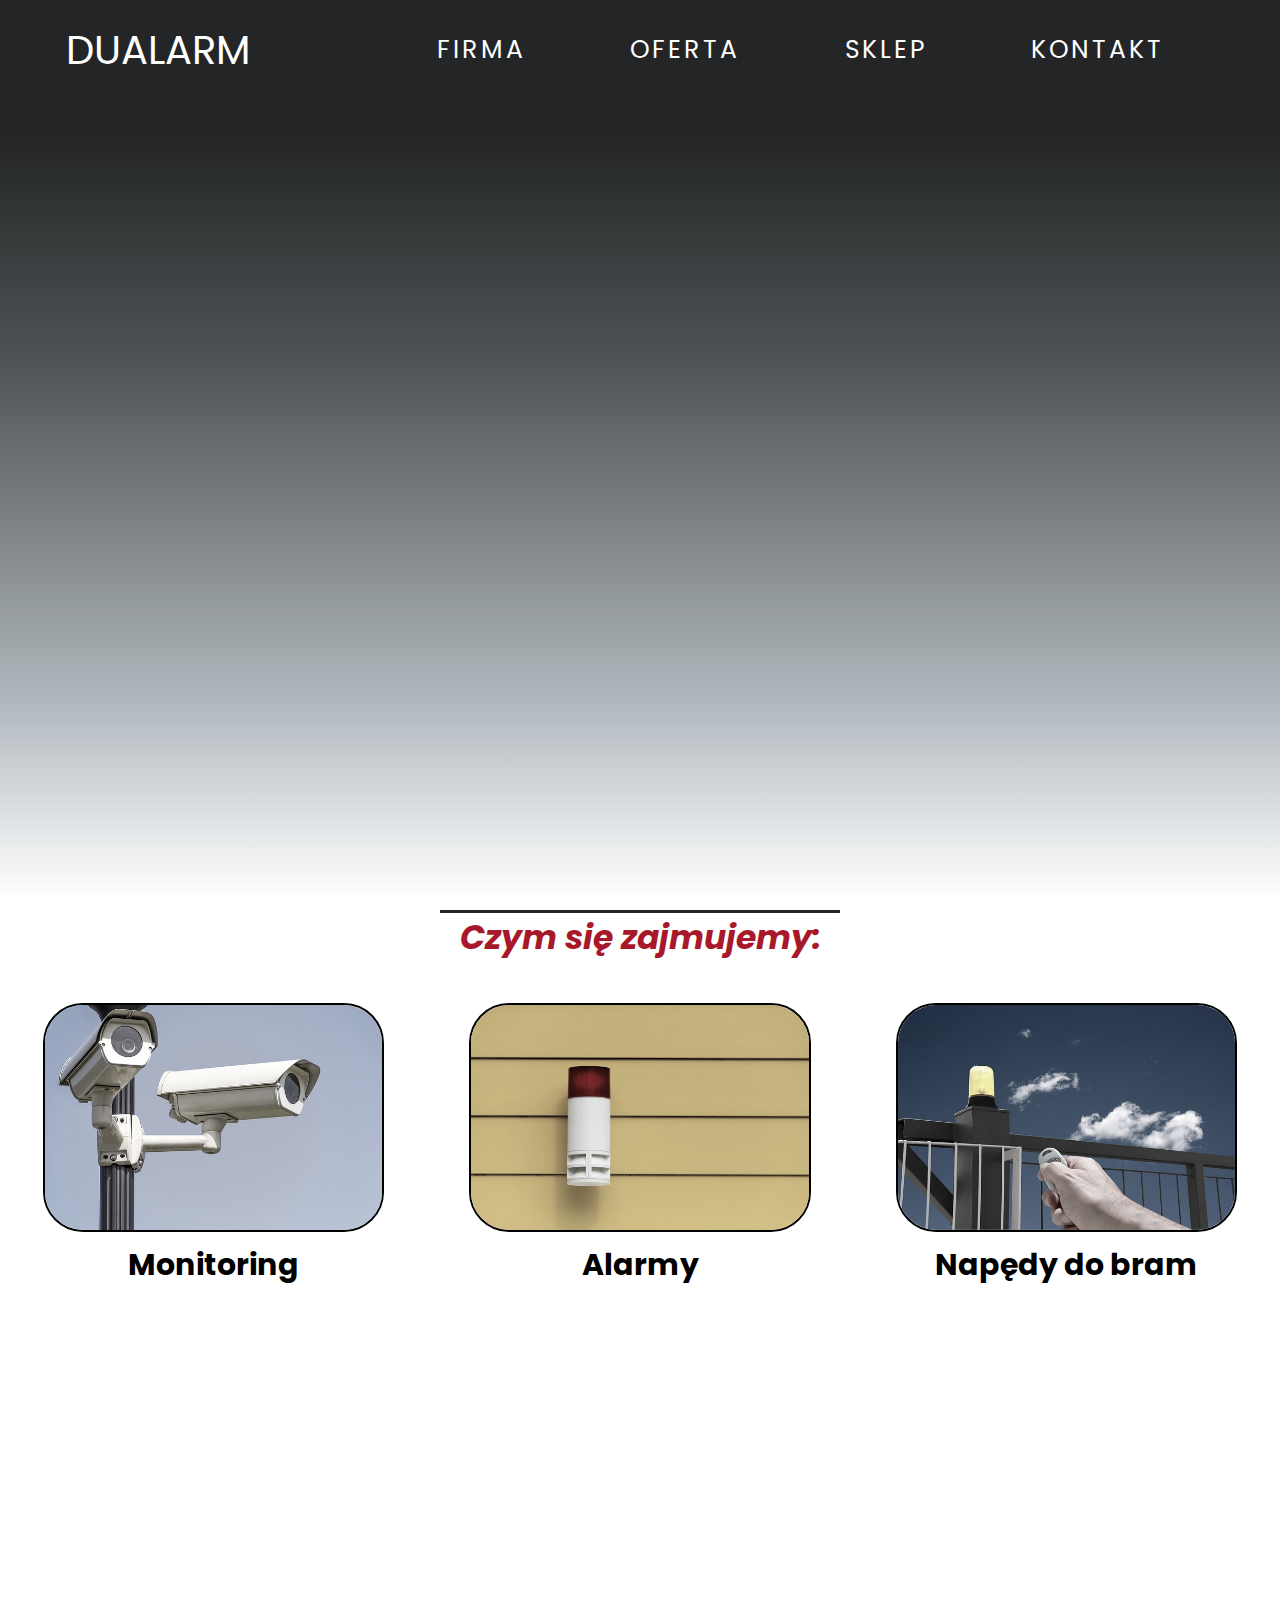
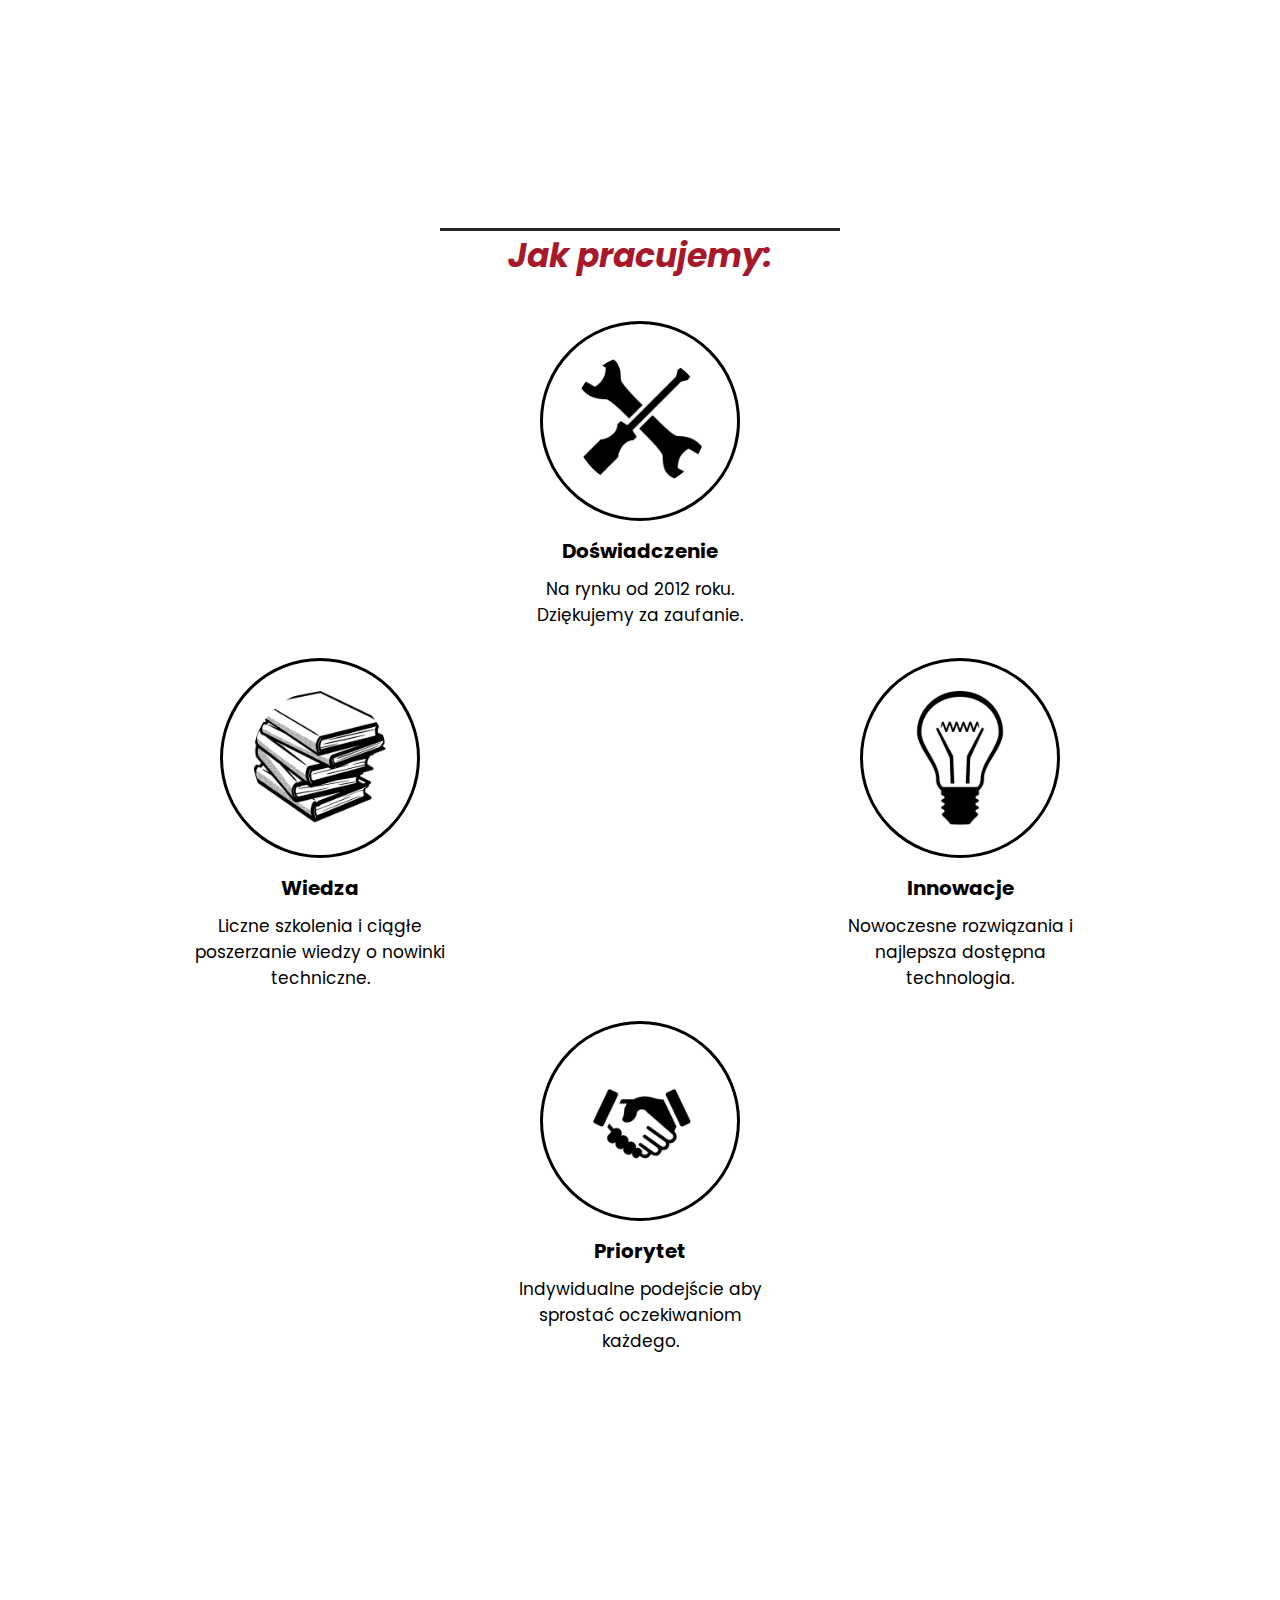
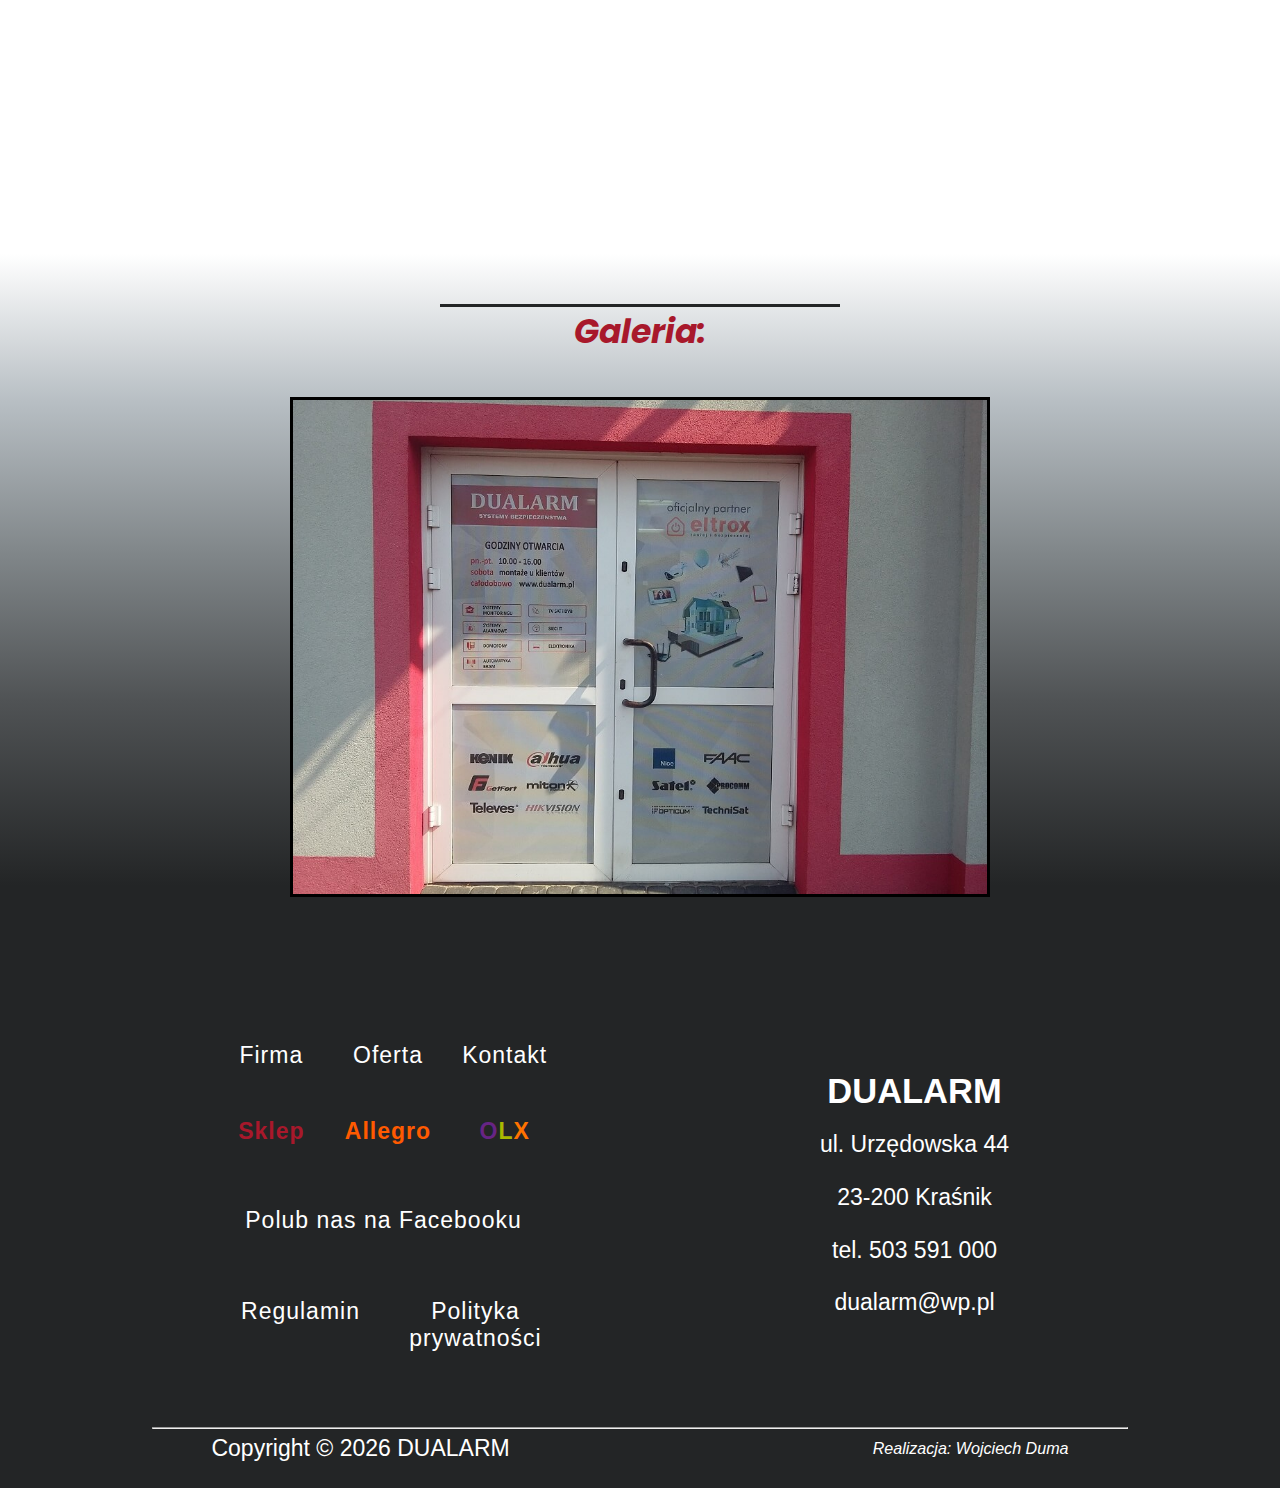
<file: index.html>
<!DOCTYPE html>
<html lang="pl">

<head>
  <meta charset="UTF-8" />
  <meta name="viewport" content="width=device-width, initial-scale=1.0" />
  <meta http-equiv="X-UA-Compatible" content="ie=edge" />

  <meta name="description" content="Dualarm.pl - Systemy bezpieczeństwa i automayka" />
  <meta name="keywords"
    content="kamery, alarmy, automatyka domowa, systemy bezpieczeństwa, dom, bezpieczeństwo, ochrona" />
  <meta name="robots" content="index,follow" />

  <!-- Facebook metatagi -->
  <meta property="og:url" content="http://dularm.pl" />
  <meta property="og:type" content="website" />
  <meta property="og:title" content="Dualarm.pl" />
  <meta property="og:image" content="" />
  <meta property="og:description" content="Dualarm.pl - Systemy bezpieczeństwa i automayka" />
  <meta name="referrer" content="strict-origin" />
  <title>Dualarm.pl</title>

  <link href="https://cdnjs.cloudflare.com/ajax/libs/font-awesome/5.9.0/css/all.min.css"
    integrity="sha256-UzFD2WYH2U1dQpKDjjZK72VtPeWP50NoJjd26rnAdUI=" crossorigin="anonymous" rel="stylesheet" />

  <link rel="icon" href="images/favicon.ico" sizes="16x16" type="image/png" />

  <link rel="stylesheet" href="css/style.css" />
</head>

<body>
  <header class="header">
    <nav class="navigation">
      <div class="logo navigation__logo">
        <a href="index.html">Dualarm</a>
      </div>
      <ul class="nav-links navigation__list">
        <li class="navigation__list-item">
          <a href="subpages/firma.html" class="navigation__list-link"><i
              class="fas fa-home navigation__list-icon"></i>Firma</a>
        </li>
        <li class="navigation__list-item">
          <a href="subpages/oferta.html" class="navigation__list-link"><i
              class="fas fa-clipboard-list navigation__list-icon"></i>Oferta</a>
        </li>
        <li class="navigation__list-item">
          <a href="https://dualarm.pl/" target="_blank" class="navigation__list-link"><i
              class="fas fa-shopping-cart navigation__list-icon"></i>Sklep</a>
        </li>
        <li class="navigation__list-item">
          <a href="subpages/kontakt.html" class="navigation__list-link"><i
              class="far fa-envelope navigation__list-icon"></i>Kontakt</a>
        </li>
      </ul>
      <div class="burger navigation__burger">
        <span class="navigation__burger-item"></span>
        <span class="navigation__burger-item"></span>
        <span class="navigation__burger-item"></span>
      </div>
    </nav>
    <div class="tagline header--tagline">
      <h1>Dualarm</h1>
      <h2>Zapewnij bezpieczeństwo sobie i swoim najbliższym</h2>
    </div>
  </header>
  <main class="mainSection">
    <section class="firstSection">
      <h2 class="title">Czym się zajmujemy:</h2>
      <div class="wrapFirst">
        <div>
          <img src="images/monitoring.jpg" alt="Monitoring domu" />
          <h3>Monitoring</h3>
        </div>
        <div>
          <img src="images/alarmy.jpg" alt="Alarm przeciwłamaniowy" />
          <h3>Alarmy</h3>
        </div>
        <div>
          <img src="images/bramy.jpg" alt="Napędy do bram" />
          <h3>Napędy do bram</h3>
        </div>
      </div>
    </section>
    <div class="photoBreak"></div>
    <section class="secondSection">
      <h2 class="title">Jak pracujemy:</h2>
      <div class="wrapSecond">
        <div>
          <img src="images/doswiadczenie.png" alt="Obrazek symbolizujący doświadczenie" />
          <h3>Doświadczenie</h3>
          <p>Na rynku od 2012 roku. Dziękujemy za zaufanie.</p>
        </div>
        <div>
          <img src="images/wiedza.png" alt="Obrazek symbolizujący wiedzę" />
          <h3>Wiedza</h3>
          <p>Liczne szkolenia i ciągłe poszerzanie wiedzy o nowinki techniczne.</p>
        </div>
        <div>
          <img src="images/innowacje.png" alt="Obrazek symbolizujący innowacje" />
          <h3>Innowacje</h3>
          <p>Nowoczesne rozwiązania i najlepsza dostępna technologia.</p>
        </div>
        <div>
          <img src="images/priorytet.png" alt="Obrazek symbolizujący priorytet" />
          <h3>Priorytet</h3>
          <p>Indywidualne podejście aby sprostać oczekiwaniom każdego.</p>
        </div>
      </div>
    </section>
    <div class="photoBreak2"></div>
    <section class="thirdSection">
      <h2 class="title">Galeria:</h2>
      <div class="containerGallery">
        <div class="sliderGallery">
          <img src="images/sklep-dualarm_3.jpg" alt="Sklep dualarm" />
          <img src="images/sklep-dualarm_1.jpg" alt="Sklep dualarm" />
          <img src="images/sklep-dualarm_2.jpg" alt="Sklep dualarm" />
          <img src="images/monitoring-kamera_1.jpg" alt="Kamera do monitoringu" />
          <img src="images/monitoring-kamera_2.jpg" alt="Kamera do monitoringu" />
          <img src="images/monitoring-kamera_3.jpg" alt="Kamera do monitoringu" />
          <img src="images/alarm-antywlamaniowy_1.jpg" alt="Alarm przeciwłamaniowy" />
          <img src="images/naped-do-bramy_1.jpg" alt="Napędy do bram" />
          <img src="images/dualarm-montaz_1.jpg" alt="Przykładowy montaż firmy dualarm" />
          <img src="images/dualarm-montaz_2.jpg" alt="Przykładowy montaż firmy dualarm" />
          <img src="images/dualarm-montaz_3.jpg" alt="Przykładowy montaż firmy dualarm" />
        </div>
        <i class="fas fa-arrow-left prevBtn"></i>
        <i class="fas fa-arrow-right nextBtn"></i>
      </div>
    </section>
  </main>
  <footer>
    <div class="footerWrap">
      <div class="links">
        <a href="subpages/firma.html">Firma</a>
        <a href="subpages/oferta.html">Oferta</a>
        <a href="subpages/kontakt.html">Kontakt</a>
        <a href="https://dualarm.pl/" target="_blank">Sklep</a>
        <a href="https://allegro.pl/uzytkownik/dj-jimi" target="_blank">Allegro</a>
        <a href="https://dualarm.olx.pl/" target="_blank" class="olx"><span>O</span><span>L</span><span>X</span></a>
        <a href="https://www.facebook.com/dualarm/" target="_blank">
          Polub nas na Facebooku<i class="fab fa-facebook"></i></a>
        <a href="subpages/regulamin.html">Regulamin</a>
        <a href="subpages/polityka.html">Polityka prywatności</a>
      </div>
      <div class="contactData">
        <h2>DUALARM</h2>
        <p>ul. Urzędowska 44</p>
        <p>23-200 Kraśnik</p>
        <p>tel. 503 591 000</p>
        <p>dualarm@wp.pl</p>
      </div>
      <div class="copyright">
        <hr />
        <p>Copyright &copy; <span class="date"></span> DUALARM</p>
        <p>Realizacja: Wojciech Duma</p>
      </div>
    </div>
  </footer>

  <script src="js/script.js"></script>
  <script src="js/gallery.js"></script>
</body>

</html>
</file>
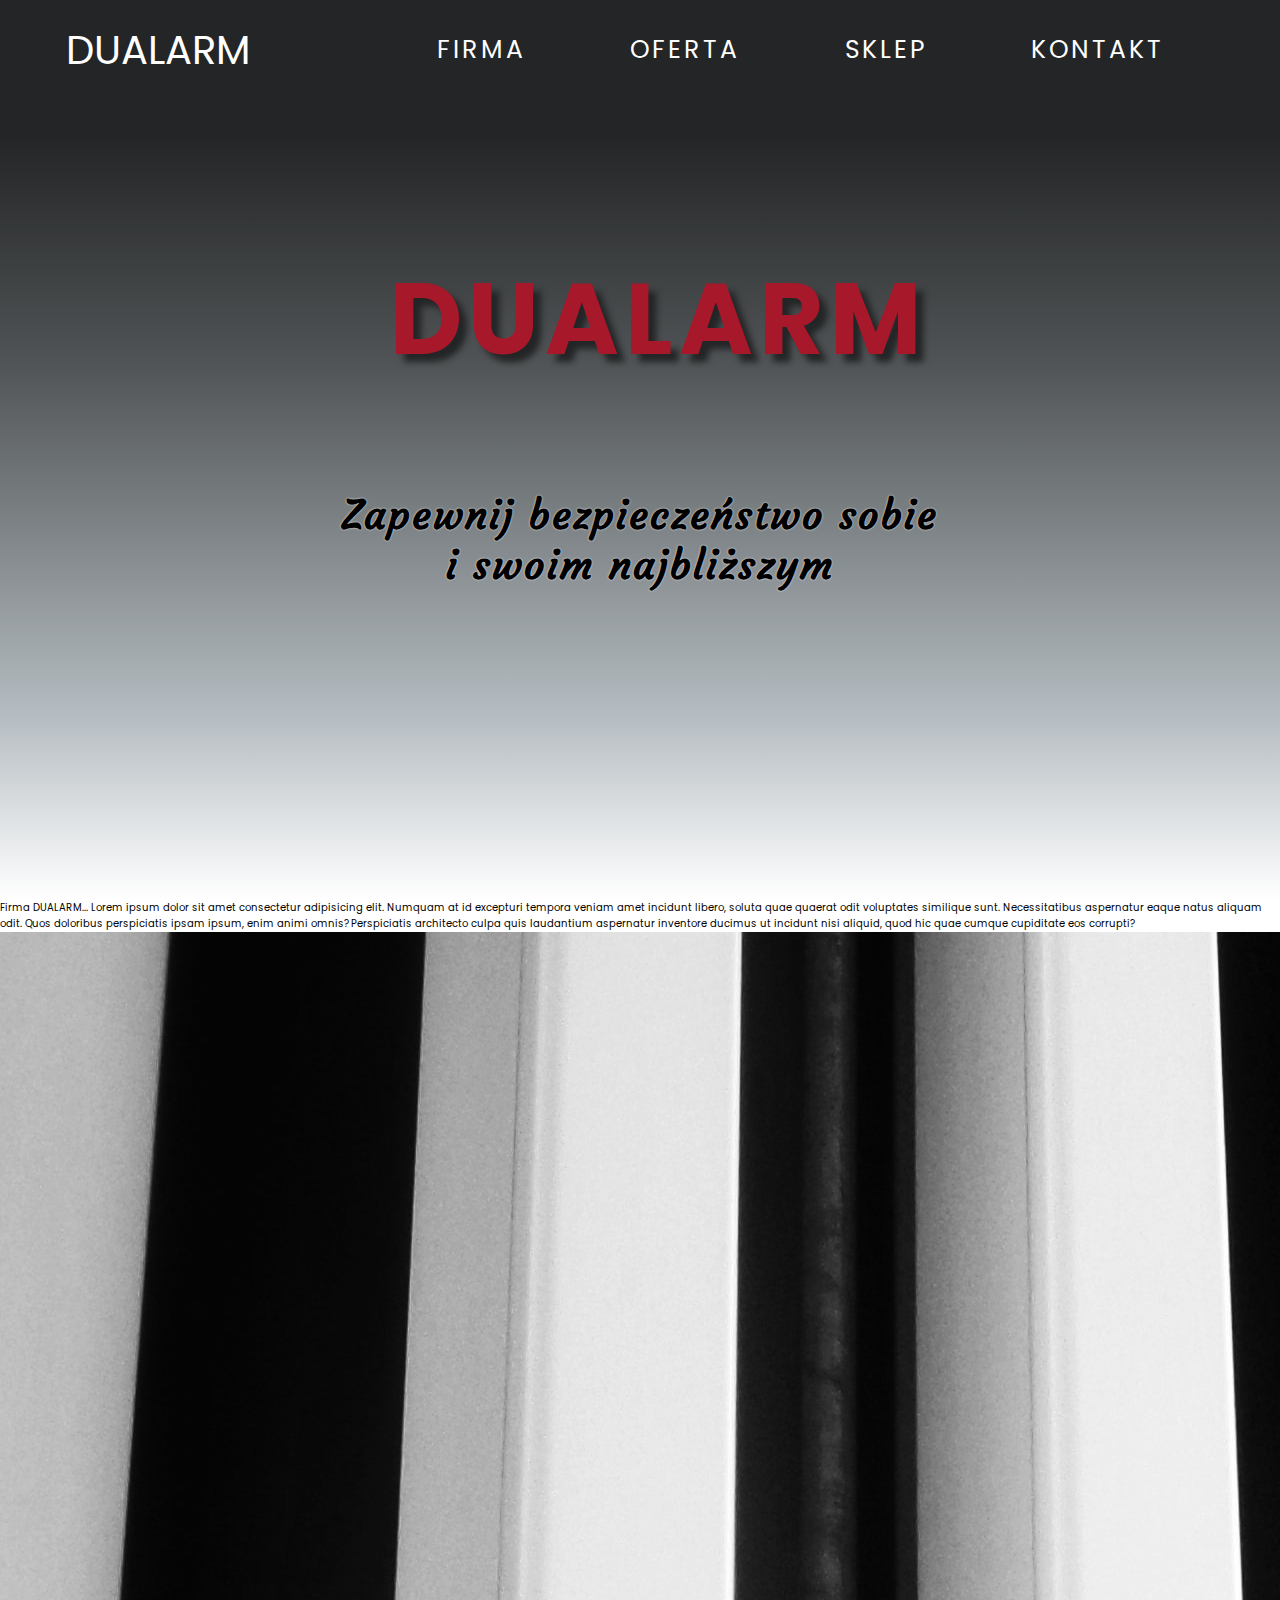
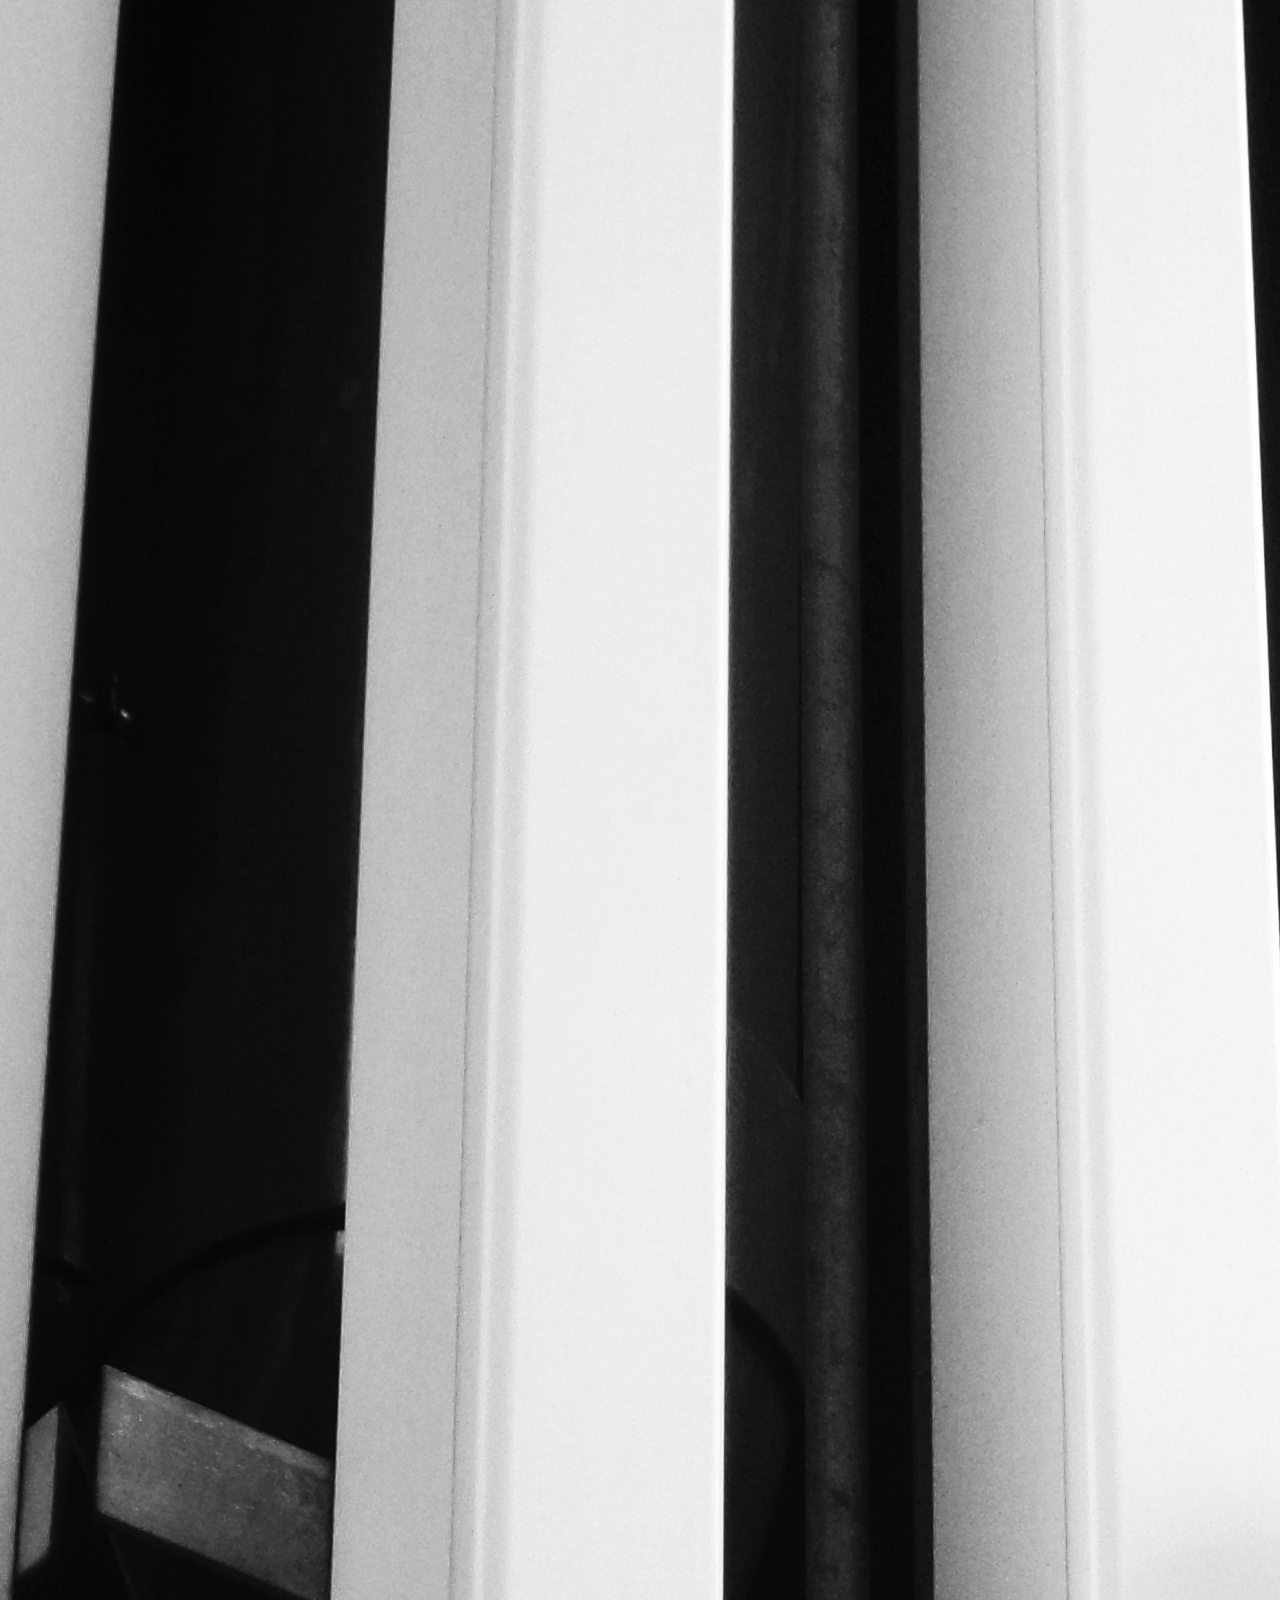
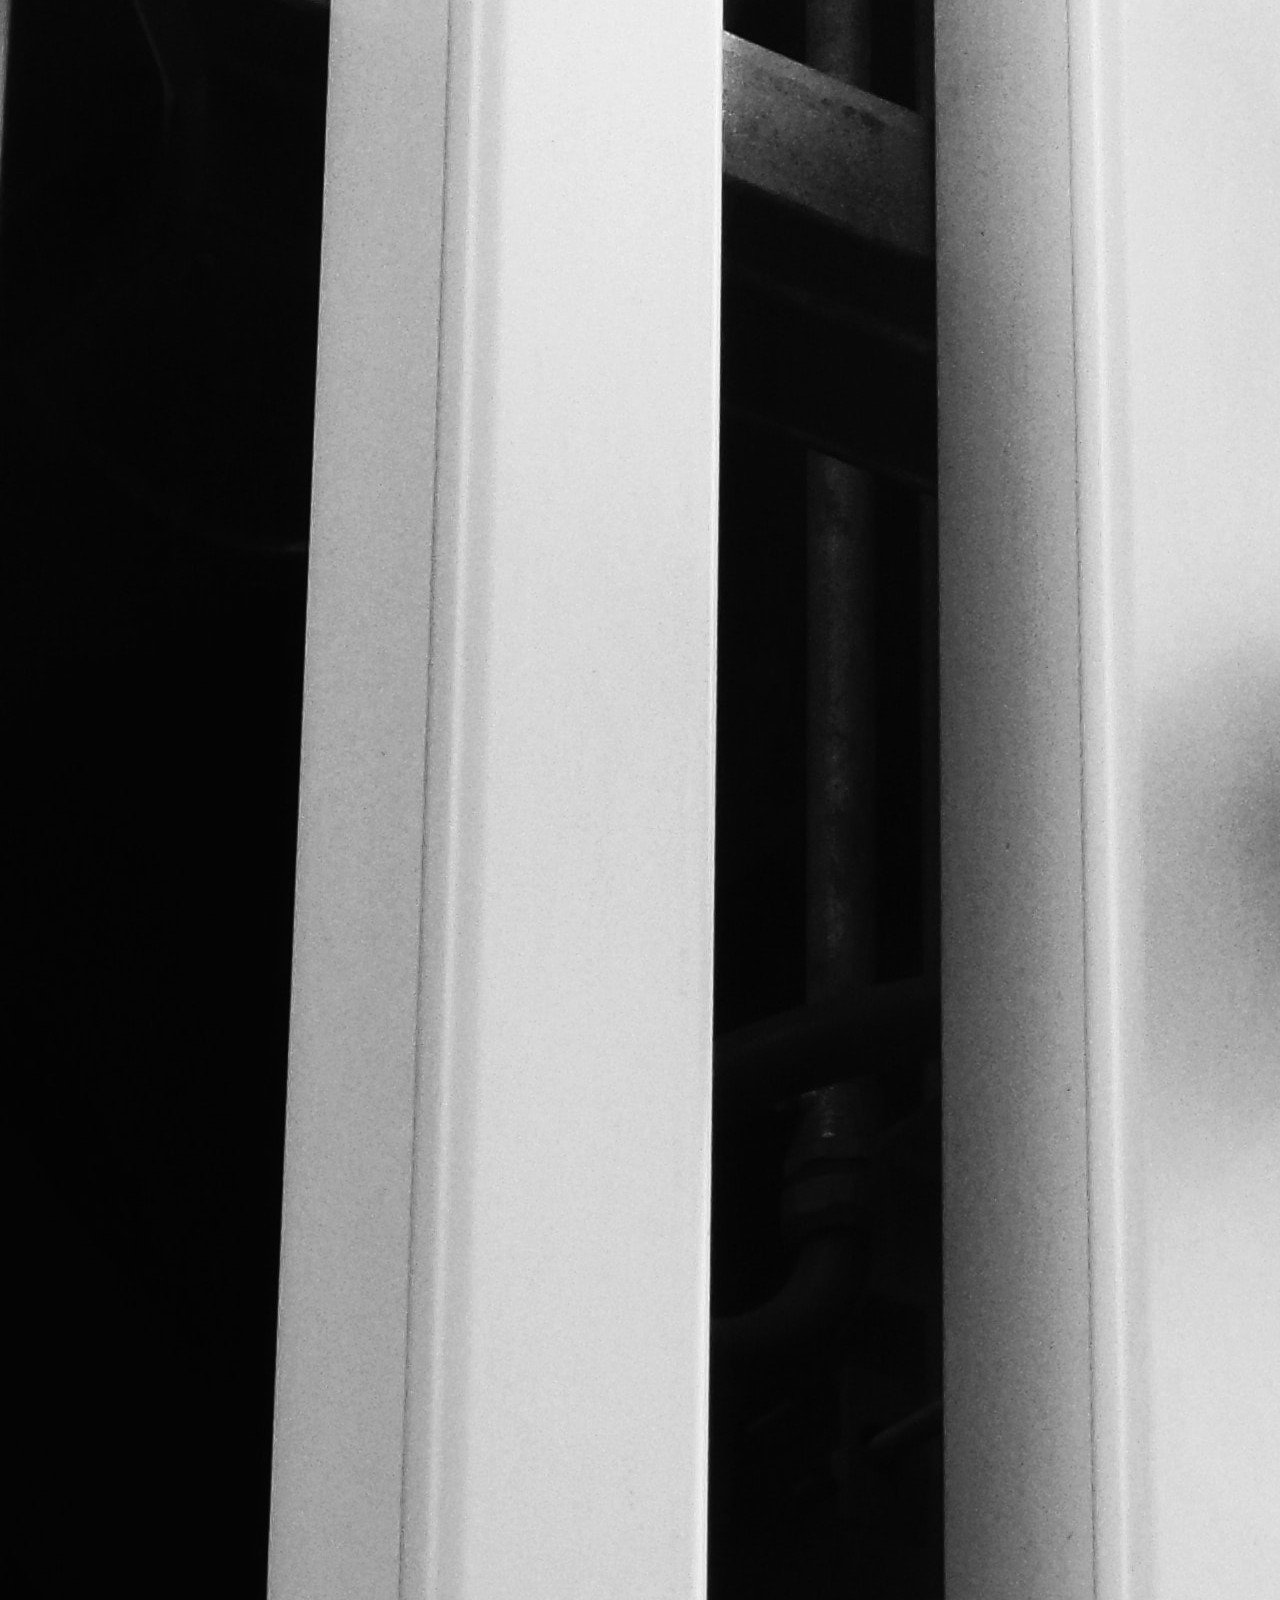
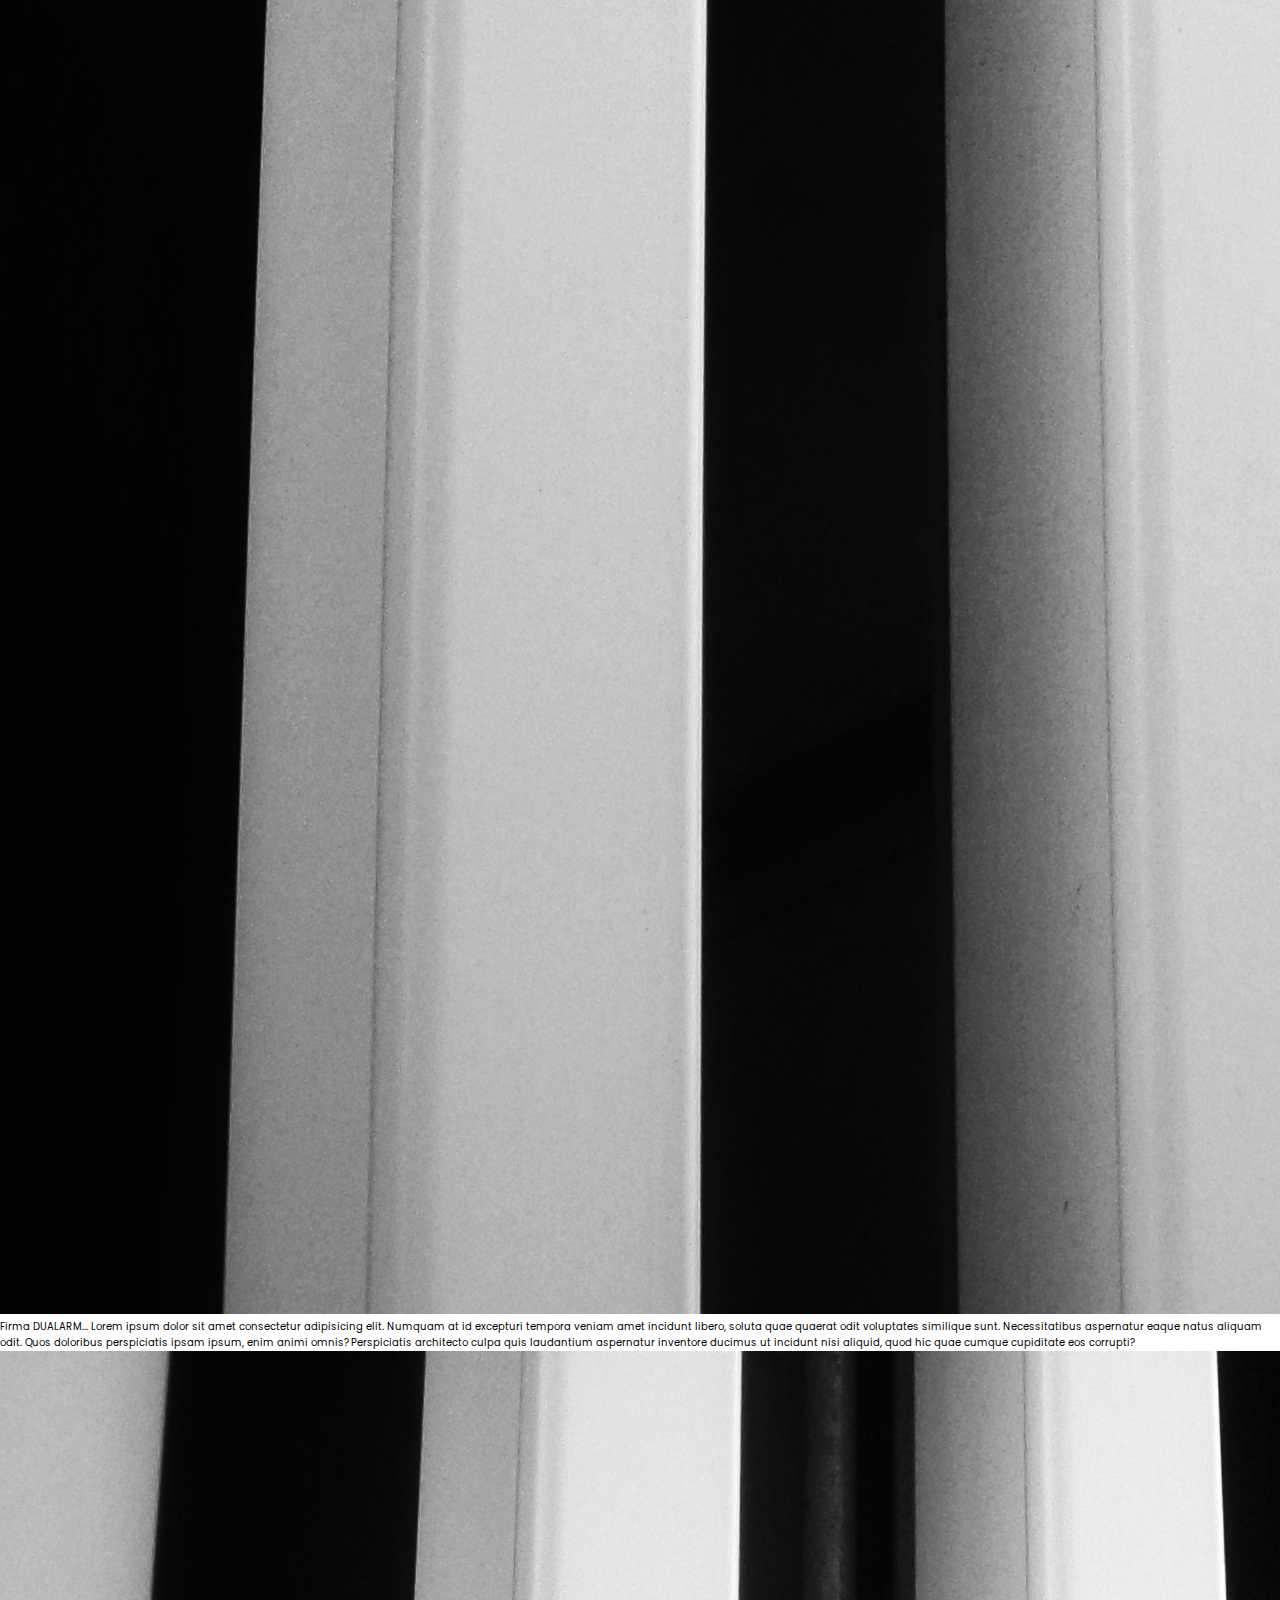
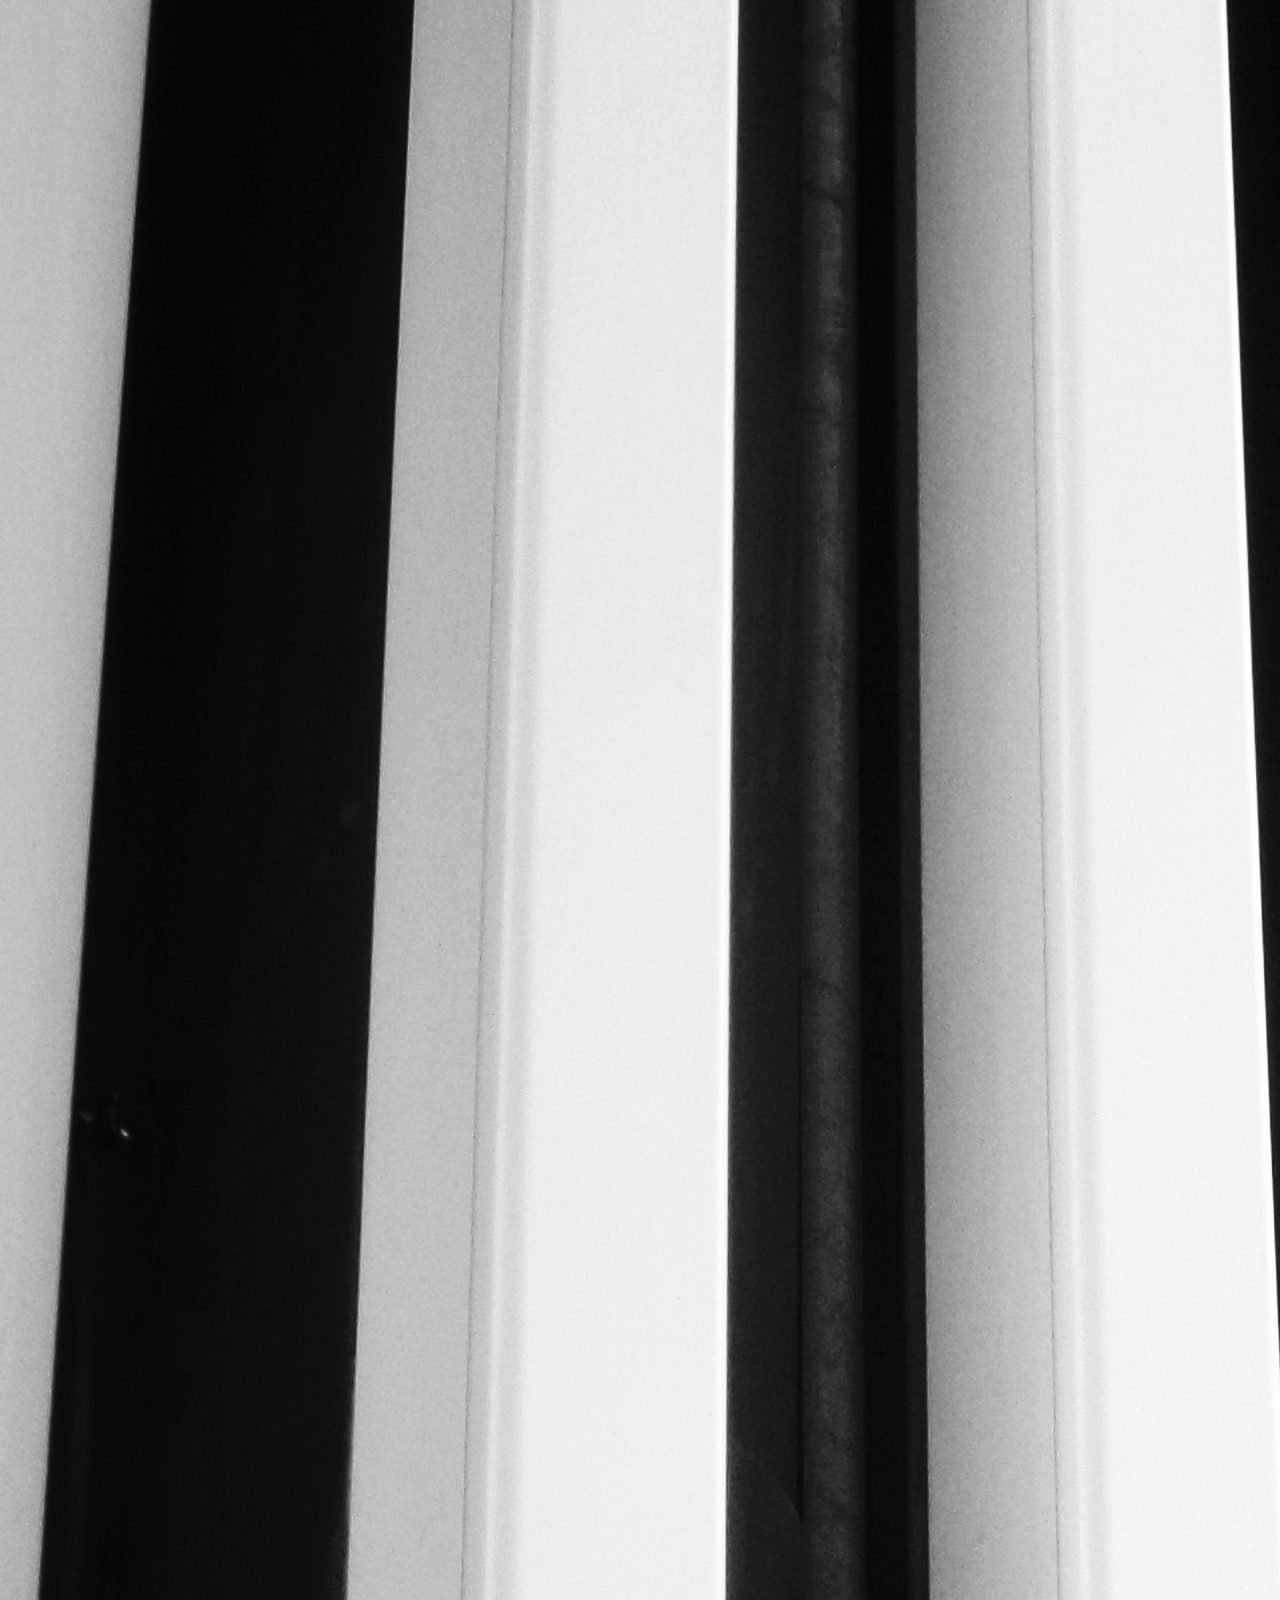
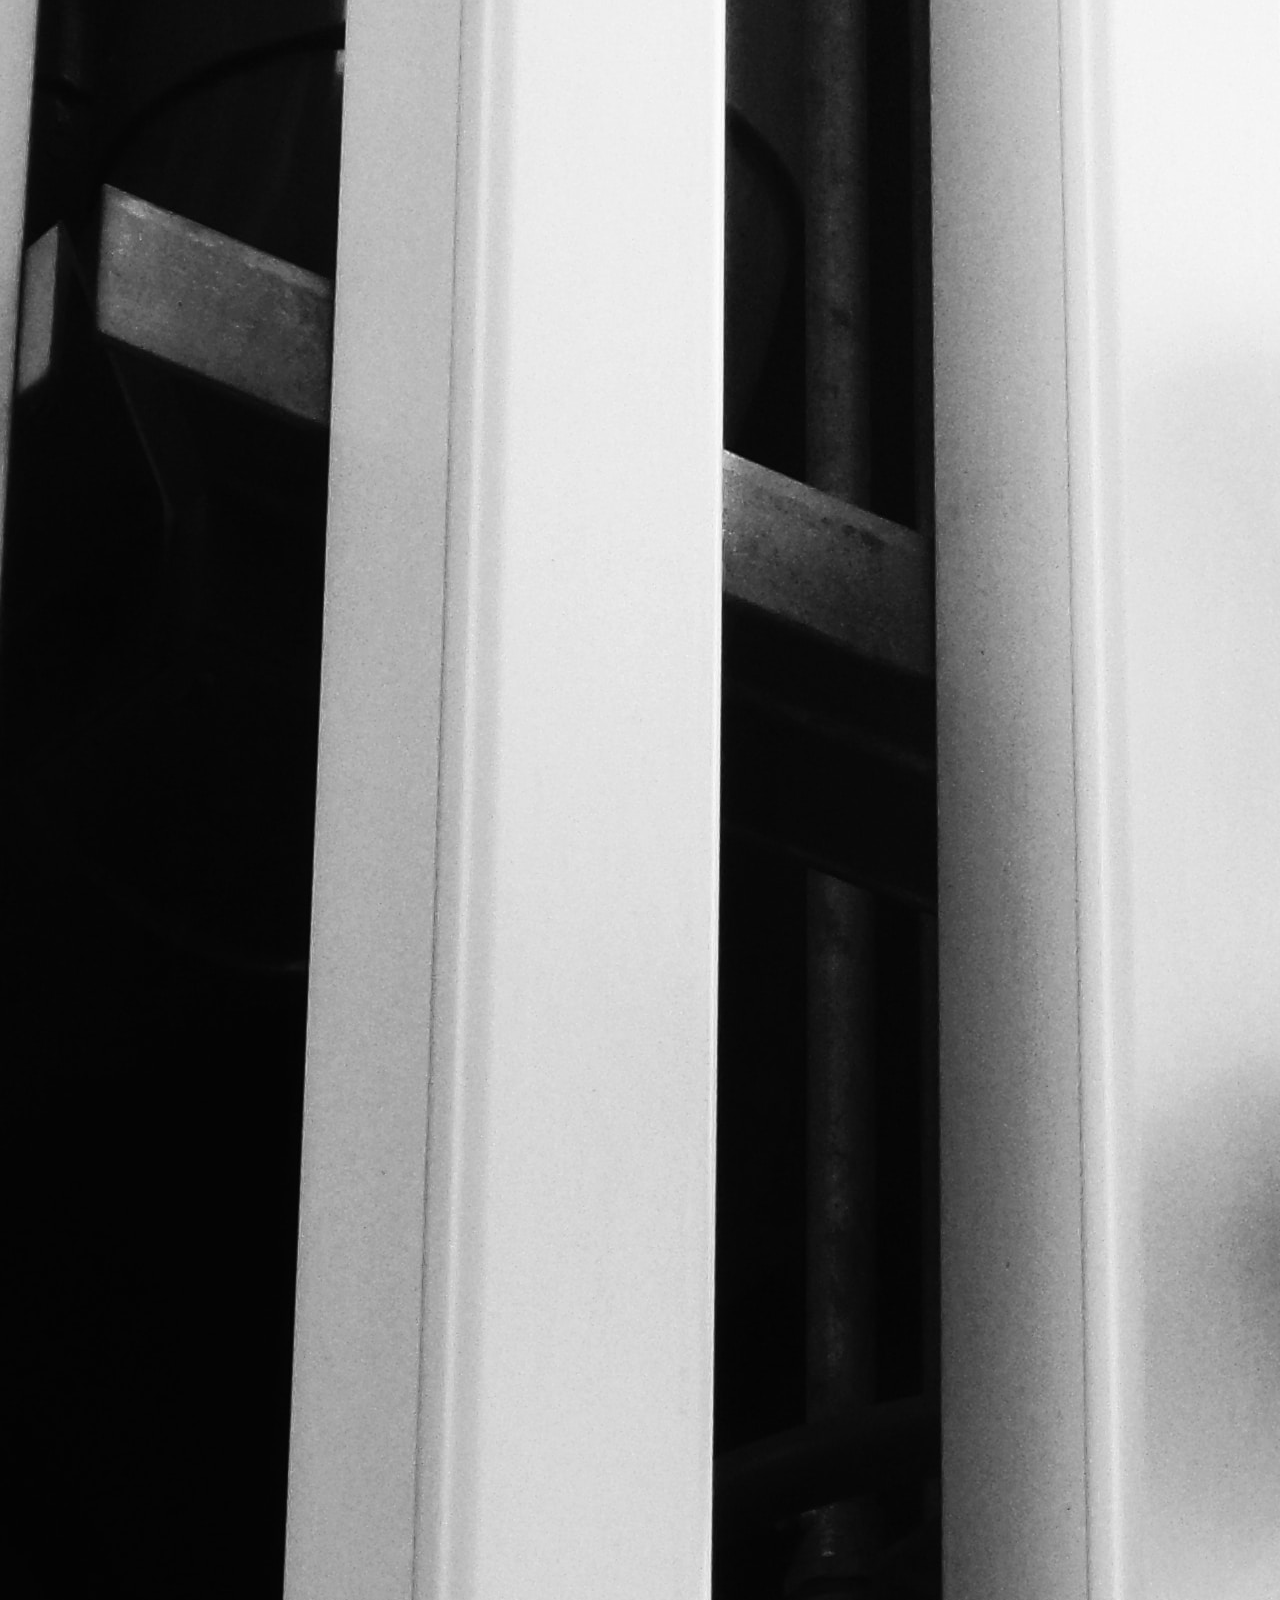
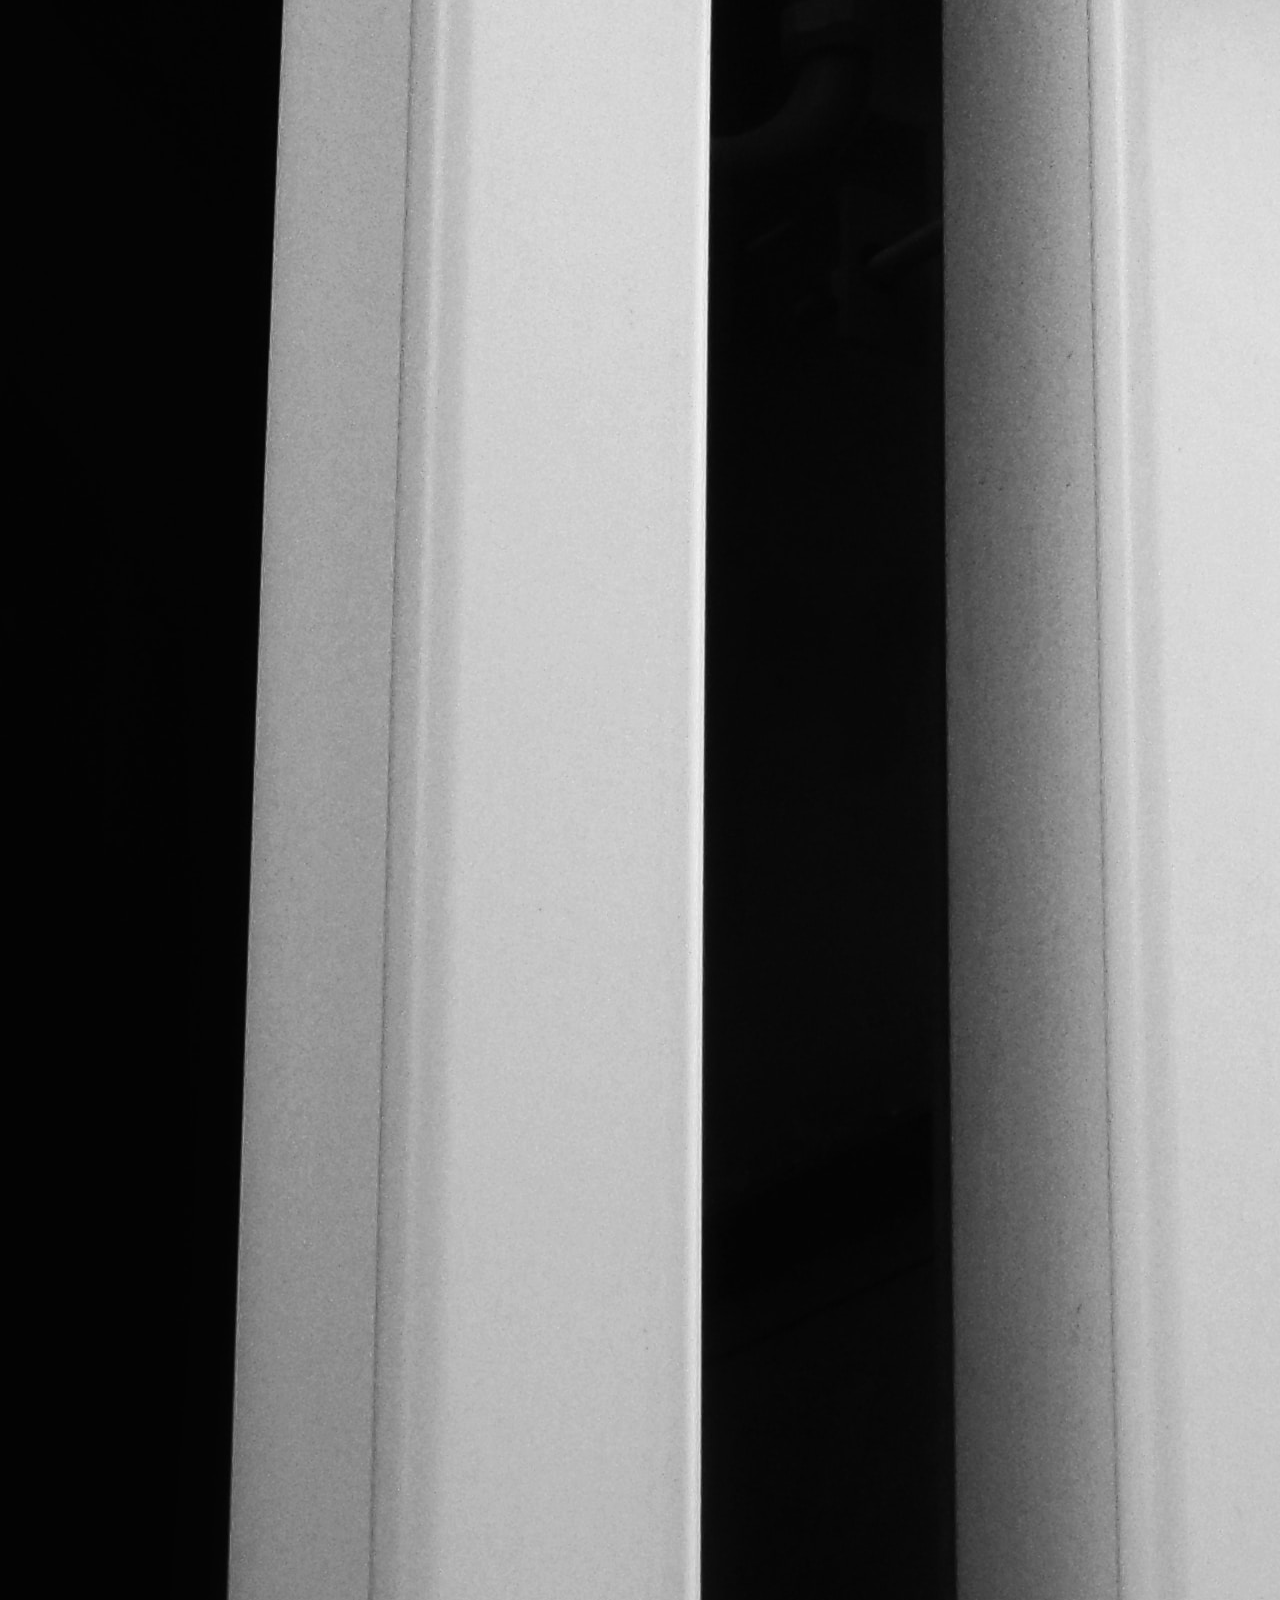
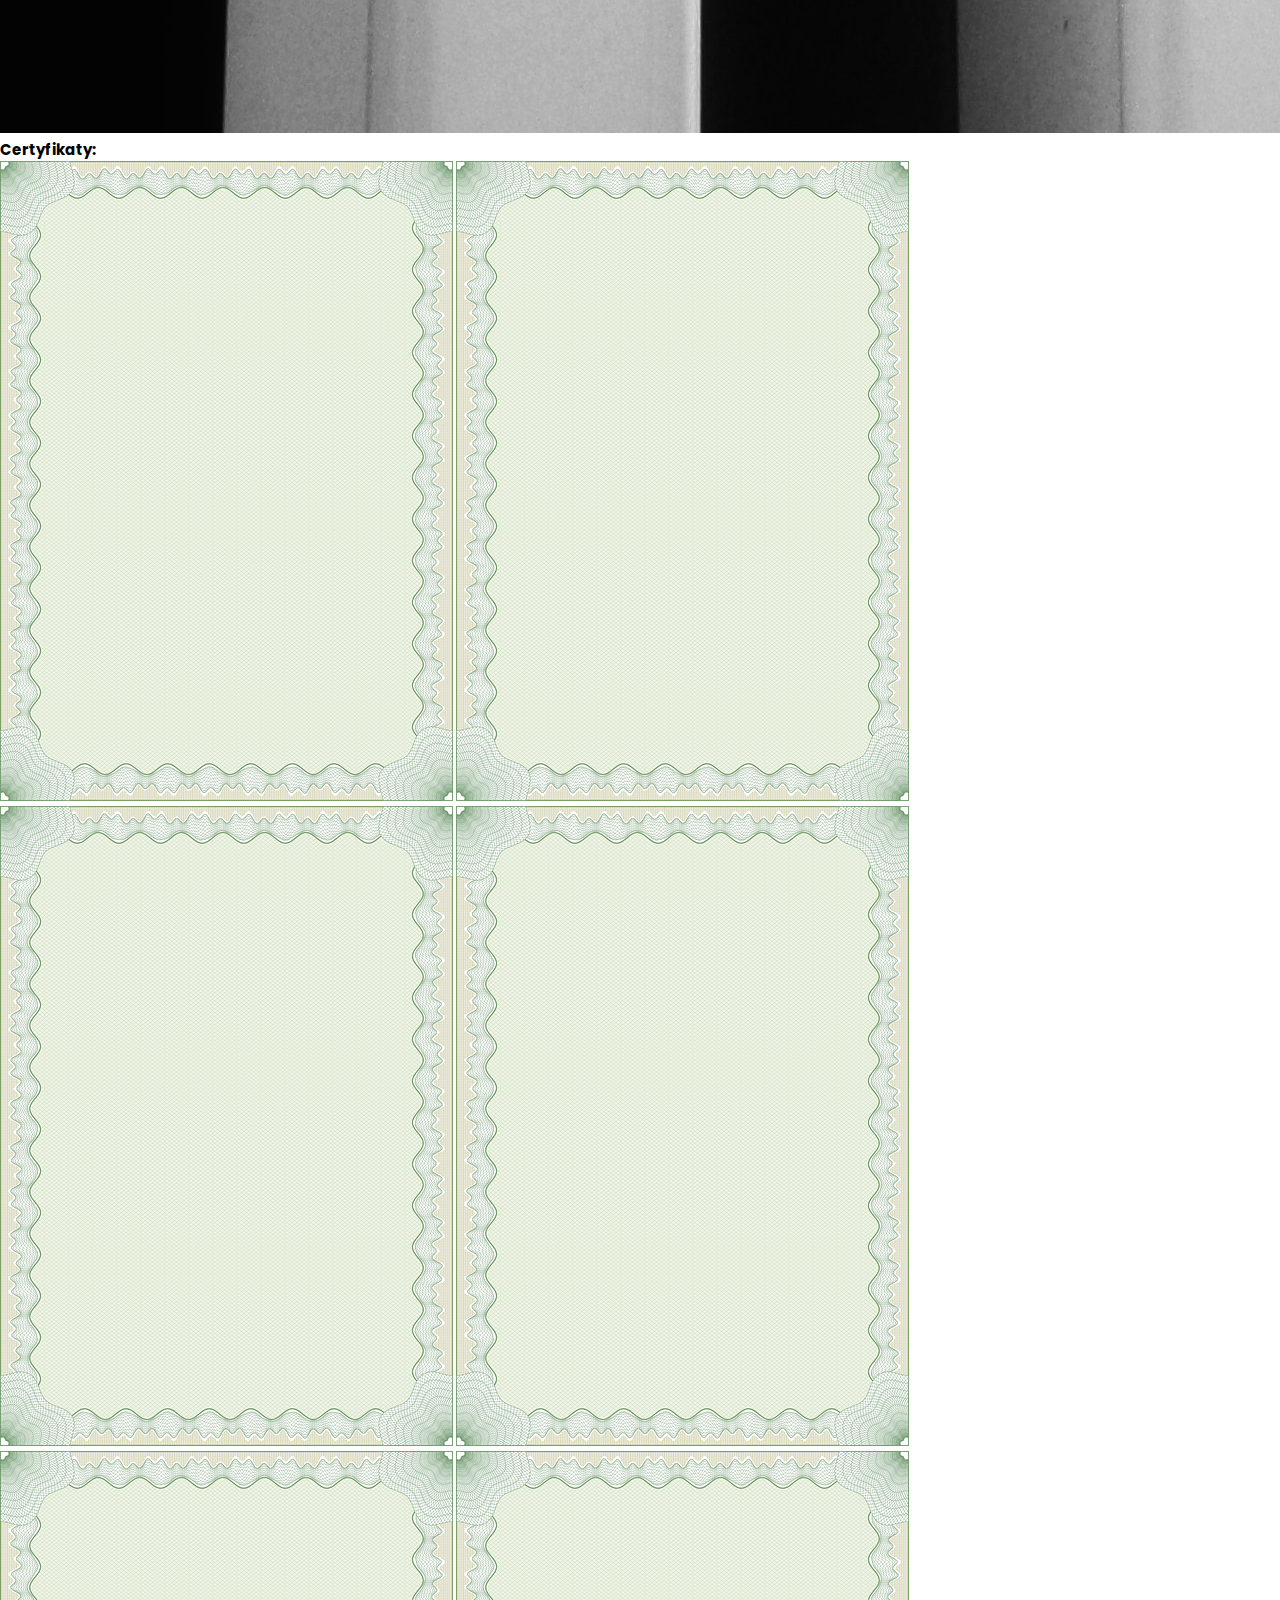
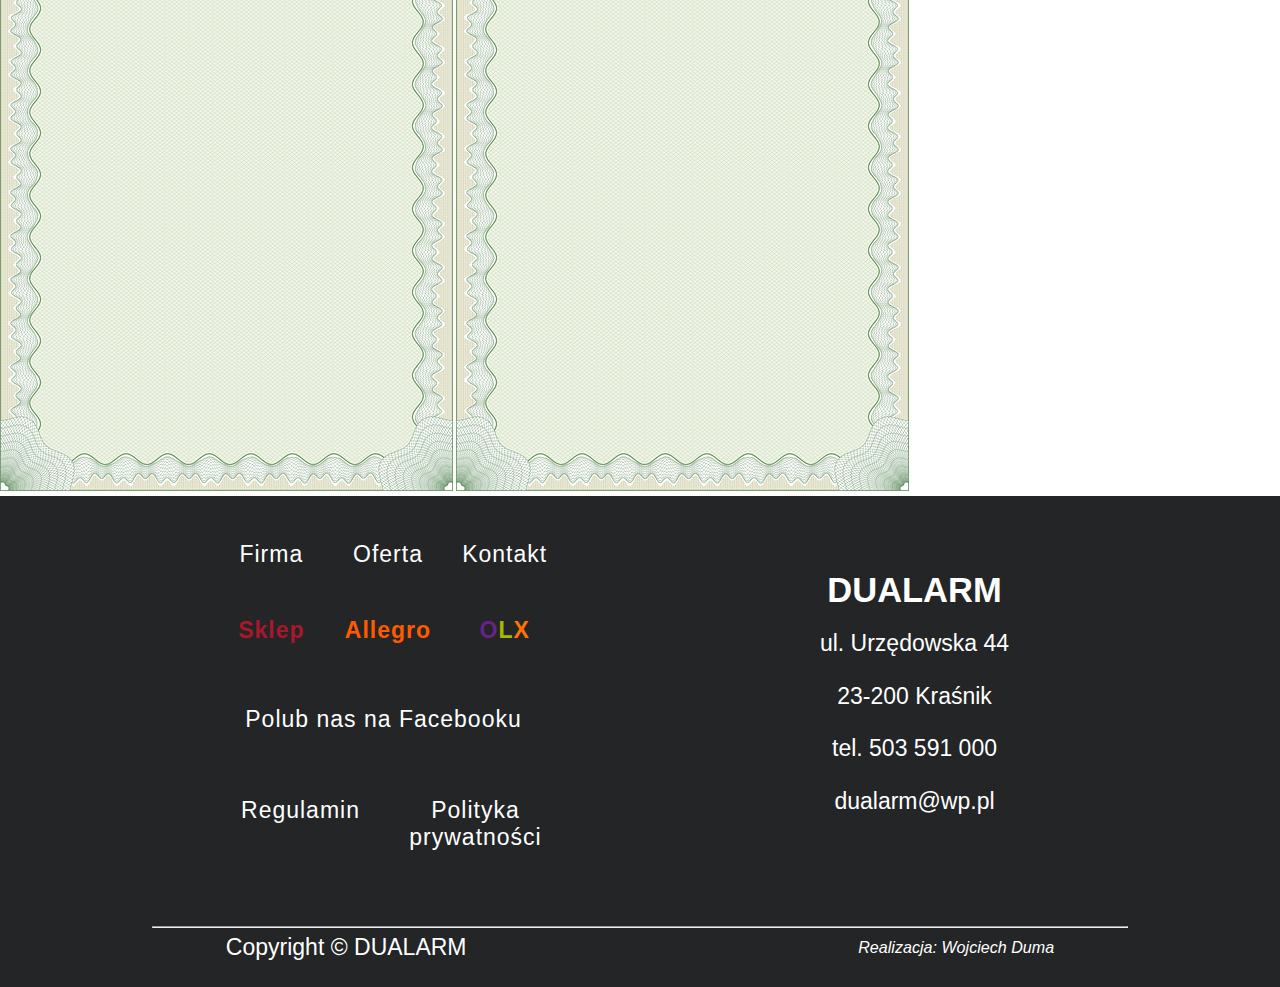
<file: firma.html>
<!DOCTYPE html>
<html lang="pl">

<head>
    <meta charset="UTF-8" />
    <meta name="viewport" content="width=device-width, initial-scale=1.0" />
    <meta http-equiv="X-UA-Compatible" content="ie=edge" />

    <meta name="description" content="Dualarm.pl - Systemy bezpieczeństwa i automayka" />
    <meta name="keywords"
        content="kamery, alarmy, automatyka domowa, systemy bezpieczeństwa, dom, bezpieczeństwo, ochrona" />
    <meta name="robots" content="index,follow" />

    <!-- Facebook metatagi -->
    <meta property="og:url" content="http://dularm.pl" />
    <meta property="og:type" content="website" />
    <meta property="og:title" content="Dualarm.pl" />
    <meta property="og:image" content="" />
    <meta property="og:description" content="Dualarm.pl - Systemy bezpieczeństwa i automayka" />
    <meta name="referrer" content="strict-origin" />
    <title>Dualarm.pl</title>

    <link
        href="https://fonts.googleapis.com/css?family=Courgette|Poppins:400,700|Source+Sans+Pro:400,700,700i&display=swap&subset=latin-ext"
        rel="stylesheet" />

    <link href="https://cdnjs.cloudflare.com/ajax/libs/font-awesome/5.9.0/css/all.min.css"
        integrity="sha256-UzFD2WYH2U1dQpKDjjZK72VtPeWP50NoJjd26rnAdUI=" crossorigin="anonymous" rel="stylesheet" />

    <link rel="icon" href="images/favicon.ico" sizes="16x16" type="image/png" />

    <link rel="stylesheet" href="style.css" />
</head>

<body>
    <header>
        <nav>
            <div class="logo">
                <a href="index.html">Dualarm</a>
            </div>
            <ul class="nav-links">
                <li>
                    <a href="firma.html"><i class="fas fa-home"></i>Firma</a>
                </li>
                <li>
                    <a href="oferta.html"><i class="fas fa-clipboard-list"></i>Oferta</a>
                </li>
                <li>
                    <a href="https://dualarm.pl/" target="_blank"><i class="fas fa-shopping-cart"></i>Sklep</a>
                </li>
                <li>
                    <a href="kontakt.html"><i class="far fa-envelope"></i>Kontakt</a>
                </li>
            </ul>
            <div class="burger">
                <span></span>
                <span></span>
                <span></span>
            </div>
        </nav>
        <div class="tagline">
            <h1>Dualarm</h1>
            <h2>Zapewnij bezpieczeństwo sobie i swoim najbliższym</h2>
        </div>
    </header>
    <main class="firma">
        <section class="companyInfo">
            <p>Firma DUALARM... Lorem ipsum dolor sit amet consectetur adipisicing elit. Numquam at id
                excepturi tempora veniam amet
                incidunt libero, soluta quae quaerat odit voluptates similique sunt. Necessitatibus aspernatur eaque
                natus aliquam odit.
                Quos doloribus perspiciatis ipsam ipsum, enim animi omnis? Perspiciatis architecto culpa quis laudantium
                aspernatur inventore ducimus ut incidunt nisi aliquid, quod hic quae cumque cupiditate eos corrupti?
            </p>
            <img src="images/firma_1.jpg" alt="">
            <p>Firma DUALARM... Lorem ipsum dolor sit amet consectetur adipisicing elit. Numquam at id
                excepturi tempora veniam amet
                incidunt libero, soluta quae quaerat odit voluptates similique sunt. Necessitatibus aspernatur eaque
                natus aliquam odit.
                Quos doloribus perspiciatis ipsam ipsum, enim animi omnis? Perspiciatis architecto culpa quis laudantium
                aspernatur inventore ducimus ut incidunt nisi aliquid, quod hic quae cumque cupiditate eos corrupti?
            </p>
            <img src="images/firma_1.jpg" alt="">
        </section>
        <h2 class="certificates">Certyfikaty:</h2>
        <section class="certificates">
            <img src="images/certificate.png" alt="">
            <img src="images/certificate.png" alt="">
            <img src="images/certificate.png" alt="">
            <img src="images/certificate.png" alt="">
            <img src="images/certificate.png" alt="">
            <img src="images/certificate.png" alt="">
        </section>
    </main>
    <footer>
        <div class="footerWrap">
            <div class="links">
                <a href="firma.html">Firma</a>
                <a href="oferta.html">Oferta</a>
                <a href="kontakt.html">Kontakt</a>
                <a href="https://dualarm.pl/" target="_blank">Sklep</a>
                <a href="https://allegro.pl/uzytkownik/dj-jimi" target="_blank">Allegro</a>
                <a href="https://dualarm.olx.pl/" target="_blank"
                    class="olx"><span>O</span><span>L</span><span>X</span></a>
                <a href="https://www.facebook.com/dualarm/" target="_blank">
                    Polub nas na Facebooku<i class="fab fa-facebook"></i></a>
                <a href="#">Regulamin</a>
                <a href="#">Polityka prywatności</a>
            </div>
            <div class="contactData">
                <h2>DUALARM</h2>
                <p>ul. Urzędowska 44</p>
                <p>23-200 Kraśnik</p>
                <p>tel. 503 591 000</p>
                <p>dualarm@wp.pl</p>
            </div>
            <div class="copyright">
                <hr />
                <p>Copyright &copy; <span class="date"></span> DUALARM</p>
                <p>Realizacja: Wojciech Duma</p>
            </div>
        </div>
    </footer>

    <script src="script.js"></script>
</body>

</html>
</file>
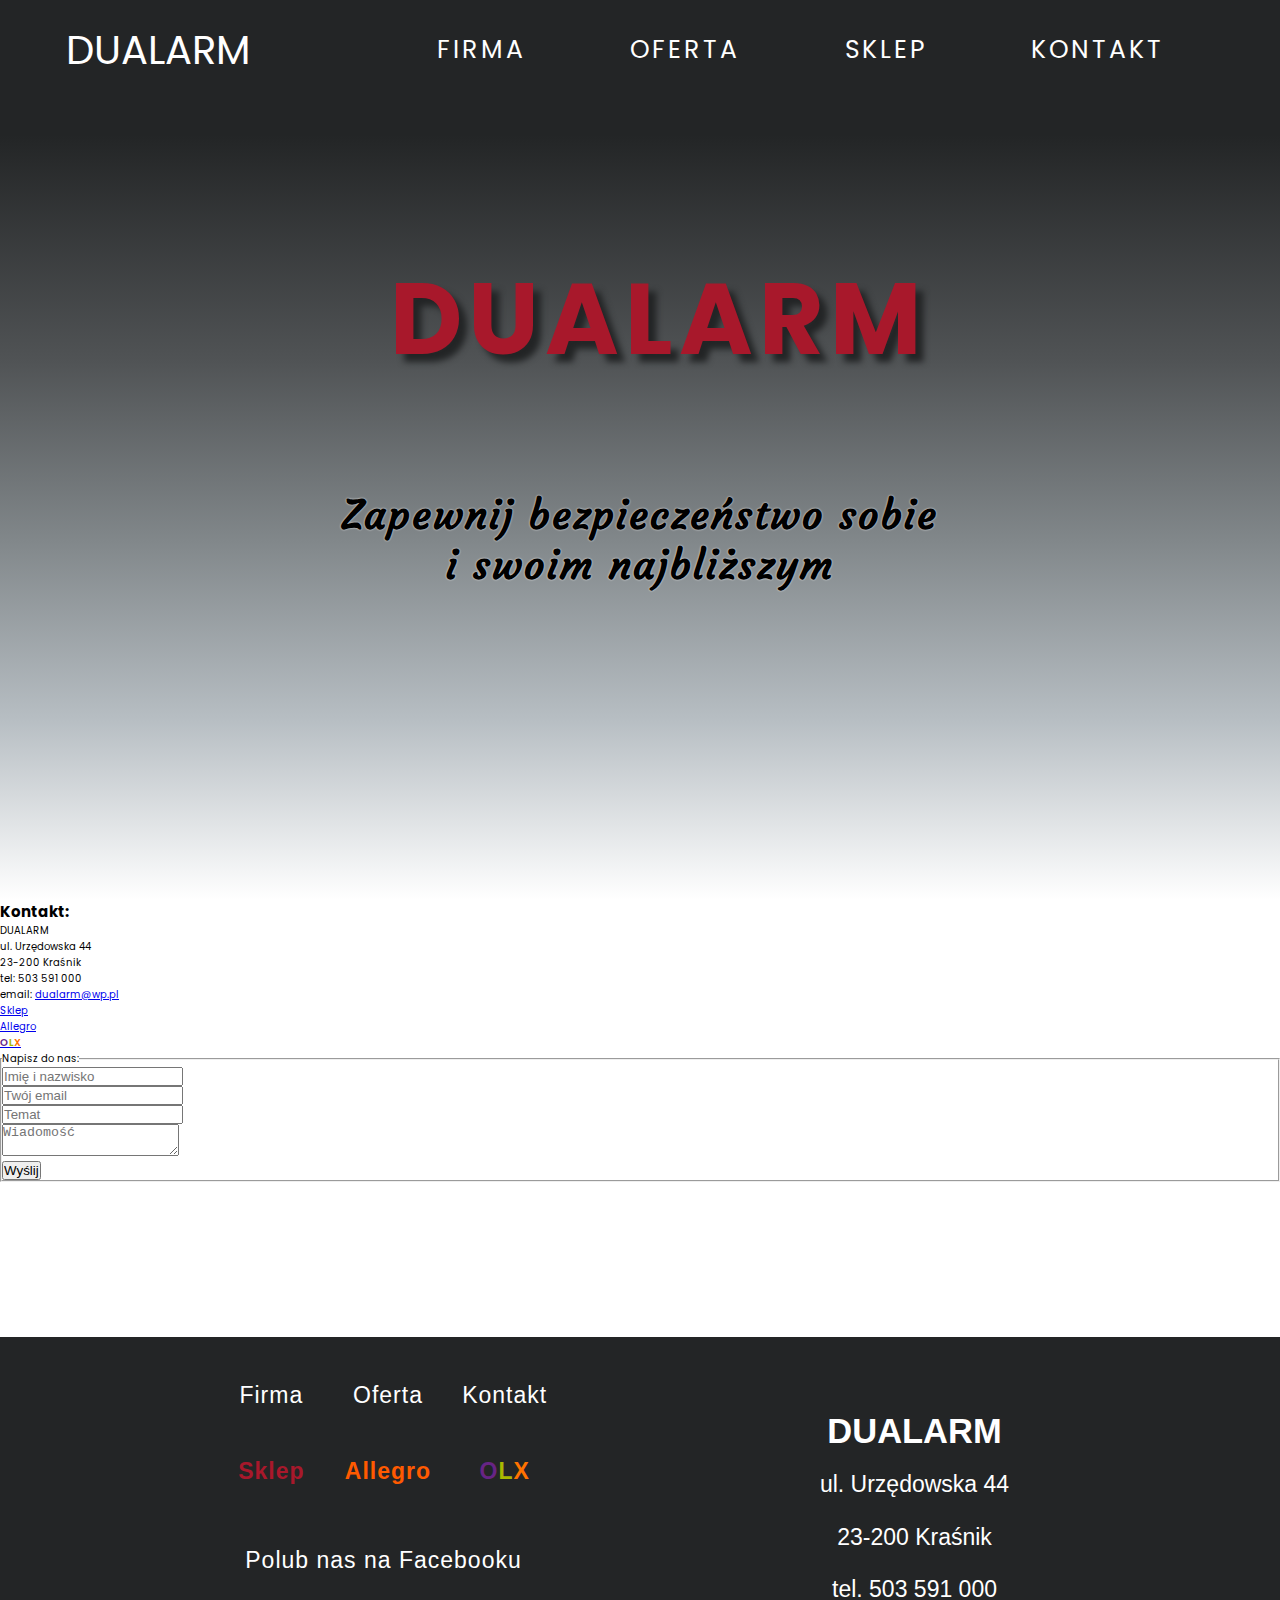
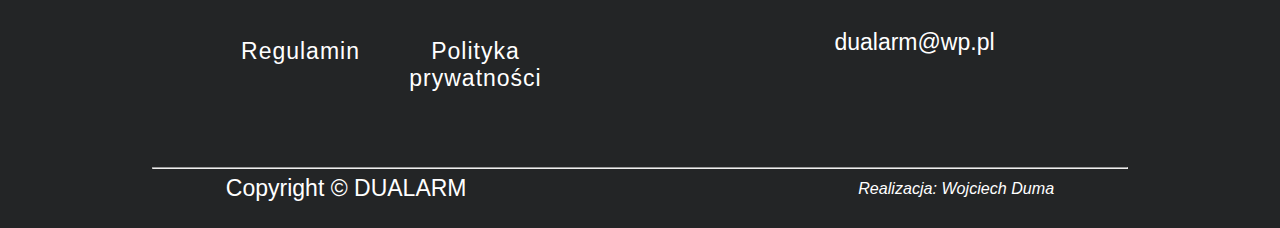
<file: kontakt.html>
<!DOCTYPE html>
<html lang="pl">
  <head>
    <meta charset="UTF-8" />
    <meta name="viewport" content="width=device-width, initial-scale=1.0" />
    <meta http-equiv="X-UA-Compatible" content="ie=edge" />

    <meta
      name="description"
      content="Dualarm.pl - Systemy bezpieczeństwa i automayka"
    />
    <meta
      name="keywords"
      content="kamery, alarmy, automatyka domowa, systemy bezpieczeństwa, dom, bezpieczeństwo, ochrona"
    />
    <meta name="robots" content="index,follow" />

    <!-- Facebook metatagi -->
    <meta property="og:url" content="http://dularm.pl" />
    <meta property="og:type" content="website" />
    <meta property="og:title" content="Dualarm.pl" />
    <meta property="og:image" content="" />
    <meta
      property="og:description"
      content="Dualarm.pl - Systemy bezpieczeństwa i automayka"
    />
    <meta name="referrer" content="strict-origin" />
    <title>Dualarm.pl</title>

    <link
      href="https://fonts.googleapis.com/css?family=Courgette|Poppins:400,700|Source+Sans+Pro:400,700,700i&display=swap&subset=latin-ext"
      rel="stylesheet"
    />

    <link
      href="https://cdnjs.cloudflare.com/ajax/libs/font-awesome/5.9.0/css/all.min.css"
      integrity="sha256-UzFD2WYH2U1dQpKDjjZK72VtPeWP50NoJjd26rnAdUI="
      crossorigin="anonymous"
      rel="stylesheet"
    />

    <link rel="icon" href="images/favicon.ico" sizes="16x16" type="image/png" />

    <link rel="stylesheet" href="style.css" />
  </head>

  <body>
    <header>
      <nav>
        <div class="logo">
          <a href="index.html">Dualarm</a>
        </div>
        <ul class="nav-links">
          <li>
            <a href="firma.html"><i class="fas fa-home"></i>Firma</a>
          </li>
          <li>
            <a href="oferta.html"
              ><i class="fas fa-clipboard-list"></i>Oferta</a
            >
          </li>
          <li>
            <a href="https://dualarm.pl/" target="_blank"
              ><i class="fas fa-shopping-cart"></i>Sklep</a
            >
          </li>
          <li>
            <a href="kontakt.html"><i class="far fa-envelope"></i>Kontakt</a>
          </li>
        </ul>
        <div class="burger">
          <span></span>
          <span></span>
          <span></span>
        </div>
      </nav>
      <div class="tagline">
        <h1>Dualarm</h1>
        <h2>Zapewnij bezpieczeństwo sobie i swoim najbliższym</h2>
      </div>
    </header>
    <main>
      <section class="contact">
        <h2>Kontakt:</h2>
        <div class="contactAddress">
          <p>DUALARM</p>
          <p>ul. Urzędowska 44</p>
          <p>23-200 Kraśnik</p>
          <p>tel: 503 591 000</p>
          <p>email: <a href="mailto:dualarm@wp.pl">dualarm@wp.pl</a></p>
          <p><a href="https://dualarm.pl/" target="_blank">Sklep</a></p>
          <p>
            <a href="https://allegro.pl/uzytkownik/dj-jimi" target="_blank"
              >Allegro</a
            >
          </p>
          <p>
            <a href="https://dualarm.olx.pl/" target="_blank" class="olx"
              ><span>O</span><span>L</span><span>X</span></a
            >
          </p>
        </div>
        <form
          action="https://formspree.io/lolozal@buziaczek.pl"
          method="POST"
          target="_blank"
        >
          <fieldset>
            <legend>Napisz do nas:</legend>
            <div class="inputContainer">
              <label for="name"><i class="fas fa-user"></i></label>
              <input
                type="text"
                id="name"
                name="Imie"
                placeholder="Imię i nazwisko"
                required
              />
            </div>
            <div class="inputContainer">
              <label for="email"><i class="fas fa-envelope"></i></label>
              <input
                type="email"
                id="email"
                name="Email"
                placeholder="Twój email"
                required
              />
            </div>
            <div class="inputContainer">
              <label for="subject"
                ><i class="fas fa-hand-point-right"></i
              ></label>
              <input
                type="text"
                id="subject"
                name="Temat"
                placeholder="Temat"
                required
              />
            </div>
            <div class="inputContainer">
              <label for="message"><i class="fas fa-edit"></i></label>
              <textarea
                name="Wiadomosc"
                id="message"
                placeholder="Wiadomość"
                required
              ></textarea>
            </div>
            <input class="submit" type="submit" value="Wyślij" />
          </fieldset>
        </form>
      </section>
      <section class="location">
        <iframe
          src="https://www.google.com/maps/embed?pb=!1m18!1m12!1m3!1d528.6217258423407!2d22.22117741927813!3d50.9318027728033!2m3!1f0!2f0!3f0!3m2!1i1024!2i768!4f13.1!3m3!1m2!1s0x4722e84564a36403%3A0x1aafb0b8de47159f!2sDualarm+Systemy+Bezpiecze%C5%84stwa!5e0!3m2!1spl!2spl!4v1564648707998!5m2!1spl!2spl"
          frameborder="0"
          allowfullscreen
        >
        </iframe>
      </section>
    </main>
    <footer>
      <div class="footerWrap">
        <div class="links">
          <a href="firma.html">Firma</a>
          <a href="oferta.html">Oferta</a>
          <a href="kontakt.html">Kontakt</a>
          <a href="https://dualarm.pl/" target="_blank">Sklep</a>
          <a href="https://allegro.pl/uzytkownik/dj-jimi" target="_blank"
            >Allegro</a
          >
          <a href="https://dualarm.olx.pl/" target="_blank" class="olx"
            ><span>O</span><span>L</span><span>X</span></a
          >
          <a href="https://www.facebook.com/dualarm/" target="_blank">
            Polub nas na Facebooku<i class="fab fa-facebook"></i
          ></a>
          <a href="#">Regulamin</a>
          <a href="#">Polityka prywatności</a>
        </div>
        <div class="contactData">
          <h2>DUALARM</h2>
          <p>ul. Urzędowska 44</p>
          <p>23-200 Kraśnik</p>
          <p>tel. 503 591 000</p>
          <p>dualarm@wp.pl</p>
        </div>
        <div class="copyright">
          <hr />
          <p>Copyright &copy; <span class="date"></span> DUALARM</p>
          <p>Realizacja: Wojciech Duma</p>
        </div>
      </div>
    </footer>

    <script src="script.js"></script>
  </body>
</html>
</file>
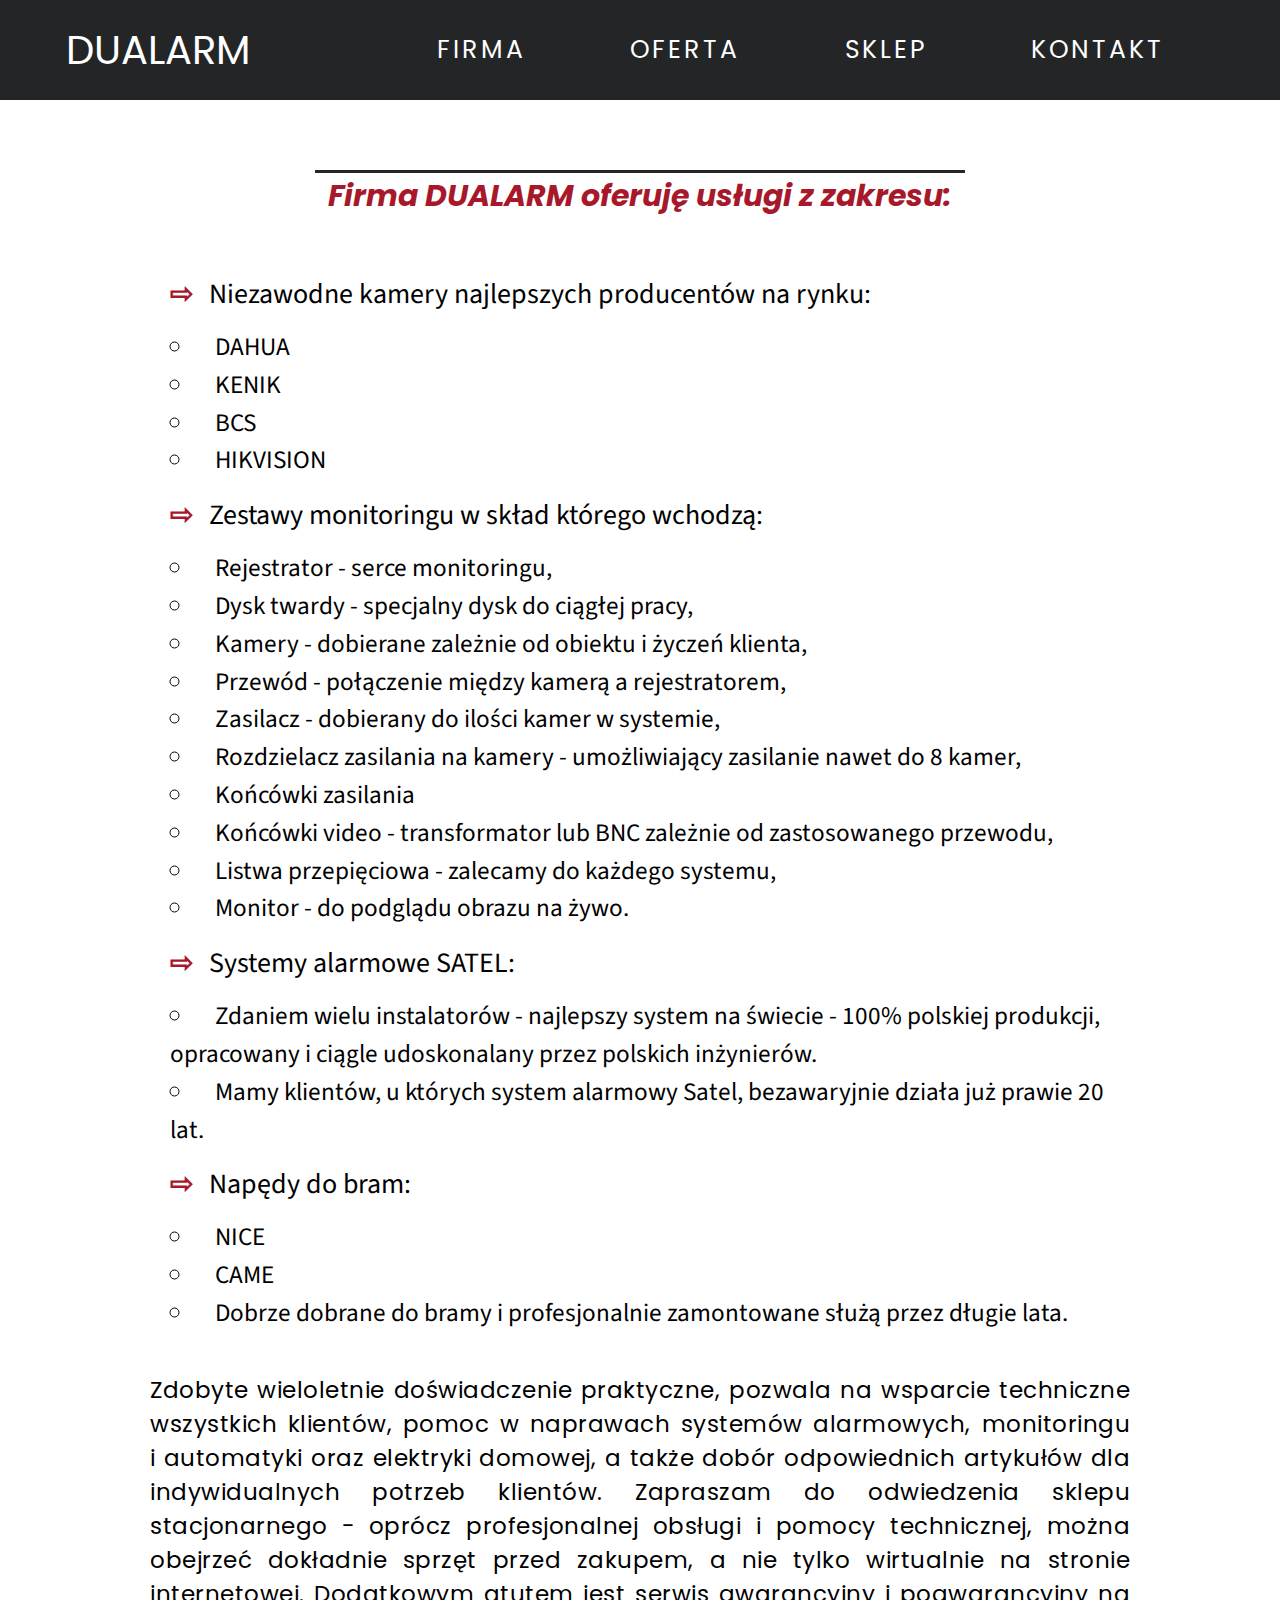
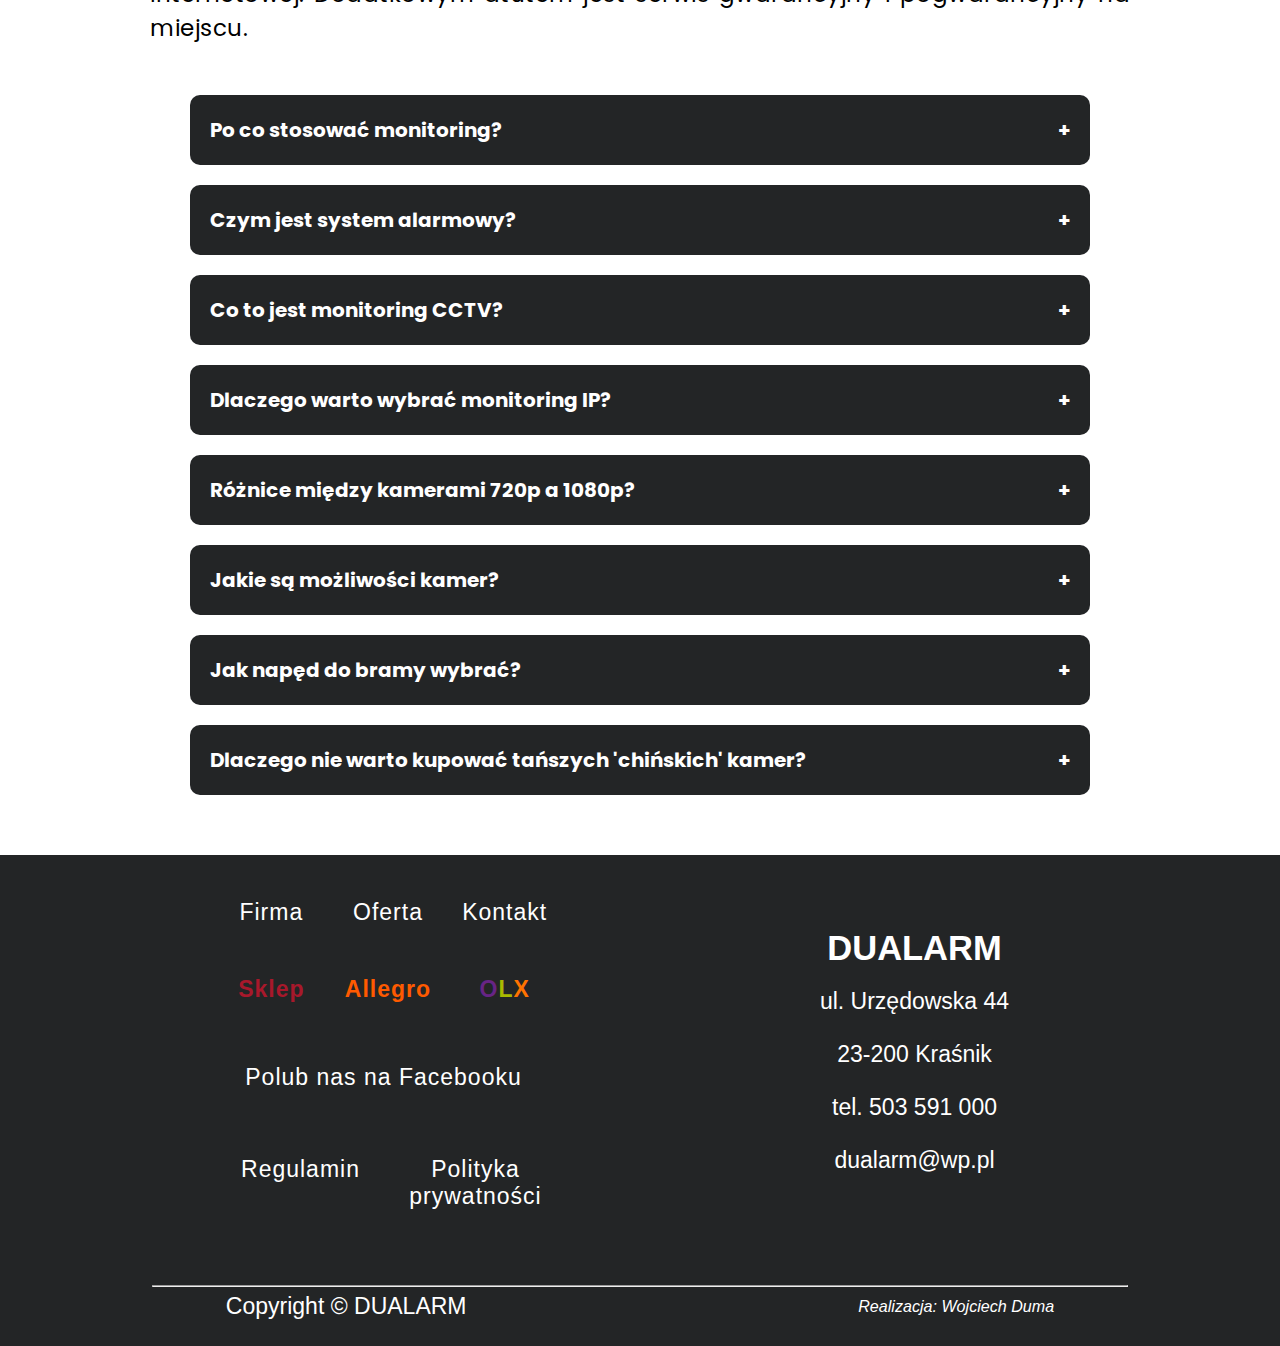
<file: oferta.html>
<!DOCTYPE html>
<html lang="pl">

<head>
  <meta charset="UTF-8" />
  <meta name="viewport" content="width=device-width, initial-scale=1.0" />
  <meta http-equiv="X-UA-Compatible" content="ie=edge" />

  <meta name="description" content="Dualarm.pl - Systemy bezpieczeństwa i automayka" />
  <meta name="keywords"
    content="kamery, alarmy, automatyka domowa, systemy bezpieczeństwa, dom, bezpieczeństwo, ochrona" />
  <meta name="robots" content="index,follow" />

  <!-- Facebook metatagi -->
  <meta property="og:url" content="http://dularm.pl" />
  <meta property="og:type" content="website" />
  <meta property="og:title" content="Dualarm.pl" />
  <meta property="og:image" content="" />
  <meta property="og:description" content="Dualarm.pl - Systemy bezpieczeństwa i automayka" />
  <meta name="referrer" content="strict-origin" />
  <title>Dualarm.pl</title>

  <link
    href="https://fonts.googleapis.com/css?family=Courgette|Poppins:400,700|Source+Sans+Pro:400,700,700i&display=swap&subset=latin-ext"
    rel="stylesheet" />

  <link href="https://cdnjs.cloudflare.com/ajax/libs/font-awesome/5.9.0/css/all.min.css"
    integrity="sha256-UzFD2WYH2U1dQpKDjjZK72VtPeWP50NoJjd26rnAdUI=" crossorigin="anonymous" rel="stylesheet" />

  <link rel="icon" href="images/favicon.ico" sizes="16x16" type="image/png" />

  <link rel="stylesheet" href="style.css" />
  <link rel="stylesheet" href="oferta.css">
</head>

<body>
  <header>
    <nav>
      <div class="logo">
        <a href="index.html">Dualarm</a>
      </div>
      <ul class="nav-links">
        <li>
          <a href="firma.html"><i class="fas fa-home"></i>Firma</a>
        </li>
        <li>
          <a href="oferta.html"><i class="fas fa-clipboard-list"></i>Oferta</a>
        </li>
        <li>
          <a href="https://dualarm.pl/" target="_blank"><i class="fas fa-shopping-cart"></i>Sklep</a>
        </li>
        <li>
          <a href="kontakt.html"><i class="far fa-envelope"></i>Kontakt</a>
        </li>
      </ul>
      <div class="burger">
        <span></span>
        <span></span>
        <span></span>
      </div>
    </nav>
  </header>
  <main>
    <section class="offerInfo">
      <h2 class="title">Firma DUALARM oferuję usługi z zakresu:</h2>
      <ol>
        <li>
          Niezawodne kamery najlepszych producentów na rynku:
          <ul class="secondList">
            <li>DAHUA</li>
            <li>KENIK</li>
            <li>BCS</li>
            <li>HIKVISION</li>
          </ul>
        </li>
        <li>
          Zestawy monitoringu w skład którego wchodzą:
          <ul class="secondList">
            <li>Rejestrator - serce monitoringu,</li>
            <li>Dysk twardy - specjalny dysk do ciągłej pracy,</li>
            <li>Kamery - dobierane zależnie od obiektu i życzeń klienta,</li>
            <li>Przewód - połączenie między kamerą a rejestratorem,</li>
            <li>Zasilacz - dobierany do ilości kamer w systemie,</li>
            <li>
              Rozdzielacz zasilania na kamery - umożliwiający zasilanie nawet
              do 8 kamer,
            </li>
            <li>Końcówki zasilania</li>
            <li>
              Końcówki video - transformator lub BNC zależnie od zastosowanego
              przewodu,
            </li>
            <li>Listwa przepięciowa - zalecamy do każdego systemu,</li>
            <li>Monitor - do podglądu obrazu na żywo.</li>
          </ul>
        </li>
        <li>
          Systemy alarmowe SATEL:
          <ul class="secondList">
            <li>
              Zdaniem wielu instalatorów - najlepszy system na świecie - 100%
              polskiej produkcji, opracowany i ciągle udoskonalany przez
              polskich inżynierów.
            </li>
            <li>
              Mamy klientów, u których system alarmowy Satel, bezawaryjnie
              działa już prawie 20 lat.
            </li>
          </ul>
        </li>
        <li>
          Napędy do bram:
          <ul class="secondList">
            <li>NICE</li>
            <li>CAME</li>
            <li>
              Dobrze dobrane do bramy i profesjonalnie zamontowane służą przez
              długie lata.
            </li>
          </ul>
        </li>
      </ol>
      <p>
        Zdobyte wieloletnie doświadczenie praktyczne, pozwala na wsparcie
        techniczne wszystkich klientów, pomoc w&nbsp;naprawach systemów alarmowych, monitoringu i&nbsp;automatyki
        oraz elektryki
        domowej, a&nbsp;także dobór odpowiednich artykułów dla indywidualnych
        potrzeb klientów. Zapraszam do odwiedzenia sklepu stacjonarnego -
        oprócz profesjonalnej obsługi i&nbsp;pomocy technicznej, można
        obejrzeć dokładnie sprzęt przed zakupem, a&nbsp;nie tylko wirtualnie
        na stronie internetowej. Dodatkowym atutem jest serwis gwarancyjny
        i&nbsp;pogwarancyjny na miejscu.
      </p>
    </section>
    <section class="otherInfo">
      <h3 class="question">Po co stosować monitoring?</h3>
      <div class="answer">
        Dzięki zastosowaniu monitoringu, można wykorzystać nagrania z kamer,
        które pozwalają ustalić sprawców napadu i zapobiec kolejnym przykrym
        wydarzeniom. Sprawny monitoring potrafi:
        <ul>
          <li>Ochronić przed kradzieżą</li>
          <li>Ochronić przed aktami wandalizmu</li>
          <li>Ochronić przed nielegalnym działaniem pracowników</li>
          <li>Kontrolować proces produkcyjny w zakładach przemysłowych</li>
        </ul>
      </div>
      <h3 class="question">Czym jest system alarmowy?</h3>
      <div class="answer">Jakiś tekst...</div>
      <h3 class="question">Co to jest monitoring CCTV?</h3>
      <div class="answer">Jakiś tekst...</div>
      <h3 class="question">Dlaczego warto wybrać monitoring IP?</h3>
      <div class="answer">Jakiś tekst...</div>
      <h3 class="question">Różnice między kamerami 720p a 1080p?</h3>
      <div class="answer">Jakiś tekst...</div>
      <h3 class="question">Jakie są możliwości kamer?</h3>
      <div class="answer">Jakiś tekst...</div>
      <h3 class="question">Jak napęd do bramy wybrać?</h3>
      <div class="answer">Jakiś tekst...</div>
      <h3 class="question">
        Dlaczego nie warto kupować tańszych 'chińskich' kamer?
      </h3>
      <div class="answer">Jakiś tekst...</div>
    </section>
  </main>
  <footer>
    <div class="footerWrap">
      <div class="links">
        <a href="firma.html">Firma</a>
        <a href="oferta.html">Oferta</a>
        <a href="kontakt.html">Kontakt</a>
        <a href="https://dualarm.pl/" target="_blank">Sklep</a>
        <a href="https://allegro.pl/uzytkownik/dj-jimi" target="_blank">Allegro</a>
        <a href="https://dualarm.olx.pl/" target="_blank" class="olx"><span>O</span><span>L</span><span>X</span></a>
        <a href="https://www.facebook.com/dualarm/" target="_blank">
          Polub nas na Facebooku<i class="fab fa-facebook"></i></a>
        <a href="#">Regulamin</a>
        <a href="#">Polityka prywatności</a>
      </div>
      <div class="contactData">
        <h2>DUALARM</h2>
        <p>ul. Urzędowska 44</p>
        <p>23-200 Kraśnik</p>
        <p>tel. 503 591 000</p>
        <p>dualarm@wp.pl</p>
      </div>
      <div class="copyright">
        <hr />
        <p>Copyright &copy; <span class="date"></span> DUALARM</p>
        <p>Realizacja: Wojciech Duma</p>
      </div>
    </div>
  </footer>

  <script src="script.js"></script>
  <script src="collapse.js"></script>
</body>

</html>
</file>
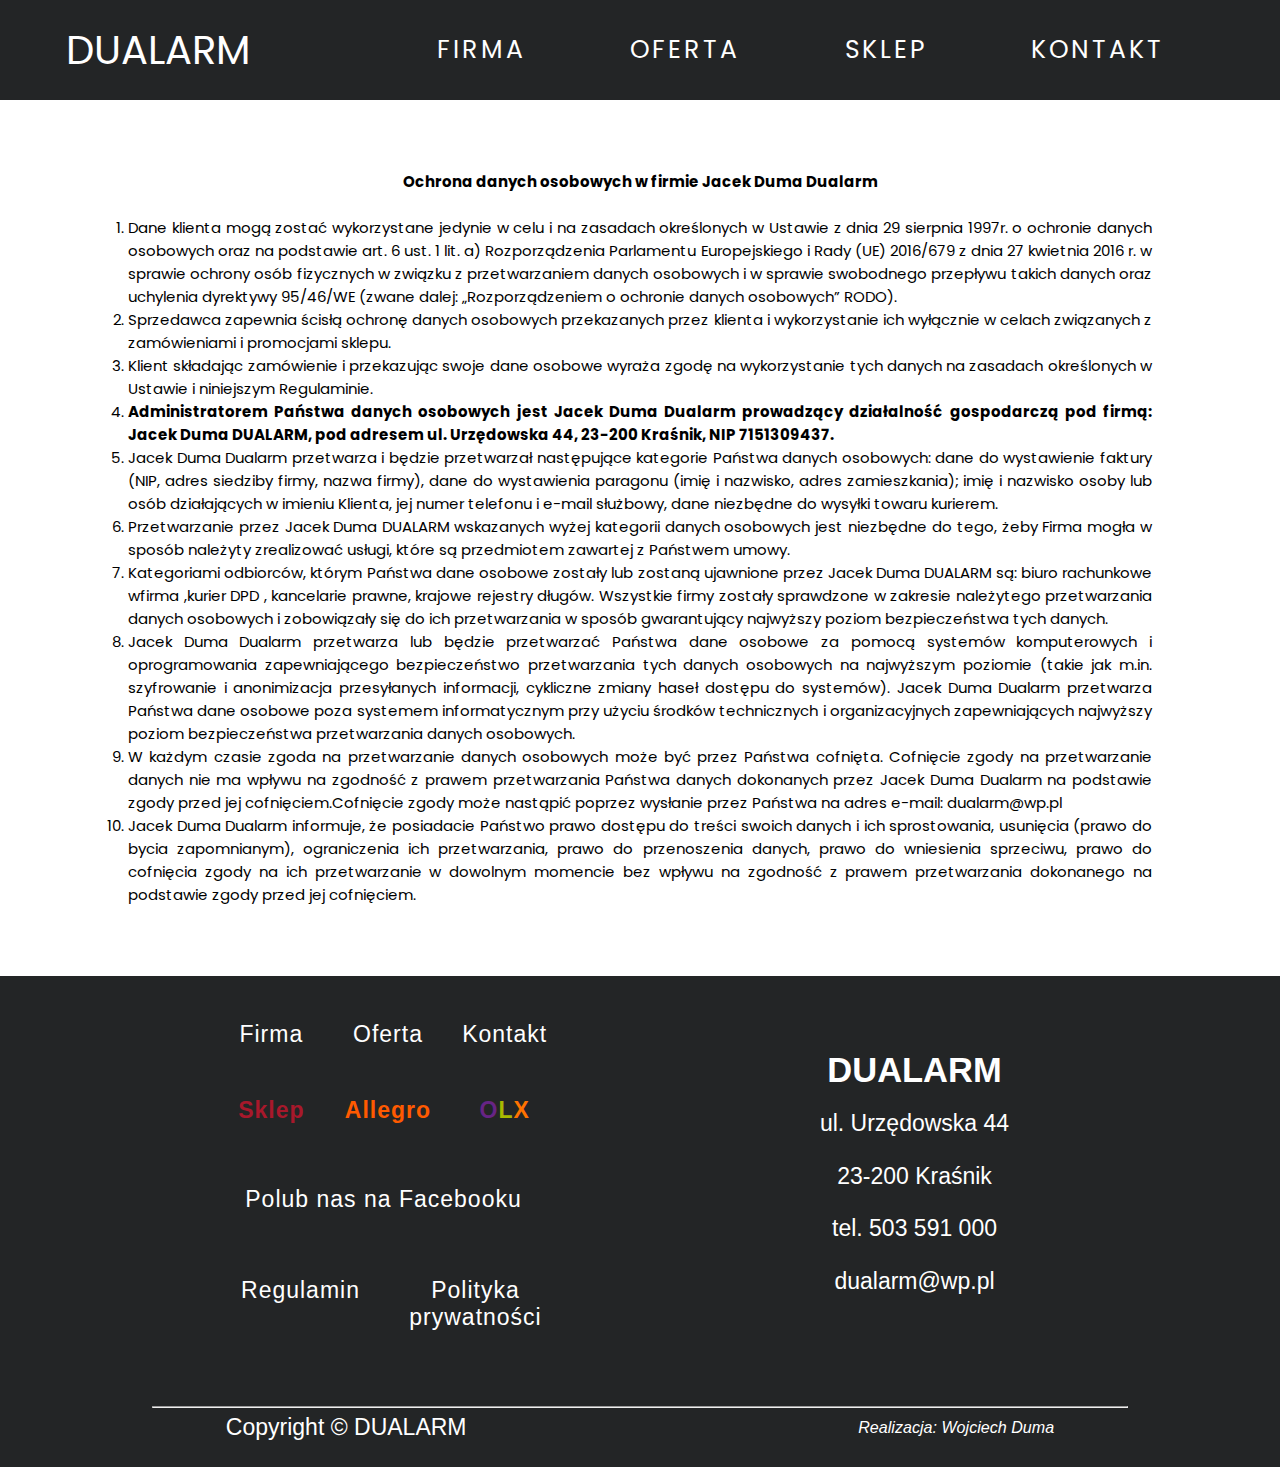
<file: polityka.html>
<!DOCTYPE html>
<html lang="pl">

<head>
    <meta charset="UTF-8" />
    <meta name="viewport" content="width=device-width, initial-scale=1.0" />
    <meta http-equiv="X-UA-Compatible" content="ie=edge" />

    <meta name="description" content="Dualarm.pl - Systemy bezpieczeństwa i automayka" />
    <meta name="keywords"
        content="kamery, alarmy, automatyka domowa, systemy bezpieczeństwa, dom, bezpieczeństwo, ochrona" />
    <meta name="robots" content="index,follow" />

    <!-- Facebook metatagi -->
    <meta property="og:url" content="http://dularm.pl" />
    <meta property="og:type" content="website" />
    <meta property="og:title" content="Dualarm.pl" />
    <meta property="og:image" content="" />
    <meta property="og:description" content="Dualarm.pl - Systemy bezpieczeństwa i automayka" />
    <meta name="referrer" content="strict-origin" />
    <title>Dualarm.pl</title>

    <link
        href="https://fonts.googleapis.com/css?family=Courgette|Poppins:400,700|Source+Sans+Pro:400,700,700i&display=swap&subset=latin-ext"
        rel="stylesheet" />

    <link href="https://cdnjs.cloudflare.com/ajax/libs/font-awesome/5.9.0/css/all.min.css"
        integrity="sha256-UzFD2WYH2U1dQpKDjjZK72VtPeWP50NoJjd26rnAdUI=" crossorigin="anonymous" rel="stylesheet" />

    <link rel="icon" href="images/favicon.ico" sizes="16x16" type="image/png" />

    <link rel="stylesheet" href="style.css" />
    <style>
        header {
            background-image: none;
            display: inline;
        }
    </style>
</head>

<body>
    <header>
        <nav>
            <div class="logo">
                <a href="index.html">Dualarm</a>
            </div>
            <ul class="nav-links">
                <li>
                    <a href="firma.html"><i class="fas fa-home"></i>Firma</a>
                </li>
                <li>
                    <a href="oferta.html"><i class="fas fa-clipboard-list"></i>Oferta</a>
                </li>
                <li>
                    <a href="https://dualarm.pl/" target="_blank"><i class="fas fa-shopping-cart"></i>Sklep</a>
                </li>
                <li>
                    <a href="kontakt.html"><i class="far fa-envelope"></i>Kontakt</a>
                </li>
            </ul>
            <div class="burger">
                <span></span>
                <span></span>
                <span></span>
            </div>
        </nav>
    </header>
    <main class="statute">
        <p>Ochrona danych osobowych w firmie Jacek Duma Dualarm</p>
        <br>
        <ol>
            <li>Dane klienta mogą zostać wykorzystane jedynie w celu i na zasadach określonych w Ustawie z dnia 29
                sierpnia 1997r. o ochronie danych osobowych oraz na podstawie art. 6 ust. 1 lit. a) Rozporządzenia
                Parlamentu Europejskiego i Rady (UE) 2016/679 z dnia 27 kwietnia 2016 r. w sprawie ochrony osób
                fizycznych w związku z przetwarzaniem danych osobowych i w sprawie swobodnego przepływu takich danych
                oraz uchylenia dyrektywy 95/46/WE (zwane dalej: „Rozporządzeniem o ochronie danych osobowych” RODO).
            </li>
            <li>Sprzedawca zapewnia ścisłą ochronę danych osobowych przekazanych przez klienta i wykorzystanie ich
                wyłącznie w celach związanych z zamówieniami i promocjami sklepu.</li>
            <li>Klient składając zamówienie i przekazując swoje dane osobowe wyraża zgodę na wykorzystanie tych danych
                na zasadach określonych w Ustawie i niniejszym Regulaminie.</li>
            <li><strong>Administratorem Państwa danych osobowych jest Jacek Duma Dualarm prowadzący działalność
                    gospodarczą pod
                    firmą: Jacek Duma DUALARM, pod adresem ul. Urzędowska 44, 23-200 Kraśnik, NIP 7151309437.</strong>
            </li>
            <li>Jacek Duma Dualarm przetwarza i będzie przetwarzał następujące kategorie Państwa danych osobowych: dane
                do wystawienie faktury (NIP, adres siedziby firmy, nazwa firmy), dane do wystawienia paragonu (imię i
                nazwisko, adres zamieszkania); imię i nazwisko osoby lub osób działających w imieniu Klienta, jej numer
                telefonu i e-mail służbowy, dane niezbędne do wysyłki towaru kurierem.</li>
            <li>Przetwarzanie przez Jacek Duma DUALARM wskazanych wyżej kategorii danych osobowych jest niezbędne do
                tego, żeby Firma mogła w sposób należyty zrealizować usługi, które są przedmiotem zawartej z Państwem
                umowy.</li>
            <li>Kategoriami odbiorców, którym Państwa dane osobowe zostały lub zostaną ujawnione przez Jacek Duma
                DUALARM są: biuro rachunkowe wfirma ,kurier DPD , kancelarie prawne, krajowe rejestry długów. Wszystkie
                firmy zostały sprawdzone w zakresie należytego przetwarzania danych osobowych i zobowiązały się do ich
                przetwarzania w sposób gwarantujący najwyższy poziom bezpieczeństwa tych danych.</li>
            <li>Jacek Duma Dualarm przetwarza lub będzie przetwarzać Państwa dane osobowe za pomocą systemów
                komputerowych i oprogramowania zapewniającego bezpieczeństwo przetwarzania tych danych osobowych na
                najwyższym poziomie (takie jak m.in. szyfrowanie i anonimizacja przesyłanych informacji, cykliczne
                zmiany haseł dostępu do systemów). Jacek Duma Dualarm przetwarza Państwa dane osobowe poza systemem
                informatycznym przy użyciu środków technicznych i organizacyjnych zapewniających najwyższy poziom
                bezpieczeństwa przetwarzania danych osobowych.</li>
            <li>W każdym czasie zgoda na przetwarzanie danych osobowych może być przez Państwa cofnięta. Cofnięcie zgody
                na przetwarzanie danych nie ma wpływu na zgodność z prawem przetwarzania Państwa danych dokonanych przez
                Jacek Duma Dualarm na podstawie zgody przed jej cofnięciem.Cofnięcie zgody może nastąpić poprzez
                wysłanie przez Państwa na adres e-mail: dualarm@wp.pl</li>
            <li>Jacek Duma Dualarm informuje, że posiadacie Państwo prawo dostępu do treści swoich danych i ich
                sprostowania, usunięcia (prawo do bycia zapomnianym), ograniczenia ich przetwarzania, prawo do
                przenoszenia danych, prawo do wniesienia sprzeciwu, prawo do cofnięcia zgody na ich przetwarzanie w
                dowolnym momencie bez wpływu na zgodność z prawem przetwarzania dokonanego na podstawie zgody przed jej
                cofnięciem.</li>
        </ol>
    </main>
    <footer>
        <div class="footerWrap">
            <div class="links">
                <a href="firma.html">Firma</a>
                <a href="oferta.html">Oferta</a>
                <a href="kontakt.html">Kontakt</a>
                <a href="https://dualarm.pl/" target="_blank">Sklep</a>
                <a href="https://allegro.pl/uzytkownik/dj-jimi" target="_blank">Allegro</a>
                <a href="https://dualarm.olx.pl/" target="_blank"
                    class="olx"><span>O</span><span>L</span><span>X</span></a>
                <a href="https://www.facebook.com/dualarm/" target="_blank">
                    Polub nas na Facebooku<i class="fab fa-facebook"></i></a>
                <a href="#">Regulamin</a>
                <a href="#">Polityka prywatności</a>
            </div>
            <div class="contactData">
                <h2>DUALARM</h2>
                <p>ul. Urzędowska 44</p>
                <p>23-200 Kraśnik</p>
                <p>tel. 503 591 000</p>
                <p>dualarm@wp.pl</p>
            </div>
            <div class="copyright">
                <hr />
                <p>Copyright &copy; <span class="date"></span> DUALARM</p>
                <p>Realizacja: Wojciech Duma</p>
            </div>
        </div>
    </footer>

    <script src="script.js"></script>
</body>

</html>
</file>
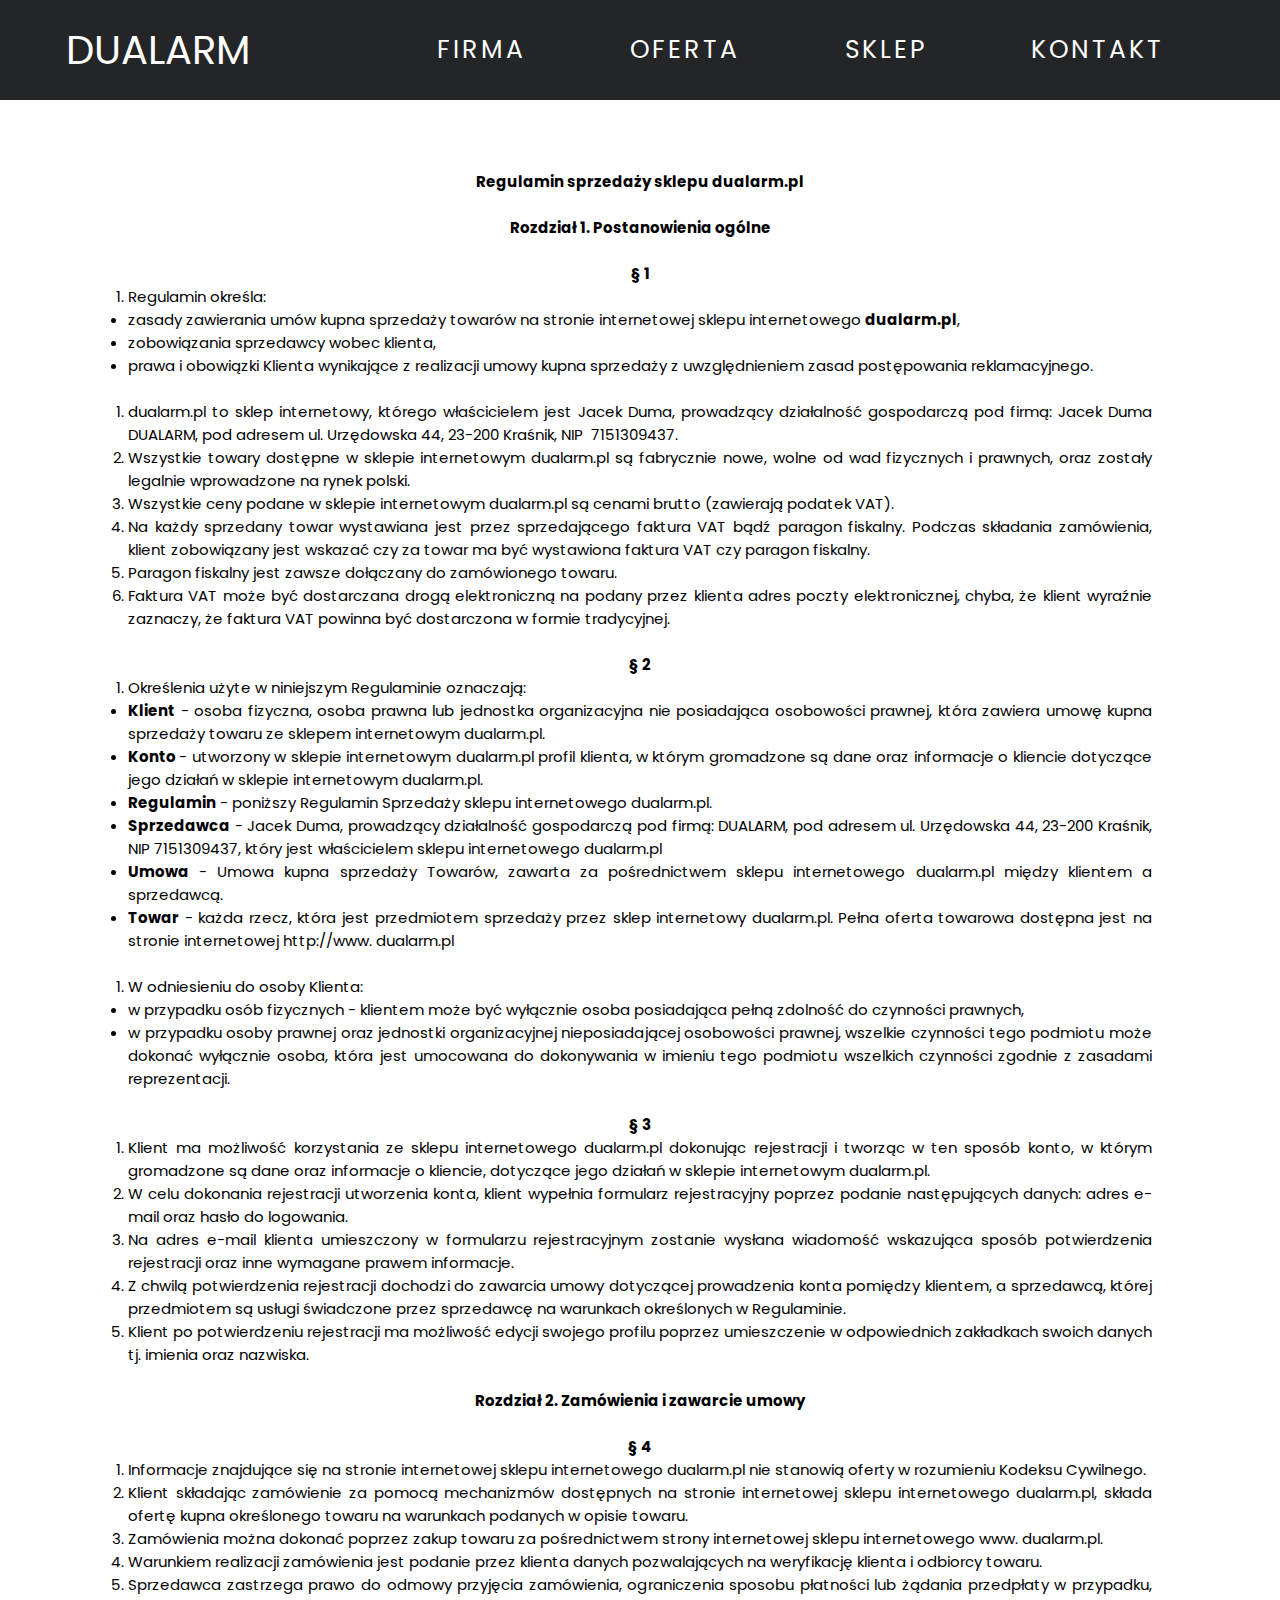
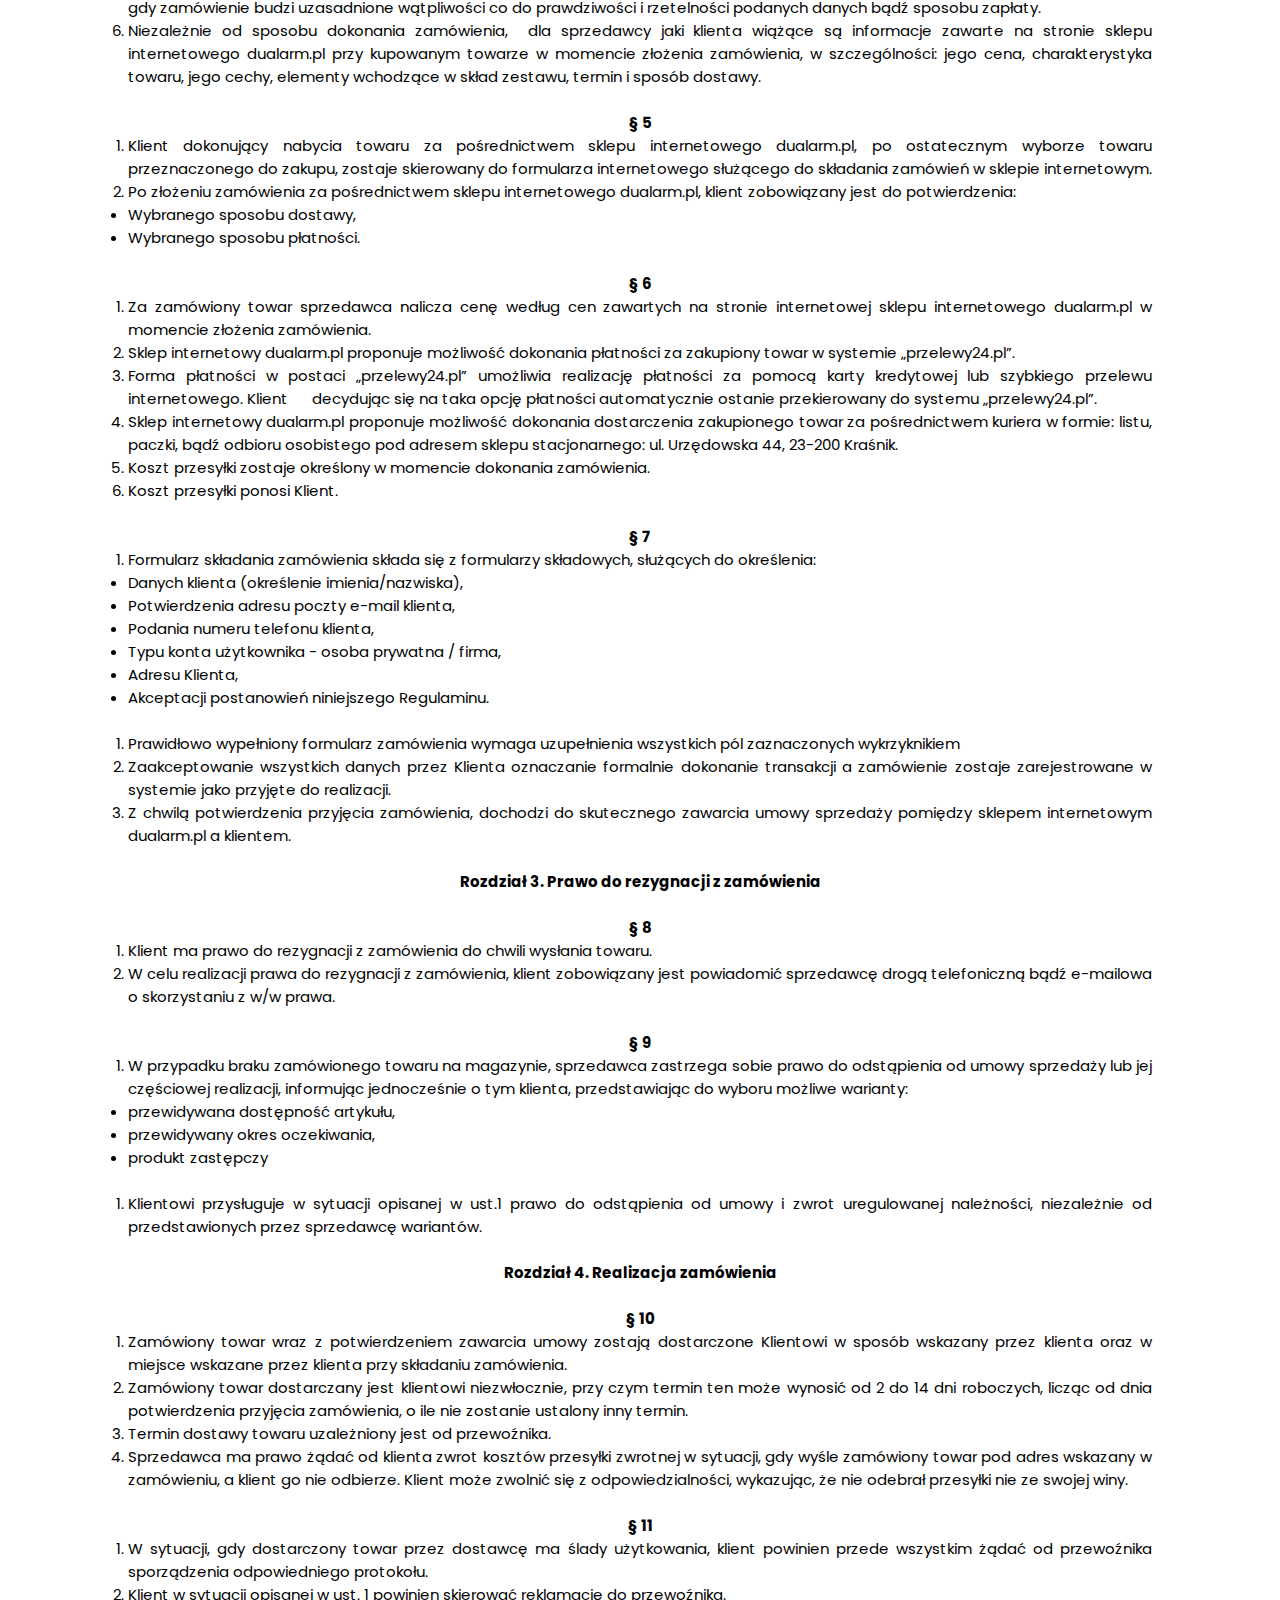
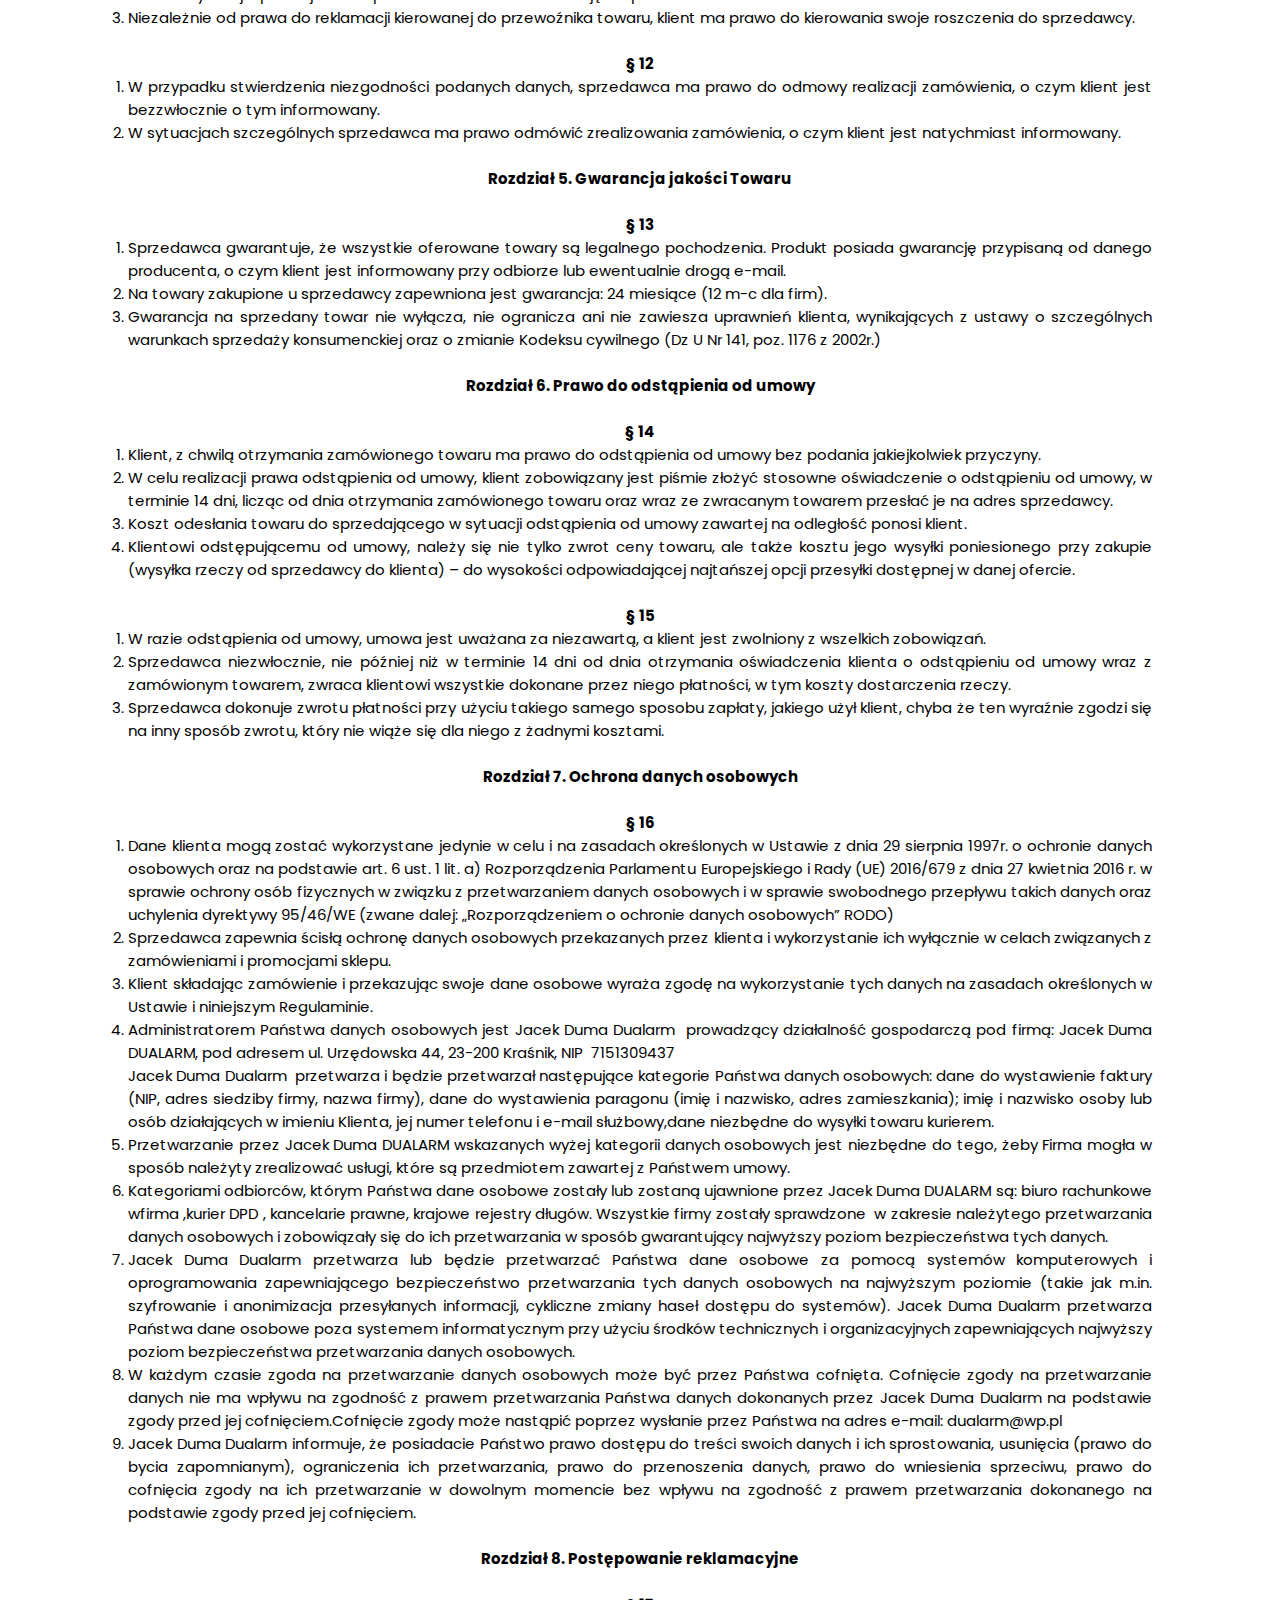
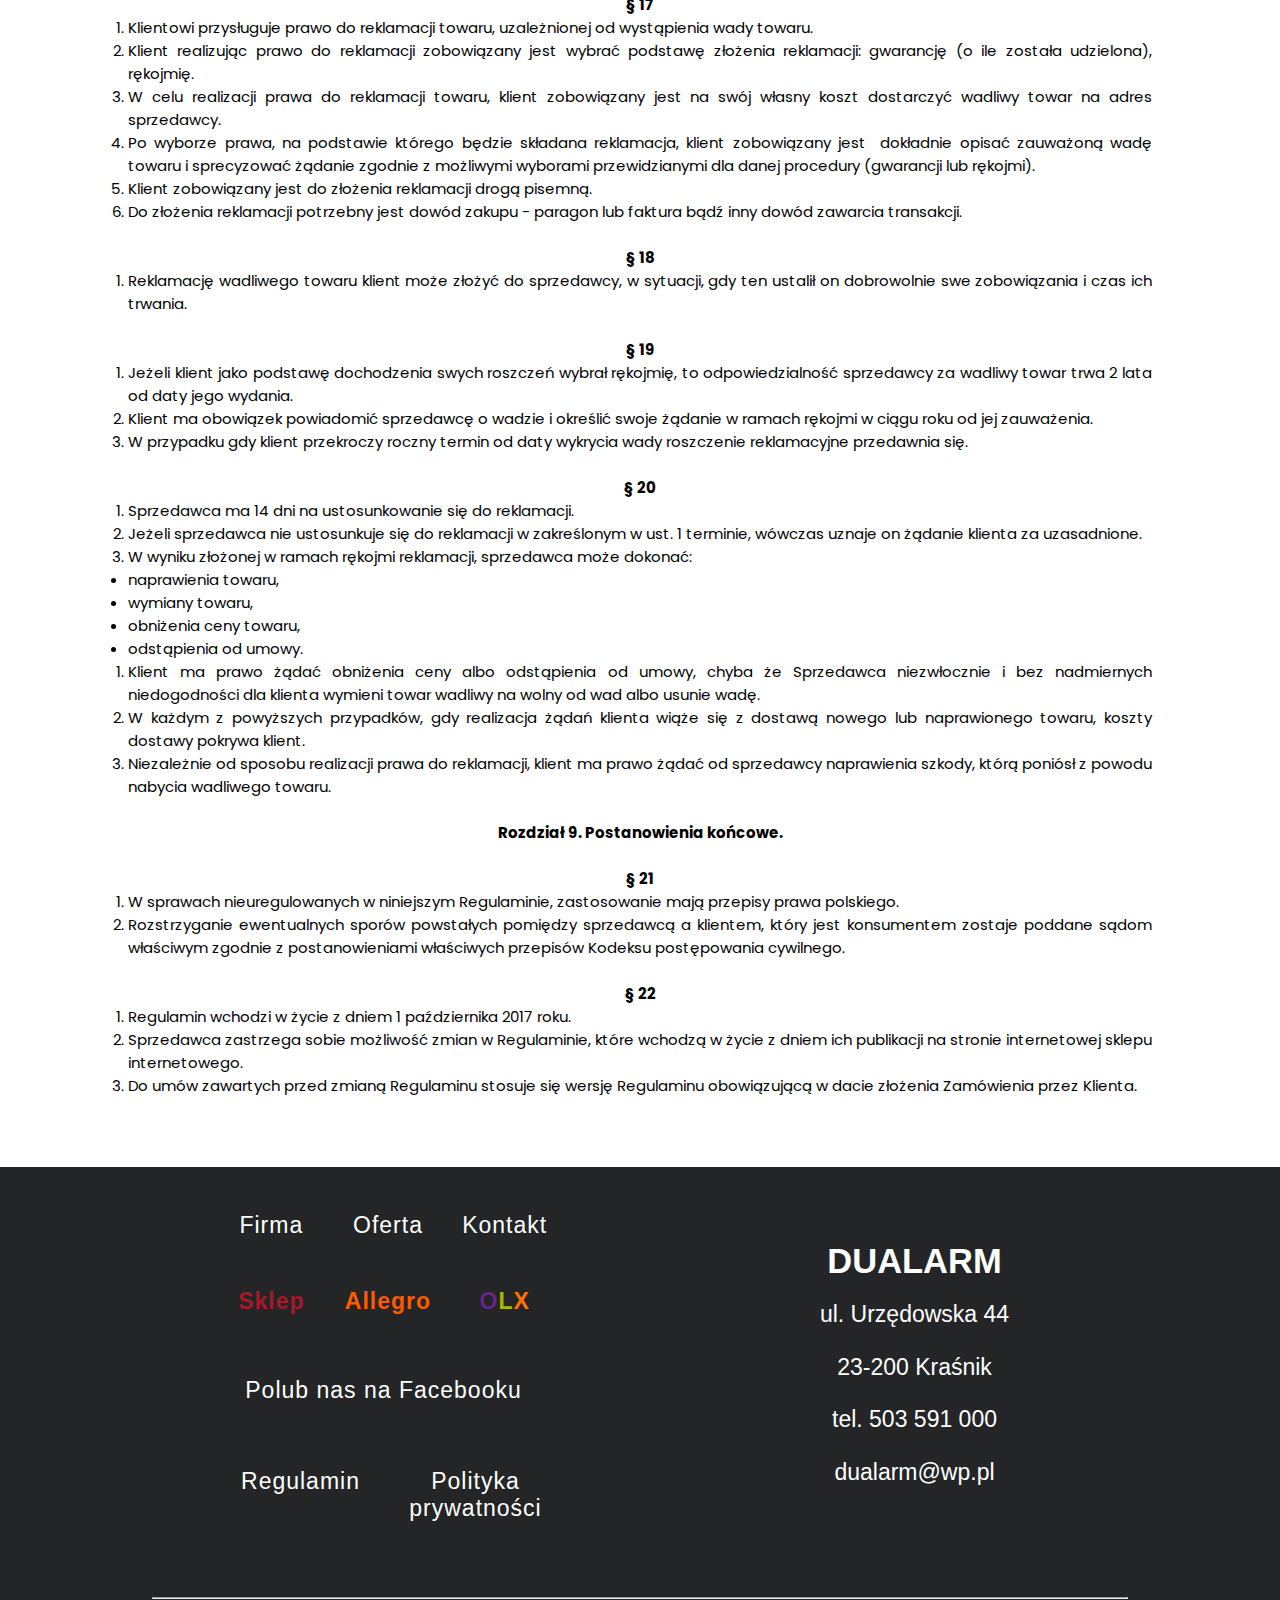
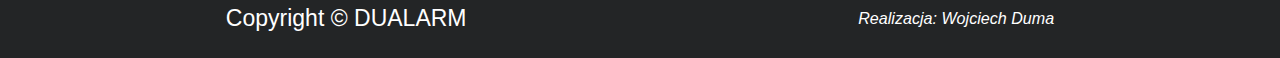
<file: regulamin.html>
<!DOCTYPE html>
<html lang="pl">

<head>
    <meta charset="UTF-8" />
    <meta name="viewport" content="width=device-width, initial-scale=1.0" />
    <meta http-equiv="X-UA-Compatible" content="ie=edge" />

    <meta name="description" content="Dualarm.pl - Systemy bezpieczeństwa i automayka" />
    <meta name="keywords"
        content="kamery, alarmy, automatyka domowa, systemy bezpieczeństwa, dom, bezpieczeństwo, ochrona" />
    <meta name="robots" content="index,follow" />

    <!-- Facebook metatagi -->
    <meta property="og:url" content="http://dularm.pl" />
    <meta property="og:type" content="website" />
    <meta property="og:title" content="Dualarm.pl" />
    <meta property="og:image" content="" />
    <meta property="og:description" content="Dualarm.pl - Systemy bezpieczeństwa i automayka" />
    <meta name="referrer" content="strict-origin" />
    <title>Dualarm.pl</title>

    <link
        href="https://fonts.googleapis.com/css?family=Courgette|Poppins:400,700|Source+Sans+Pro:400,700,700i&display=swap&subset=latin-ext"
        rel="stylesheet" />

    <link href="https://cdnjs.cloudflare.com/ajax/libs/font-awesome/5.9.0/css/all.min.css"
        integrity="sha256-UzFD2WYH2U1dQpKDjjZK72VtPeWP50NoJjd26rnAdUI=" crossorigin="anonymous" rel="stylesheet" />

    <link rel="icon" href="images/favicon.ico" sizes="16x16" type="image/png" />

    <link rel="stylesheet" href="style.css" />
    <style>
        header {
            background-image: none;
            display: inline;
        }
    </style>
</head>

<body>
    <header>
        <nav>
            <div class="logo">
                <a href="index.html">Dualarm</a>
            </div>
            <ul class="nav-links">
                <li>
                    <a href="firma.html"><i class="fas fa-home"></i>Firma</a>
                </li>
                <li>
                    <a href="oferta.html"><i class="fas fa-clipboard-list"></i>Oferta</a>
                </li>
                <li>
                    <a href="https://dualarm.pl/" target="_blank"><i class="fas fa-shopping-cart"></i>Sklep</a>
                </li>
                <li>
                    <a href="kontakt.html"><i class="far fa-envelope"></i>Kontakt</a>
                </li>
            </ul>
            <div class="burger">
                <span></span>
                <span></span>
                <span></span>
            </div>
        </nav>
    </header>
    <main class="statute">
        <p> Regulamin sprzedaży sklepu dualarm.pl</p>
        <br>
        <p>Rozdział 1. Postanowienia ogólne</p>
        <br>
        <p>§ 1</p>
        <ol>
            <li>Regulamin określa:</li>
        </ol>
        <ul>
            <li>zasady zawierania umów kupna sprzedaży towarów na stronie internetowej sklepu
                internetowego <strong>dualarm.pl</strong>,</li>
            <li>zobowiązania sprzedawcy wobec klienta,</li>
            <li> prawa i obowiązki Klienta wynikające z realizacji umowy kupna sprzedaży z
                uwzględnieniem zasad postępowania reklamacyjnego.</li>
        </ul>
        <p><br></p>
        <ol>
            <li>dualarm.pl to sklep internetowy, którego właścicielem jest Jacek Duma,
                prowadzący
                działalność gospodarczą pod firmą: Jacek Duma DUALARM, pod adresem ul. Urzędowska 44, 23-200 Kraśnik,
                NIP&nbsp;
                7151309437.</li>
            <li>Wszystkie towary dostępne w sklepie internetowym dualarm.pl są fabrycznie
                nowe, wolne
                od wad fizycznych i prawnych, oraz zostały legalnie wprowadzone na rynek polski.</li>
            <li>Wszystkie ceny podane w sklepie internetowym dualarm.pl są cenami brutto
                (zawierają
                podatek VAT).</li>
            <li>Na każdy sprzedany towar wystawiana jest przez sprzedającego faktura VAT bądź
                paragon
                fiskalny. Podczas składania zamówienia, klient zobowiązany jest wskazać czy za towar ma być wystawiona
                faktura
                VAT czy paragon fiskalny.</li>
            <li>Paragon fiskalny jest zawsze dołączany do zamówionego towaru.</li>
            <li>Faktura VAT może być dostarczana drogą elektroniczną na podany przez klienta
                adres
                poczty elektronicznej, chyba, że klient wyraźnie zaznaczy, że faktura VAT powinna być dostarczona w
                formie
                tradycyjnej.</li>
        </ol>
        <br>
        <p>§ 2</p>
        <ol>
            <li>Określenia użyte w niniejszym Regulaminie oznaczają:</li>
        </ol>
        <ul>
            <li><strong>Klient</strong> - osoba fizyczna, osoba prawna lub jednostka
                organizacyjna nie
                posiadająca osobowości prawnej, która zawiera umowę kupna sprzedaży towaru ze sklepem internetowym
                dualarm.pl.
            </li>
            <li><strong>Konto&nbsp;</strong>- utworzony w sklepie internetowym dualarm.pl
                profil
                klienta, w którym gromadzone są dane oraz informacje o kliencie dotyczące jego działań w sklepie
                internetowym
                dualarm.pl.</li>
            <li><strong>Regulamin</strong> - poniższy Regulamin Sprzedaży sklepu internetowego
                dualarm.pl.</li>
            <li><strong>Sprzedawca</strong> - Jacek Duma, prowadzący działalność gospodarczą
                pod
                firmą: DUALARM, pod adresem ul. Urzędowska 44, 23-200 Kraśnik, NIP 7151309437, który jest właścicielem
                sklepu
                internetowego dualarm.pl</li>
            <li><strong>Umowa</strong> - Umowa kupna sprzedaży Towarów, zawarta za
                pośrednictwem
                sklepu internetowego dualarm.pl między klientem a sprzedawcą.</li>
            <li><strong>Towar</strong> - każda rzecz, która jest przedmiotem sprzedaży przez
                sklep
                internetowy dualarm.pl. Pełna oferta towarowa dostępna jest na stronie internetowej http://www.
                dualarm.pl</li>
        </ul>
        <br>
        <ol>
            <li>W odniesieniu do osoby Klienta:</li>
        </ol>
        <ul>
            <li>w przypadku osób fizycznych - klientem może być wyłącznie osoba posiadająca
                pełną
                zdolność do czynności prawnych,</li>
            <li>w przypadku osoby prawnej oraz jednostki organizacyjnej nieposiadającej
                osobowości
                prawnej, wszelkie czynności tego podmiotu może dokonać wyłącznie osoba, która jest umocowana do
                dokonywania w
                imieniu tego podmiotu wszelkich czynności zgodnie z zasadami reprezentacji.</li>
        </ul>
        <br>
        <p>§ 3</p>
        <ol>
            <li>Klient ma możliwość korzystania ze sklepu internetowego dualarm.pl dokonując
                rejestracji i tworząc w ten sposób konto, w którym gromadzone są dane oraz informacje o kliencie,
                dotyczące jego
                działań w sklepie internetowym dualarm.pl.</li>
            <li>W celu dokonania rejestracji utworzenia konta, klient wypełnia formularz
                rejestracyjny
                poprzez podanie następujących danych: adres e-mail oraz hasło do logowania.</li>
            <li>Na adres e-mail klienta umieszczony w formularzu rejestracyjnym zostanie
                wysłana
                wiadomość wskazująca sposób potwierdzenia rejestracji oraz inne wymagane prawem informacje.</li>
            <li>Z chwilą potwierdzenia rejestracji dochodzi do zawarcia umowy dotyczącej
                prowadzenia
                konta pomiędzy klientem, a sprzedawcą, której przedmiotem są usługi świadczone przez sprzedawcę na
                warunkach
                określonych w Regulaminie.</li>
            <li>Klient po potwierdzeniu rejestracji ma możliwość edycji swojego profilu
                poprzez
                umieszczenie w odpowiednich zakładkach swoich danych tj. imienia oraz nazwiska.</li>
        </ol>
        <br>
        <p>Rozdział 2. Zamówienia i zawarcie umowy</p>
        <br>
        <p>§ 4</p>
        <ol>
            <li>Informacje znajdujące się na stronie internetowej sklepu internetowego
                dualarm.pl nie
                stanowią oferty w rozumieniu Kodeksu Cywilnego.</li>
            <li>Klient składając zamówienie za pomocą mechanizmów dostępnych na stronie
                internetowej
                sklepu internetowego dualarm.pl, składa ofertę kupna określonego towaru na warunkach podanych w opisie
                towaru.
            </li>
            <li>Zamówienia można dokonać poprzez zakup towaru za pośrednictwem strony
                internetowej
                sklepu internetowego www. dualarm.pl.</li>
            <li>Warunkiem realizacji zamówienia jest podanie przez klienta danych
                pozwalających na
                weryfikację klienta i odbiorcy towaru.</li>
            <li>Sprzedawca zastrzega prawo do odmowy przyjęcia zamówienia, ograniczenia
                sposobu
                płatności lub żądania przedpłaty w przypadku, gdy zamówienie budzi uzasadnione wątpliwości co do
                prawdziwości i
                rzetelności podanych danych bądź sposobu zapłaty.</li>
            <li>Niezależnie od sposobu dokonania zamówienia,&nbsp; dla sprzedawcy jaki klienta
                wiążące
                są informacje zawarte na stronie sklepu internetowego dualarm.pl przy kupowanym towarze w momencie
                złożenia
                zamówienia, w szczególności: jego cena, charakterystyka towaru, jego cechy, elementy wchodzące w skład
                zestawu,
                termin i sposób dostawy.</li>
        </ol>
        <br>
        <p>§ 5</p>
        <ol>
            <li>Klient dokonujący nabycia towaru za pośrednictwem sklepu internetowego
                dualarm.pl, po
                ostatecznym wyborze towaru przeznaczonego do zakupu, zostaje skierowany do formularza internetowego
                służącego do
                składania zamówień w sklepie internetowym.</li>
            <li>Po złożeniu zamówienia za pośrednictwem sklepu internetowego dualarm.pl,
                klient
                zobowiązany jest do potwierdzenia:</li>
        </ol>
        <ul>
            <li>Wybranego sposobu dostawy,<br></li>
            <li>Wybranego sposobu płatności.</li>
        </ul>
        <br>
        <p>§ 6</p>
        <ol>
            <li>Za zamówiony towar sprzedawca nalicza cenę według cen zawartych na stronie
                internetowej sklepu internetowego dualarm.pl w momencie złożenia zamówienia.</li>
            <li>Sklep internetowy dualarm.pl proponuje możliwość dokonania płatności za
                zakupiony
                towar w systemie „przelewy24.pl”.</li>
            <li>Forma płatności w postaci „przelewy24.pl” umożliwia realizację płatności za
                pomocą
                karty kredytowej lub szybkiego przelewu internetowego. Klient&nbsp; &nbsp; &nbsp; decydując się na taka
                opcję
                płatności automatycznie ostanie przekierowany do systemu „przelewy24.pl”.</li>
            <li>Sklep internetowy dualarm.pl proponuje możliwość dokonania dostarczenia
                zakupionego
                towar za pośrednictwem kuriera w formie: listu, paczki, bądź odbioru osobistego pod adresem sklepu
                stacjonarnego: ul. Urzędowska 44, 23-200 Kraśnik.</li>
            <li>Koszt przesyłki zostaje określony w momencie dokonania zamówienia.</li>
            <li>Koszt przesyłki ponosi Klient.</li>
        </ol>
        <br>
        <p>§ 7</p>
        <ol>
            <li>Formularz składania zamówienia składa się z formularzy składowych, służących do określenia:</li>
        </ol>
        <ul>
            <li>Danych klienta (określenie imienia/nazwiska),</li>
            <li>Potwierdzenia adresu poczty e-mail klienta,</li>
            <li>Podania numeru telefonu klienta,</li>
            <li>Typu konta użytkownika - osoba prywatna / firma,</li>
            <li>Adresu Klienta,</li>
            <li>Akceptacji postanowień niniejszego Regulaminu.</li>
        </ul>
        <br>
        <ol>
            <li>Prawidłowo wypełniony formularz zamówienia wymaga uzupełnienia wszystkich pól
                zaznaczonych wykrzyknikiem</li>
            <li>Zaakceptowanie wszystkich danych przez Klienta oznaczanie formalnie dokonanie
                transakcji a zamówienie zostaje zarejestrowane w systemie jako przyjęte do realizacji.</li>
            <li>Z chwilą potwierdzenia przyjęcia zamówienia, dochodzi do skutecznego zawarcia
                umowy
                sprzedaży pomiędzy sklepem internetowym dualarm.pl a klientem.</li>
        </ol>
        <br>
        <p>Rozdział 3. Prawo do rezygnacji z zamówienia</p>
        <br>
        <p>§ 8</p>
        <ol>
            <li>Klient ma prawo do rezygnacji z zamówienia do chwili wysłania towaru.</li>
            <li>W celu realizacji prawa do rezygnacji z zamówienia, klient zobowiązany jest powiadomić sprzedawcę drogą
                telefoniczną bądź e-mailowa o skorzystaniu z w/w prawa.</li>
        </ol>
        <br>
        <p>§ 9</p>
        <ol>
            <li>W przypadku braku zamówionego towaru na magazynie, sprzedawca zastrzega sobie
                prawo do
                odstąpienia od umowy sprzedaży lub jej częściowej realizacji, informując jednocześnie o tym klienta,
                przedstawiając do wyboru możliwe warianty:</li>
        </ol>
        <ul>
            <li>przewidywana dostępność artykułu,</li>
            <li>przewidywany okres oczekiwania,<br></li>
            <li>produkt zastępczy<br></li>
        </ul>
        <br>
        <ol>
            <li>Klientowi przysługuje w sytuacji opisanej w ust.1 prawo do odstąpienia od umowy i zwrot uregulowanej
                należności, niezależnie od przedstawionych przez sprzedawcę wariantów.&nbsp;</li>
        </ol>
        <br>
        <p>Rozdział 4. Realizacja zamówienia</p>
        <br>
        <p>§ 10</p>
        <ol>
            <li>Zamówiony towar wraz z potwierdzeniem zawarcia umowy zostają dostarczone
                Klientowi w
                sposób wskazany przez klienta oraz w miejsce wskazane przez klienta przy składaniu zamówienia.</li>
            <li>Zamówiony towar dostarczany jest klientowi niezwłocznie, przy czym termin ten
                może
                wynosić od 2 do 14 dni roboczych, licząc od dnia potwierdzenia przyjęcia zamówienia, o ile nie zostanie
                ustalony
                inny termin.</li>
            <li>Termin dostawy towaru uzależniony jest od przewoźnika.</li>
            <li>Sprzedawca ma prawo żądać od klienta zwrot kosztów przesyłki zwrotnej w
                sytuacji, gdy
                wyśle zamówiony towar pod adres wskazany w zamówieniu, a klient go nie odbierze. Klient może zwolnić się
                z
                odpowiedzialności, wykazując, że nie odebrał przesyłki nie ze swojej winy.</li>
        </ol>
        <br>
        <p>§ 11</p>
        <ol>
            <li>W sytuacji, gdy dostarczony towar przez dostawcę ma ślady użytkowania, klient
                powinien
                przede wszystkim żądać od przewoźnika sporządzenia odpowiedniego protokołu.</li>
            <li>Klient w sytuacji opisanej w ust. 1 powinien skierować reklamację do
                przewoźnika.</li>
            <li>Niezależnie od prawa do reklamacji kierowanej do przewoźnika towaru, klient ma
                prawo
                do kierowania swoje roszczenia do sprzedawcy.</li>
        </ol>
        <br>
        <p>§ 12</p>
        <ol>
            <li>W przypadku stwierdzenia niezgodności podanych danych, sprzedawca ma prawo do
                odmowy
                realizacji zamówienia, o czym klient jest bezzwłocznie o tym informowany.</li>
            <li>W sytuacjach szczególnych sprzedawca ma prawo odmówić zrealizowania
                zamówienia, o czym
                klient jest natychmiast informowany.</li>
        </ol>
        <br>
        <p>Rozdział 5. Gwarancja jakości Towaru</p>
        <br>
        <p>§ 13</p>
        <ol>
            <li>Sprzedawca gwarantuje, że wszystkie oferowane towary są legalnego pochodzenia.
                Produkt
                posiada gwarancję przypisaną od danego producenta, o czym klient jest informowany przy odbiorze lub
                ewentualnie
                drogą e-mail.</li>
            <li>Na towary zakupione u sprzedawcy zapewniona jest gwarancja: 24 miesiące (12
                m-c dla
                firm).</li>
            <li>Gwarancja na sprzedany towar nie wyłącza, nie ogranicza ani nie zawiesza
                uprawnień
                klienta, wynikających z ustawy o szczególnych warunkach sprzedaży konsumenckiej oraz o zmianie Kodeksu
                cywilnego
                (Dz U Nr 141, poz. 1176 z 2002r.)</li>
        </ol>
        <br>
        <p>Rozdział 6. Prawo do odstąpienia od umowy</p>
        <br>
        <p>§ 14</p>
        <ol>
            <li>Klient, z chwilą otrzymania zamówionego towaru ma prawo do odstąpienia od
                umowy bez
                podania jakiejkolwiek przyczyny.</li>
            <li>W celu realizacji prawa odstąpienia od umowy, klient zobowiązany jest piśmie
                złożyć
                stosowne oświadczenie o odstąpieniu od umowy, w terminie 14 dni, licząc od dnia otrzymania zamówionego
                towaru
                oraz wraz ze zwracanym towarem przesłać je na adres sprzedawcy.</li>
            <li>Koszt odesłania towaru do sprzedającego w sytuacji odstąpienia od umowy
                zawartej na
                odległość ponosi klient.</li>
            <li>Klientowi odstępującemu od umowy, należy się nie tylko zwrot ceny towaru, ale
                także
                kosztu jego wysyłki poniesionego przy zakupie (wysyłka rzeczy od sprzedawcy do klienta) – do wysokości
                odpowiadającej najtańszej opcji przesyłki dostępnej w danej ofercie.</li>
        </ol>
        <br>
        <p>§ 15</p>
        <ol>
            <li>W razie odstąpienia od umowy, umowa jest uważana za niezawartą, a klient jest
                zwolniony z wszelkich zobowiązań.</li>
            <li>Sprzedawca niezwłocznie, nie później niż w terminie 14 dni od dnia otrzymania
                oświadczenia klienta o odstąpieniu od umowy wraz z zamówionym towarem, zwraca klientowi wszystkie
                dokonane przez
                niego płatności, w tym koszty dostarczenia rzeczy.</li>
            <li>Sprzedawca dokonuje zwrotu płatności przy użyciu takiego samego sposobu
                zapłaty,
                jakiego użył klient, chyba że ten wyraźnie zgodzi się na inny sposób zwrotu, który nie wiąże się dla
                niego z
                żadnymi kosztami.</li>
        </ol>
        <br>
        <p>Rozdział 7. Ochrona danych osobowych</p>
        <br>
        <p>§ 16</p>
        <ol>
            <li>Dane klienta mogą zostać wykorzystane jedynie w celu i na zasadach określonych
                w
                Ustawie z dnia 29 sierpnia 1997r. o ochronie danych osobowych oraz na podstawie art. 6 ust. 1 lit. a)
                Rozporządzenia Parlamentu Europejskiego i Rady (UE) 2016/679 z dnia 27 kwietnia 2016 r. w sprawie
                ochrony osób
                fizycznych w związku z przetwarzaniem danych osobowych i w sprawie swobodnego przepływu takich danych
                oraz
                uchylenia dyrektywy 95/46/WE (zwane dalej: „Rozporządzeniem o ochronie danych osobowych” RODO)</li>
            <li>Sprzedawca zapewnia ścisłą ochronę danych osobowych przekazanych przez klienta
                i
                wykorzystanie ich wyłącznie w celach związanych z zamówieniami i promocjami sklepu.</li>
            <li>Klient składając zamówienie i przekazując swoje dane osobowe wyraża zgodę na
                wykorzystanie tych danych na zasadach określonych w Ustawie i niniejszym Regulaminie.</li>
            <li>Administratorem Państwa danych osobowych jest Jacek Duma
                Dualarm&nbsp;&nbsp;prowadzący
                działalność gospodarczą pod firmą: Jacek Duma DUALARM, pod adresem ul. Urzędowska 44, 23-200 Kraśnik,
                NIP&nbsp;
                7151309437</li>
            <l>Jacek Duma Dualarm&nbsp; przetwarza i będzie przetwarzał następujące kategorie
                Państwa
                danych osobowych: dane do wystawienie faktury (NIP, adres siedziby firmy, nazwa firmy), dane do
                wystawienia
                paragonu (imię i nazwisko, adres zamieszkania); imię i nazwisko osoby lub osób działających w imieniu
                Klienta,
                jej numer telefonu i e-mail służbowy,dane niezbędne do wysyłki towaru kurierem.</li>
                <li>Przetwarzanie przez Jacek
                    Duma
                    DUALARM&nbsp;wskazanych wyżej kategorii danych osobowych jest niezbędne do tego, żeby Firma mogła w
                    sposób
                    należyty zrealizować usługi, które są przedmiotem zawartej z Państwem umowy.</li>
                <li>Kategoriami odbiorców,
                    którym
                    Państwa dane osobowe zostały lub zostaną ujawnione przez Jacek Duma DUALARM są: biuro rachunkowe
                    wfirma
                    ,kurier
                    DPD , kancelarie prawne, krajowe rejestry długów. Wszystkie firmy zostały sprawdzone&nbsp; w
                    zakresie
                    należytego
                    przetwarzania danych osobowych i zobowiązały się do ich przetwarzania w sposób gwarantujący
                    najwyższy
                    poziom
                    bezpieczeństwa tych danych.</li>
                <li>Jacek Duma Dualarm
                    przetwarza lub
                    będzie przetwarzać Państwa dane osobowe za pomocą systemów komputerowych i oprogramowania
                    zapewniającego
                    bezpieczeństwo przetwarzania tych danych osobowych na najwyższym poziomie (takie jak m.in.
                    szyfrowanie i
                    anonimizacja przesyłanych informacji, cykliczne zmiany haseł dostępu do systemów). Jacek Duma
                    Dualarm&nbsp;przetwarza Państwa dane osobowe poza systemem informatycznym przy użyciu środków
                    technicznych i
                    organizacyjnych zapewniających najwyższy poziom bezpieczeństwa przetwarzania danych osobowych.</li>
                <li>W każdym czasie zgoda na
                    przetwarzanie danych osobowych może być przez Państwa cofnięta. Cofnięcie zgody na przetwarzanie
                    danych
                    nie ma
                    wpływu na zgodność z prawem przetwarzania Państwa danych dokonanych przez Jacek Duma Dualarm&nbsp;na
                    podstawie
                    zgody przed jej cofnięciem.Cofnięcie zgody może nastąpić poprzez wysłanie przez Państwa na adres
                    e-mail:
                    dualarm@wp.pl</li>
                <li>Jacek Duma Dualarm
                    informuje, że
                    posiadacie Państwo prawo dostępu do treści swoich danych i ich sprostowania, usunięcia (prawo do
                    bycia
                    zapomnianym), ograniczenia ich przetwarzania, prawo do przenoszenia danych, prawo do wniesienia
                    sprzeciwu, prawo
                    do cofnięcia zgody na ich przetwarzanie w dowolnym momencie bez wpływu na zgodność z prawem
                    przetwarzania
                    dokonanego na podstawie zgody przed jej cofnięciem.<br></li>
        </ol>
        <br>
        <p>Rozdział 8. Postępowanie reklamacyjne</p>
        <br>
        <p>§ 17</p>
        <ol>
            <li>Klientowi przysługuje prawo do reklamacji towaru, uzależnionej od wystąpienia
                wady
                towaru.</li>
            <li>Klient realizując prawo do reklamacji zobowiązany jest wybrać podstawę
                złożenia
                reklamacji: gwarancję (o ile została udzielona), rękojmię.</li>
            <li>W celu realizacji prawa do reklamacji towaru, klient zobowiązany jest na swój
                własny
                koszt dostarczyć wadliwy towar na adres sprzedawcy.</li>
            <li>Po wyborze prawa, na podstawie którego będzie składana reklamacja, klient
                zobowiązany
                jest&nbsp; dokładnie opisać zauważoną wadę towaru i sprecyzować żądanie zgodnie z możliwymi wyborami
                przewidzianymi dla danej procedury (gwarancji lub rękojmi).</li>
            <li>Klient zobowiązany jest do złożenia reklamacji drogą pisemną.</li>
            <li>Do złożenia reklamacji potrzebny jest dowód zakupu - paragon lub faktura bądź
                inny
                dowód zawarcia transakcji.</li>
        </ol>
        <br>
        <p>§ 18</p>
        <ol>
            <li>Reklamację wadliwego towaru klient może złożyć do sprzedawcy, w sytuacji, gdy
                ten
                ustalił on dobrowolnie swe zobowiązania i czas ich trwania.</li>
        </ol>
        <br>
        <p>§ 19</p>
        <ol>
            <li>Jeżeli klient jako podstawę dochodzenia swych roszczeń wybrał rękojmię, to
                odpowiedzialność sprzedawcy za wadliwy towar trwa 2 lata od daty jego wydania.</li>
            <li>Klient ma obowiązek powiadomić sprzedawcę o wadzie i określić swoje żądanie w
                ramach
                rękojmi w ciągu roku od jej zauważenia.</li>
            <li>W przypadku gdy klient przekroczy roczny termin od daty wykrycia wady
                roszczenie
                reklamacyjne przedawnia się.</li>
        </ol>
        <br>
        <p>§ 20</p>
        <ol>
            <li>Sprzedawca ma 14 dni na ustosunkowanie się do reklamacji.</li>
            <li>Jeżeli sprzedawca nie ustosunkuje się do reklamacji w zakreślonym w ust. 1
                terminie,
                wówczas uznaje on żądanie klienta za uzasadnione.</li>
            <li>W wyniku złożonej w ramach rękojmi reklamacji, sprzedawca może
                dokonać:
            </li>
        </ol>
        <ul>
            <li>naprawienia towaru,</li>
            <li>wymiany towaru,</li>
            <li>obniżenia ceny towaru,<br></li>
            <li>odstąpienia od umowy.</li>
        </ul>
        <ol>
            <li>Klient ma prawo żądać obniżenia ceny albo odstąpienia od umowy, chyba że
                Sprzedawca
                niezwłocznie i bez nadmiernych niedogodności dla klienta wymieni towar wadliwy na wolny od wad albo
                usunie wadę.
            </li>
            <li>W każdym z powyższych przypadków, gdy realizacja żądań klienta wiąże się z
                dostawą
                nowego lub naprawionego towaru, koszty dostawy pokrywa klient.</li>
            <li>Niezależnie od sposobu realizacji prawa do reklamacji, klient ma prawo żądać
                od
                sprzedawcy naprawienia szkody, którą poniósł z powodu nabycia wadliwego towaru.</li>
        </ol>
        <br>
        <p>Rozdział 9. Postanowienia końcowe.</p>
        <br>
        <p>§ 21</p>
        <ol>
            <li>W sprawach nieuregulowanych w niniejszym Regulaminie, zastosowanie mają
                przepisy prawa
                polskiego.</li>
            <li>Rozstrzyganie ewentualnych sporów powstałych pomiędzy sprzedawcą a klientem,
                który
                jest konsumentem zostaje poddane sądom właściwym zgodnie z postanowieniami właściwych przepisów Kodeksu
                postępowania cywilnego.</li>
        </ol>
        <br>
        <p>§ 22</p>
        <ol>
            <li>Regulamin wchodzi w życie z dniem 1 października 2017 roku.</li>
            <li>Sprzedawca zastrzega sobie możliwość zmian w Regulaminie, które wchodzą w
                życie z
                dniem ich publikacji na stronie internetowej sklepu internetowego.</li>
            <li>Do umów zawartych przed zmianą Regulaminu stosuje się wersję Regulaminu
                obowiązującą w
                dacie złożenia Zamówienia przez Klienta.</li>
        </ol>
    </main>
    <footer>
        <div class="footerWrap">
            <div class="links">
                <a href="firma.html">Firma</a>
                <a href="oferta.html">Oferta</a>
                <a href="kontakt.html">Kontakt</a>
                <a href="https://dualarm.pl/" target="_blank">Sklep</a>
                <a href="https://allegro.pl/uzytkownik/dj-jimi" target="_blank">Allegro</a>
                <a href="https://dualarm.olx.pl/" target="_blank"
                    class="olx"><span>O</span><span>L</span><span>X</span></a>
                <a href="https://www.facebook.com/dualarm/" target="_blank">
                    Polub nas na Facebooku<i class="fab fa-facebook"></i></a>
                <a href="#">Regulamin</a>
                <a href="#">Polityka prywatności</a>
            </div>
            <div class="contactData">
                <h2>DUALARM</h2>
                <p>ul. Urzędowska 44</p>
                <p>23-200 Kraśnik</p>
                <p>tel. 503 591 000</p>
                <p>dualarm@wp.pl</p>
            </div>
            <div class="copyright">
                <hr />
                <p>Copyright &copy; <span class="date"></span> DUALARM</p>
                <p>Realizacja: Wojciech Duma</p>
            </div>
        </div>
    </footer>

    <script src="script.js"></script>
</body>

</html>
</file>
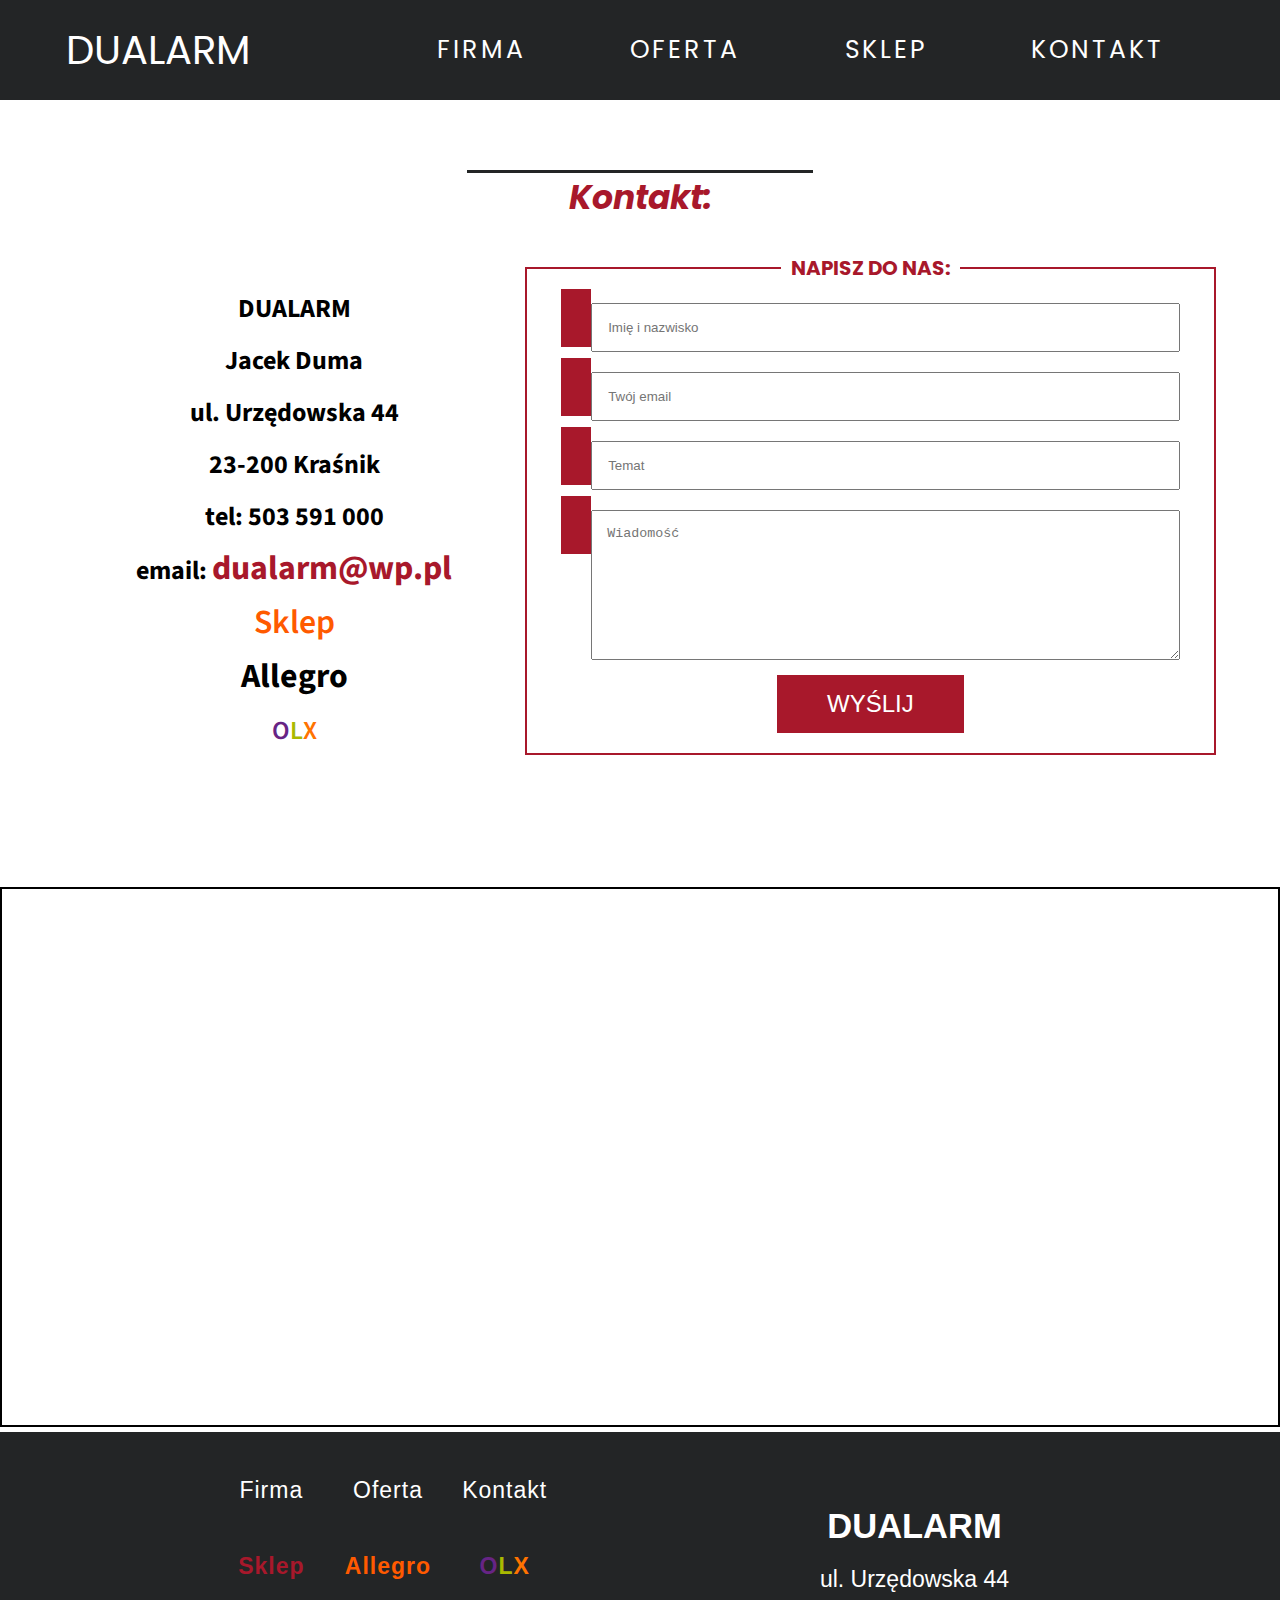
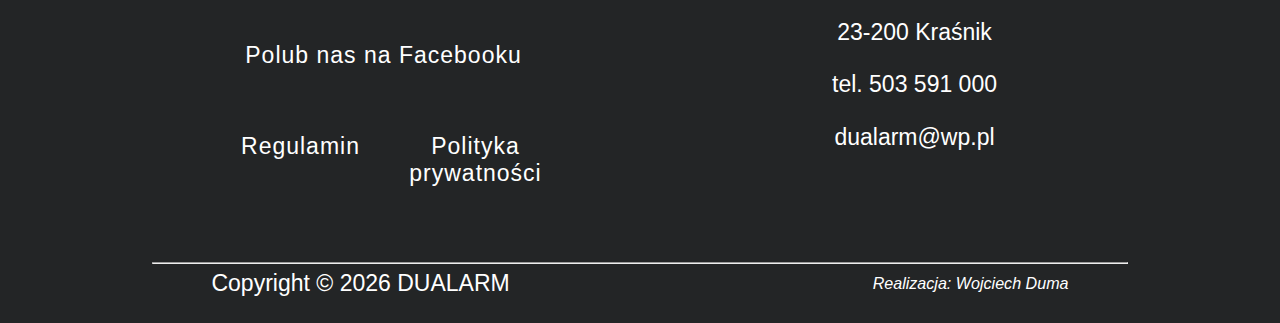
<file: subpages/kontakt.html>
<!DOCTYPE html>
<html lang="pl">

<head>
  <meta charset="UTF-8" />
  <meta name="viewport" content="width=device-width, initial-scale=1.0" />
  <meta http-equiv="X-UA-Compatible" content="ie=edge" />

  <meta name="description" content="Dualarm.pl - Systemy bezpieczeństwa i automayka" />
  <meta name="keywords"
    content="kamery, alarmy, automatyka domowa, systemy bezpieczeństwa, dom, bezpieczeństwo, ochrona" />
  <meta name="robots" content="index,follow" />

  <!-- Facebook metatagi -->
  <meta property="og:url" content="http://dularm.pl" />
  <meta property="og:type" content="website" />
  <meta property="og:title" content="Dualarm.pl" />
  <meta property="og:image" content="" />
  <meta property="og:description" content="Dualarm.pl - Systemy bezpieczeństwa i automayka" />
  <meta name="referrer" content="strict-origin" />
  <title>Dualarm.pl</title>

  <link href="https://cdnjs.cloudflare.com/ajax/libs/font-awesome/5.9.0/css/all.min.css"
    integrity="sha256-UzFD2WYH2U1dQpKDjjZK72VtPeWP50NoJjd26rnAdUI=" crossorigin="anonymous" rel="stylesheet" />

  <link rel="icon" href="images/favicon.ico" sizes="16x16" type="image/png" />

  <link rel="stylesheet" href="../css/style.css" />
  <link rel="stylesheet" href="../css/kontakt.css">
</head>

<body>
  <header>
    <nav>
      <div class="logo">
        <a href="../index.html">Dualarm</a>
      </div>
      <ul class="nav-links">
        <li>
          <a href="firma.html"><i class="fas fa-home"></i>Firma</a>
        </li>
        <li>
          <a href="oferta.html"><i class="fas fa-clipboard-list"></i>Oferta</a>
        </li>
        <li>
          <a href="https://dualarm.pl/" target="_blank"><i class="fas fa-shopping-cart"></i>Sklep</a>
        </li>
        <li>
          <a href="kontakt.html"><i class="far fa-envelope"></i>Kontakt</a>
        </li>
      </ul>
      <div class="burger">
        <span></span>
        <span></span>
        <span></span>
      </div>
    </nav>
  </header>
  <main>
    <section class="contact">
      <h2 class="title">Kontakt:</h2>
      <div class="contactAddress">
        <p>DUALARM</p>
        <p>Jacek Duma</p>
        <p>ul. Urzędowska 44</p>
        <p>23-200 Kraśnik</p>
        <p>tel: 503 591 000</p>
        <p>email: <a href="mailto:dualarm@wp.pl">dualarm@wp.pl</a></p>
        <p><a href="https://dualarm.pl/" target="_blank">Sklep</a></p>
        <p>
          <a href="https://allegro.pl/uzytkownik/dj-jimi" target="_blank">Allegro</a>
        </p>
        <p>
          <a href="https://dualarm.olx.pl/" target="_blank" class="olx"><span>O</span><span>L</span><span>X</span></a>
        </p>
      </div>
      <form action="https://formspree.io/lolozal@buziaczek.pl" method="POST" target="_blank">
        <fieldset>
          <legend>Napisz do nas:</legend>
          <div class="inputContainer">
            <label for="name"><i class="fas fa-user"></i></label>
            <input type="text" id="name" name="Imie" placeholder="Imię i nazwisko" required />
          </div>
          <div class="inputContainer">
            <label for="email"><i class="fas fa-envelope"></i></label>
            <input type="email" id="email" name="Email" placeholder="Twój email" required />
          </div>
          <div class="inputContainer">
            <label for="subject"><i class="fas fa-hand-point-right"></i></label>
            <input type="text" id="subject" name="Temat" placeholder="Temat" required />
          </div>
          <div class="inputContainer">
            <label for="message"><i class="fas fa-edit"></i></label>
            <textarea name="Wiadomosc" id="message" placeholder="Wiadomość" required></textarea>
          </div>
          <input class="submit" type="submit" value="Wyślij" />
        </fieldset>
      </form>
    </section>
    <section class="location">
      <iframe
        src="https://www.google.com/maps/embed?pb=!1m18!1m12!1m3!1d528.6217258423407!2d22.22117741927813!3d50.9318027728033!2m3!1f0!2f0!3f0!3m2!1i1024!2i768!4f13.1!3m3!1m2!1s0x4722e84564a36403%3A0x1aafb0b8de47159f!2sDualarm+Systemy+Bezpiecze%C5%84stwa!5e0!3m2!1spl!2spl!4v1564648707998!5m2!1spl!2spl"
        allowfullscreen>
      </iframe>
    </section>
  </main>
  <footer>
    <div class="footerWrap">
      <div class="links">
        <a href="firma.html">Firma</a>
        <a href="oferta.html">Oferta</a>
        <a href="kontakt.html">Kontakt</a>
        <a href="https://dualarm.pl/" target="_blank">Sklep</a>
        <a href="https://allegro.pl/uzytkownik/dj-jimi" target="_blank">Allegro</a>
        <a href="https://dualarm.olx.pl/" target="_blank" class="olx"><span>O</span><span>L</span><span>X</span></a>
        <a href="https://www.facebook.com/dualarm/" target="_blank">
          Polub nas na Facebooku<i class="fab fa-facebook"></i></a>
        <a href="regulamin.html">Regulamin</a>
        <a href="polityka.html">Polityka prywatności</a>
      </div>
      <div class="contactData">
        <h2>DUALARM</h2>
        <p>ul. Urzędowska 44</p>
        <p>23-200 Kraśnik</p>
        <p>tel. 503 591 000</p>
        <p>dualarm@wp.pl</p>
      </div>
      <div class="copyright">
        <hr />
        <p>Copyright &copy; <span class="date"></span> DUALARM</p>
        <p>Realizacja: Wojciech Duma</p>
      </div>
    </div>
  </footer>

  <script src="../js/script.js"></script>
</body>

</html>
</file>
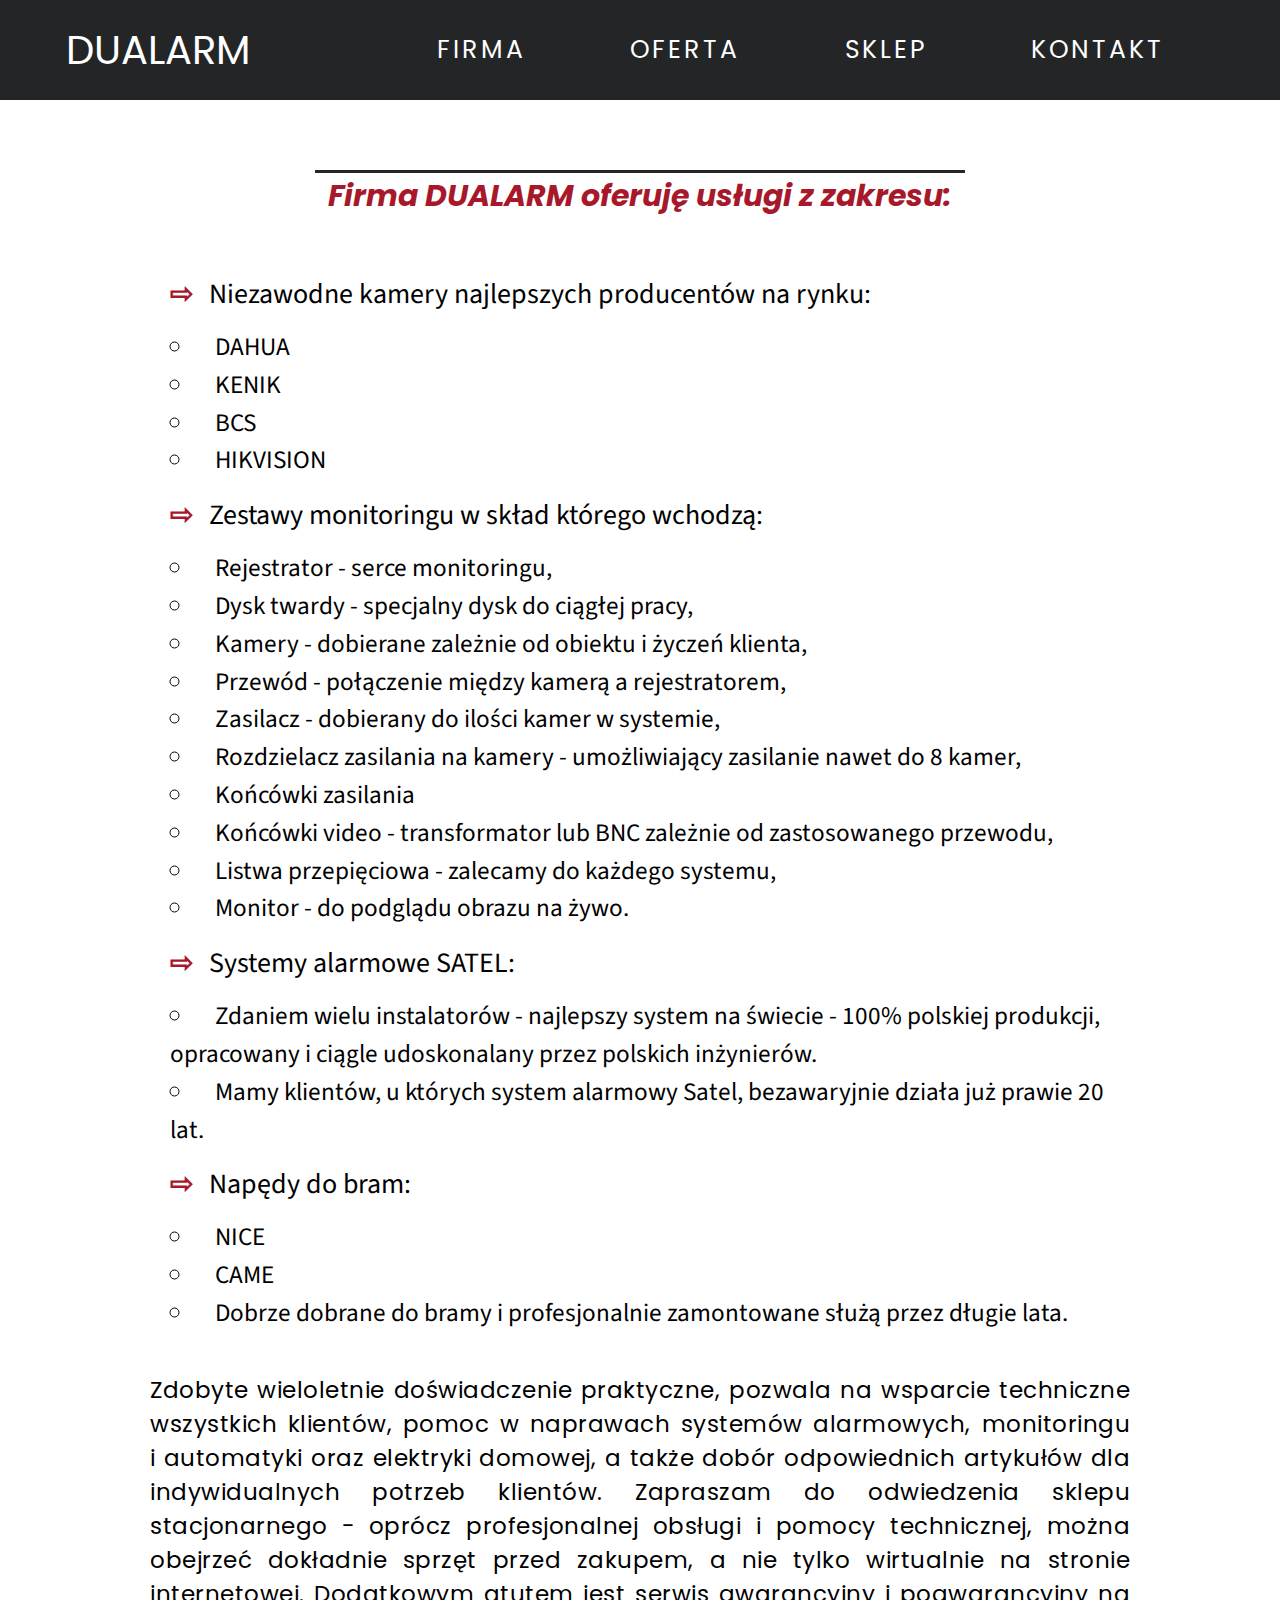
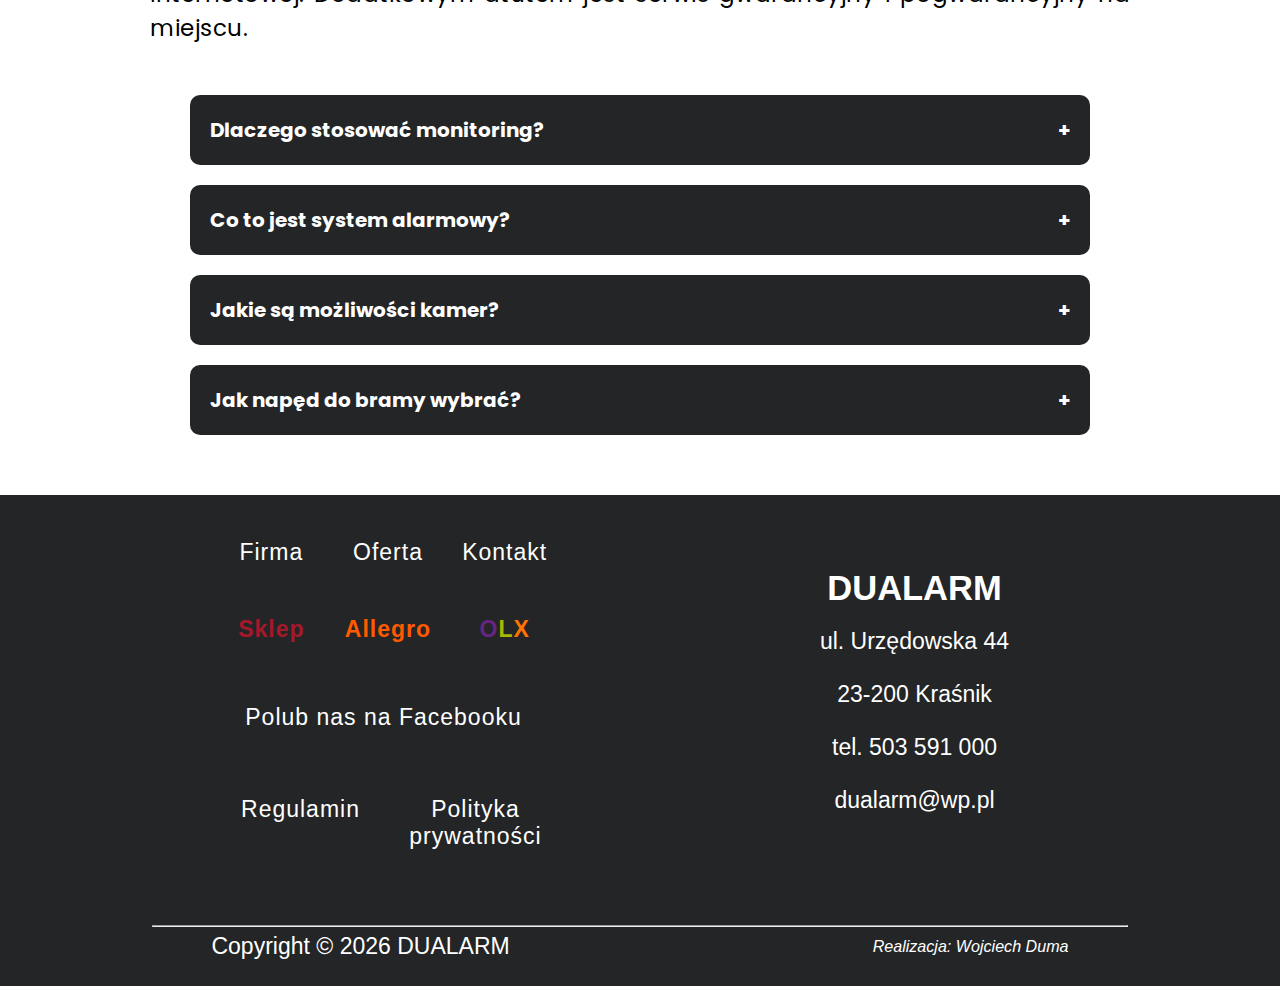
<file: subpages/oferta.html>
<!DOCTYPE html>
<html lang="pl">

<head>
  <meta charset="UTF-8" />
  <meta name="viewport" content="width=device-width, initial-scale=1.0" />
  <meta http-equiv="X-UA-Compatible" content="ie=edge" />

  <meta name="description" content="Dualarm.pl - Systemy bezpieczeństwa i automayka" />
  <meta name="keywords"
    content="kamery, alarmy, automatyka domowa, systemy bezpieczeństwa, dom, bezpieczeństwo, ochrona" />
  <meta name="robots" content="index,follow" />

  <!-- Facebook metatagi -->
  <meta property="og:url" content="http://dularm.pl" />
  <meta property="og:type" content="website" />
  <meta property="og:title" content="Dualarm.pl" />
  <meta property="og:image" content="" />
  <meta property="og:description" content="Dualarm.pl - Systemy bezpieczeństwa i automayka" />
  <meta name="referrer" content="strict-origin" />
  <title>Dualarm.pl</title>

  <link href="https://cdnjs.cloudflare.com/ajax/libs/font-awesome/5.9.0/css/all.min.css"
    integrity="sha256-UzFD2WYH2U1dQpKDjjZK72VtPeWP50NoJjd26rnAdUI=" crossorigin="anonymous" rel="stylesheet" />

  <link rel="icon" href="images/favicon.ico" sizes="16x16" type="image/png" />

  <link rel="stylesheet" href="../css/style.css" />
  <link rel="stylesheet" href="../css/oferta.css">
</head>

<body>
  <header>
    <nav>
      <div class="logo">
        <a href="../index.html">Dualarm</a>
      </div>
      <ul class="nav-links">
        <li>
          <a href="firma.html"><i class="fas fa-home"></i>Firma</a>
        </li>
        <li>
          <a href="oferta.html"><i class="fas fa-clipboard-list"></i>Oferta</a>
        </li>
        <li>
          <a href="https://dualarm.pl/" target="_blank"><i class="fas fa-shopping-cart"></i>Sklep</a>
        </li>
        <li>
          <a href="kontakt.html"><i class="far fa-envelope"></i>Kontakt</a>
        </li>
      </ul>
      <div class="burger">
        <span></span>
        <span></span>
        <span></span>
      </div>
    </nav>
  </header>
  <main>
    <section class="offerInfo">
      <h2 class="title">Firma DUALARM oferuję usługi z zakresu:</h2>
      <ol>
        <li>
          Niezawodne kamery najlepszych producentów na rynku:
          <ul class="secondList">
            <li>DAHUA</li>
            <li>KENIK</li>
            <li>BCS</li>
            <li>HIKVISION</li>
          </ul>
        </li>
        <li>
          Zestawy monitoringu w skład którego wchodzą:
          <ul class="secondList">
            <li>Rejestrator - serce monitoringu,</li>
            <li>Dysk twardy - specjalny dysk do ciągłej pracy,</li>
            <li>Kamery - dobierane zależnie od obiektu i życzeń klienta,</li>
            <li>Przewód - połączenie między kamerą a rejestratorem,</li>
            <li>Zasilacz - dobierany do ilości kamer w systemie,</li>
            <li>
              Rozdzielacz zasilania na kamery - umożliwiający zasilanie nawet
              do 8 kamer,
            </li>
            <li>Końcówki zasilania</li>
            <li>
              Końcówki video - transformator lub BNC zależnie od zastosowanego
              przewodu,
            </li>
            <li>Listwa przepięciowa - zalecamy do każdego systemu,</li>
            <li>Monitor - do podglądu obrazu na żywo.</li>
          </ul>
        </li>
        <li>
          Systemy alarmowe SATEL:
          <ul class="secondList">
            <li>
              Zdaniem wielu instalatorów - najlepszy system na świecie - 100%
              polskiej produkcji, opracowany i ciągle udoskonalany przez
              polskich inżynierów.
            </li>
            <li>
              Mamy klientów, u których system alarmowy Satel, bezawaryjnie
              działa już prawie 20 lat.
            </li>
          </ul>
        </li>
        <li>
          Napędy do bram:
          <ul class="secondList">
            <li>NICE</li>
            <li>CAME</li>
            <li>
              Dobrze dobrane do bramy i profesjonalnie zamontowane służą przez
              długie lata.
            </li>
          </ul>
        </li>
      </ol>
      <p>
        Zdobyte wieloletnie doświadczenie praktyczne, pozwala na wsparcie
        techniczne wszystkich klientów, pomoc w&nbsp;naprawach systemów alarmowych, monitoringu i&nbsp;automatyki
        oraz elektryki
        domowej, a&nbsp;także dobór odpowiednich artykułów dla indywidualnych
        potrzeb klientów. Zapraszam do odwiedzenia sklepu stacjonarnego -
        oprócz profesjonalnej obsługi i&nbsp;pomocy technicznej, można
        obejrzeć dokładnie sprzęt przed zakupem, a&nbsp;nie tylko wirtualnie
        na stronie internetowej. Dodatkowym atutem jest serwis gwarancyjny
        i&nbsp;pogwarancyjny na miejscu.
      </p>
    </section>
    <section class="otherInfo">
      <h3 class="question">Dlaczego stosować monitoring?</h3>
      <div class="answer">
        Dzięki zastosowaniu monitoringu, można wykorzystać nagrania z kamer,
        które pozwalają ustalić sprawców napadu i zapobiec kolejnym przykrym
        wydarzeniom. Sprawny monitoring potrafi:
        <ul>
          <li>zarejestrować kradzież</li>
          <li>zarejestrowac akty wandalizmu</li>
          <li>zarejestrować nielegalne działanie pracowników</li>
          <li>kontrolować proces produkcyjny w zakładach przemysłowych</li>
        </ul>
      </div>
      <h3 class="question">Co to jest system alarmowy?</h3>
      <div class="answer">
        System alarmowy zwany jest też systemem SSWiN (Systemem Sygnalizacji Włamania i Napadu).
        Aby spełniał swoje zadanie, bardzo ważne jest żeby został zaprojektowany i zainstalowany przez
        osoby z odpowiednimi uprawnieniami. Osoby posiadające specjalistyczne wyszkolenie wiedzą jak
        dobrać odpowiedni sprzęt do warunków obiektu i jak prawidłowo zainstalować system, żeby
        spełniał wszystkie swoje zadania.
        Profesjonalni instalatorzy wiedzą jak „wyciągnąć” wszystkie możliwości systemu alarmowego, aby dobrze
        zabezpieczył obiekt i jednocześnie był przyjemy i prosty w obsłudze.
      </div>
      <h3 class="question">Jakie są możliwości kamer?</h3>
      <div class="answer">
        Rozdzielczość obrazu z kamery jest jednym z podstawowych parametrów.
        Co to jest rozdzielczość? Jest to liczba pikseli wyświetlana na ekranie...ale co to oznacza w praktyce i czy
        zawsze potrzebna jest wysoka rozdzielczość?
        Dobrze dobrana rozdzielczość w kamerze pozwoli rozpoznać np. twarz lub odczytać rejestrację
        samochodu, ale tylko w określonej odległości od kamery.
        Profesjonalny instalator robi „wizję lokalną” lub prosi o przesłanie schematu obiektu wraz z
        otoczeniem i na tej podstawie oblicza i dobiera odpowiednie kamery do obiektu i wymagań klienta.
        Czasem w jednym miejscu jest niezbędna kamera o większej rodzielczości (5 Mpx), a w innym wystarczy o mniejszej
        (1 Mpx).
        Jednak nie zawsze sama rozdzielczość pozwoli na uzyskanie idealnego obrazu, czasem kamera musi
        być skierowana na oświetlone przez słońce drzwi, okno lub musi być zamontowana na stronie
        południowej obiektu. Możliwe są jednak jakieś inne zakłócenia jakości obrazu, a wtedy potrzebne są
        inne, również ważne parametry kamery jak np:
        <ul>
          <li>Obiektyw motozoom - umożliwiający swobodną regulację zbliżenia i kąta widzenia</li>
          <li>D-WDR - szeroki zakres dynamiki oświetlenia</li>
          <li>2D-DNR - cyfrowa redukcja szumu w obrazie</li>
          <li>Anti-Flicker - technologia eliminująca męczący oczy efekt migotania obrazu</li>
          <li>BLC - kompensacja światła wstecznego (tła)</li>
          <li>HLC - kompensacja silnego światła (punktowego)</li>
          <li>AGC - automatyczna regulacja wzmocnienia obrazu</li>
          <li>ICR - mechaniczny filtr podczerwieni</li>
          <li>Mirror - odbicie lustrzane obrazu</li>
          <li>Sharpness - wyostrzenie konturów obrazu</li>
          <li>Defog - redukcja zakłóceń wywołanw wpływem mgły lub opadów atmosferycznych</li>
          <li>Konfigurowanie strefy prywatności</li>
          <li>Automatyczny balans bieli</li>
        </ul>
      </div>
      <h3 class="question">Jak napęd do bramy wybrać?</h3>
      <div class="answer">
        Odpowiedź na to pytanie jest prosta: odpowiedni do bramy.
        Napęd będzie służył bezawarynie przez wiele lat, gdy będzie dobrze dobrany do parametrów
        bramy. Na dobór odpowiedniego napędu ma wpływ szereg czynników:
        <ul>
          <li>długość bramy lub skrzydła</li>
          <li>szerokość słupków oraz ich rodzaj (metalowe, murowane, itp)</li>
          <li>w jaki sposób są osadzone zawiasy</li>
          <li>jakie wymogi bezpieczeństwa musi spełniać (aby np. nie zgniotła ulubionego psa lub w najgorzym wypadku
            dziecka)</li>
        </ul>
        <br>
        Zamawiając napęd z nieautoryzowanych żródeł, mamy tani zakup, ale nie mamy gwarancji czy
        spełnia on polskie normy bezpieczeństwa i czy nagle np. brama nie zamknie się gdy między
        słupkami stoi samochód.
        Dobra automatyka bramowa ma wiele funkcji przedłużających żywotność elementów i
        ułatwiających życie:
        <ul>
          <li>miękki start i stop</li>
          <li>zabezpieczenie przeciw-przeciążeniowe</li>
          <li>lampa ostrzegawcza (niektóre napędy mają funkcje informacji o awariach za pomocą lampy)</li>
          <li>automatyczne zamykanie po określonym czasie</li>
          <li>oprócz pilota - sterowanie z przycisku, klawiatury, pętli indukcyjnej lub telefonem GSM</li>
          <li>funkcja furtki</li>
          <li>otwieranie kluczykiem w przypadku braku prądu lub możliwość zainstalowania akumulatora</li>
        </ul>
        <br>
        Aby mieć pewność, że dobrany jest odpowiedni automat do bramy i zamontowany zgodnie z
        zasadami i obowiązującymi przepisami warto powierzyć to instalatorowi z odpowiednią licencją na
        montaż automatyki bramowej.
        "WEDŁUG OBOWIĄZUJĄCYCH PRZEPISÓW GWARANCJI PODLEGAJA TYLKO NAPĘDY
        ZAMONTOWANE PRZEZ INSTALATORÓW Z LICENCJĄ."
        Należy pamiętać o jeszcze jednej ważnej rzeczy – jeśli decydujesz się na samodzielny montaż to w
        przypadku jakiegokolwiek wypadku spowodowanego przez automatykę bramową, to na Ciebie spada
        cała odpowiedzialność karna.
        Polecam krótki film dotyczacy wyboru automatyki:
        <a href="https://www.youtube.com/watch?v=j2KA-kwY7P4" target="_blank">Kliknij aby obejrzeć</a>
      </div>
    </section>
  </main>
  <footer>
    <div class="footerWrap">
      <div class="links">
        <a href="firma.html">Firma</a>
        <a href="oferta.html">Oferta</a>
        <a href="kontakt.html">Kontakt</a>
        <a href="https://dualarm.pl/" target="_blank">Sklep</a>
        <a href="https://allegro.pl/uzytkownik/dj-jimi" target="_blank">Allegro</a>
        <a href="https://dualarm.olx.pl/" target="_blank" class="olx"><span>O</span><span>L</span><span>X</span></a>
        <a href="https://www.facebook.com/dualarm/" target="_blank">
          Polub nas na Facebooku<i class="fab fa-facebook"></i></a>
        <a href="regulamin.html">Regulamin</a>
        <a href="polityka.html">Polityka prywatności</a>
      </div>
      <div class="contactData">
        <h2>DUALARM</h2>
        <p>ul. Urzędowska 44</p>
        <p>23-200 Kraśnik</p>
        <p>tel. 503 591 000</p>
        <p>dualarm@wp.pl</p>
      </div>
      <div class="copyright">
        <hr />
        <p>Copyright &copy; <span class="date"></span> DUALARM</p>
        <p>Realizacja: Wojciech Duma</p>
      </div>
    </div>
  </footer>

  <script src="../js/script.js"></script>
  <script src="../js/collapse.js"></script>
</body>

</html>
</file>
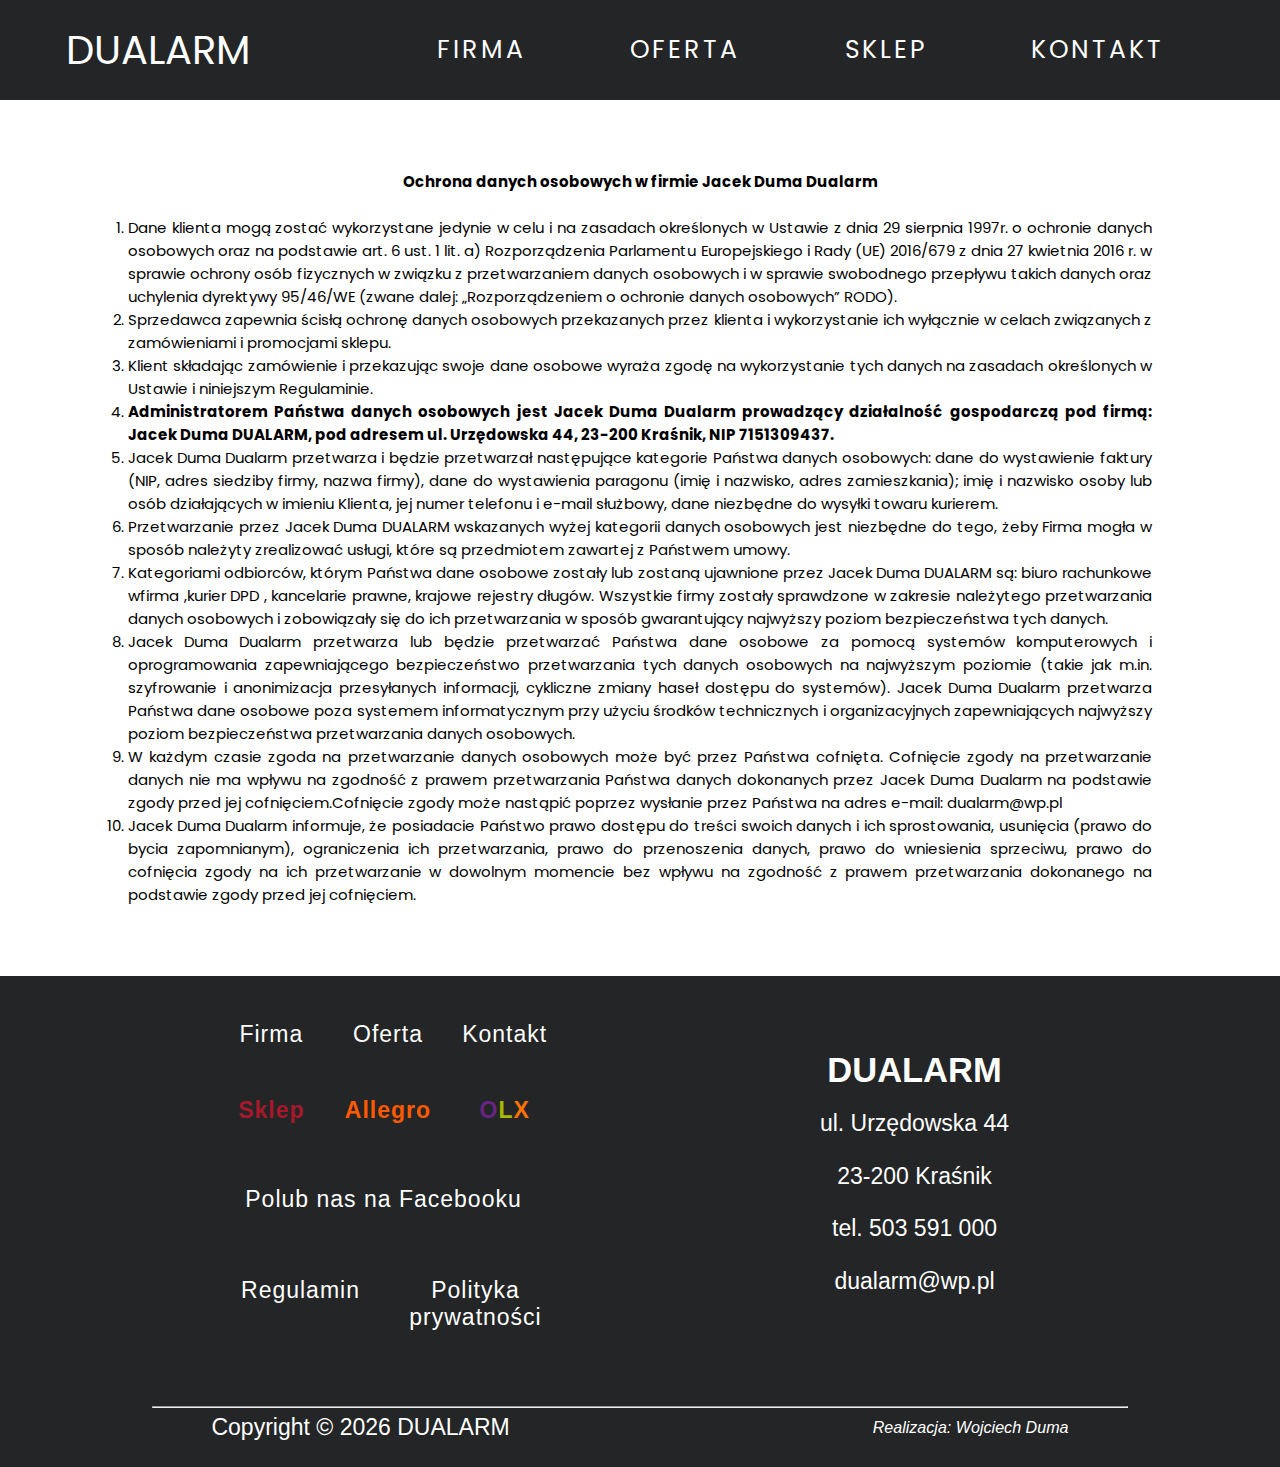
<file: subpages/polityka.html>
<!DOCTYPE html>
<html lang="pl">

<head>
    <meta charset="UTF-8" />
    <meta name="viewport" content="width=device-width, initial-scale=1.0" />
    <meta http-equiv="X-UA-Compatible" content="ie=edge" />

    <meta name="description" content="Dualarm.pl - Systemy bezpieczeństwa i automayka" />
    <meta name="keywords"
        content="kamery, alarmy, automatyka domowa, systemy bezpieczeństwa, dom, bezpieczeństwo, ochrona" />
    <meta name="robots" content="index,follow" />

    <!-- Facebook metatagi -->
    <meta property="og:url" content="http://dularm.pl" />
    <meta property="og:type" content="website" />
    <meta property="og:title" content="Dualarm.pl" />
    <meta property="og:image" content="" />
    <meta property="og:description" content="Dualarm.pl - Systemy bezpieczeństwa i automayka" />
    <meta name="referrer" content="strict-origin" />
    <title>Dualarm.pl</title>

    <link href="https://cdnjs.cloudflare.com/ajax/libs/font-awesome/5.9.0/css/all.min.css"
        integrity="sha256-UzFD2WYH2U1dQpKDjjZK72VtPeWP50NoJjd26rnAdUI=" crossorigin="anonymous" rel="stylesheet" />

    <link rel="icon" href="images/favicon.ico" sizes="16x16" type="image/png" />

    <link rel="stylesheet" href="../css/style.css" />
    <style>
        header {
            background-image: none;
            display: inline;
        }
    </style>
</head>

<body>
    <header>
        <nav>
            <div class="logo">
                <a href="../index.html">Dualarm</a>
            </div>
            <ul class="nav-links">
                <li>
                    <a href="firma.html"><i class="fas fa-home"></i>Firma</a>
                </li>
                <li>
                    <a href="oferta.html"><i class="fas fa-clipboard-list"></i>Oferta</a>
                </li>
                <li>
                    <a href="https://dualarm.pl/" target="_blank"><i class="fas fa-shopping-cart"></i>Sklep</a>
                </li>
                <li>
                    <a href="kontakt.html"><i class="far fa-envelope"></i>Kontakt</a>
                </li>
            </ul>
            <div class="burger">
                <span></span>
                <span></span>
                <span></span>
            </div>
        </nav>
    </header>
    <main class="statute">
        <p>Ochrona danych osobowych w firmie Jacek Duma Dualarm</p>
        <br>
        <ol>
            <li>Dane klienta mogą zostać wykorzystane jedynie w celu i na zasadach określonych w Ustawie z dnia 29
                sierpnia 1997r. o ochronie danych osobowych oraz na podstawie art. 6 ust. 1 lit. a) Rozporządzenia
                Parlamentu Europejskiego i Rady (UE) 2016/679 z dnia 27 kwietnia 2016 r. w sprawie ochrony osób
                fizycznych w związku z przetwarzaniem danych osobowych i w sprawie swobodnego przepływu takich danych
                oraz uchylenia dyrektywy 95/46/WE (zwane dalej: „Rozporządzeniem o ochronie danych osobowych” RODO).
            </li>
            <li>Sprzedawca zapewnia ścisłą ochronę danych osobowych przekazanych przez klienta i wykorzystanie ich
                wyłącznie w celach związanych z zamówieniami i promocjami sklepu.</li>
            <li>Klient składając zamówienie i przekazując swoje dane osobowe wyraża zgodę na wykorzystanie tych danych
                na zasadach określonych w Ustawie i niniejszym Regulaminie.</li>
            <li><strong>Administratorem Państwa danych osobowych jest Jacek Duma Dualarm prowadzący działalność
                    gospodarczą pod
                    firmą: Jacek Duma DUALARM, pod adresem ul. Urzędowska 44, 23-200 Kraśnik, NIP 7151309437.</strong>
            </li>
            <li>Jacek Duma Dualarm przetwarza i będzie przetwarzał następujące kategorie Państwa danych osobowych: dane
                do wystawienie faktury (NIP, adres siedziby firmy, nazwa firmy), dane do wystawienia paragonu (imię i
                nazwisko, adres zamieszkania); imię i nazwisko osoby lub osób działających w imieniu Klienta, jej numer
                telefonu i e-mail służbowy, dane niezbędne do wysyłki towaru kurierem.</li>
            <li>Przetwarzanie przez Jacek Duma DUALARM wskazanych wyżej kategorii danych osobowych jest niezbędne do
                tego, żeby Firma mogła w sposób należyty zrealizować usługi, które są przedmiotem zawartej z Państwem
                umowy.</li>
            <li>Kategoriami odbiorców, którym Państwa dane osobowe zostały lub zostaną ujawnione przez Jacek Duma
                DUALARM są: biuro rachunkowe wfirma ,kurier DPD , kancelarie prawne, krajowe rejestry długów. Wszystkie
                firmy zostały sprawdzone w zakresie należytego przetwarzania danych osobowych i zobowiązały się do ich
                przetwarzania w sposób gwarantujący najwyższy poziom bezpieczeństwa tych danych.</li>
            <li>Jacek Duma Dualarm przetwarza lub będzie przetwarzać Państwa dane osobowe za pomocą systemów
                komputerowych i oprogramowania zapewniającego bezpieczeństwo przetwarzania tych danych osobowych na
                najwyższym poziomie (takie jak m.in. szyfrowanie i anonimizacja przesyłanych informacji, cykliczne
                zmiany haseł dostępu do systemów). Jacek Duma Dualarm przetwarza Państwa dane osobowe poza systemem
                informatycznym przy użyciu środków technicznych i organizacyjnych zapewniających najwyższy poziom
                bezpieczeństwa przetwarzania danych osobowych.</li>
            <li>W każdym czasie zgoda na przetwarzanie danych osobowych może być przez Państwa cofnięta. Cofnięcie zgody
                na przetwarzanie danych nie ma wpływu na zgodność z prawem przetwarzania Państwa danych dokonanych przez
                Jacek Duma Dualarm na podstawie zgody przed jej cofnięciem.Cofnięcie zgody może nastąpić poprzez
                wysłanie przez Państwa na adres e-mail: dualarm@wp.pl</li>
            <li>Jacek Duma Dualarm informuje, że posiadacie Państwo prawo dostępu do treści swoich danych i ich
                sprostowania, usunięcia (prawo do bycia zapomnianym), ograniczenia ich przetwarzania, prawo do
                przenoszenia danych, prawo do wniesienia sprzeciwu, prawo do cofnięcia zgody na ich przetwarzanie w
                dowolnym momencie bez wpływu na zgodność z prawem przetwarzania dokonanego na podstawie zgody przed jej
                cofnięciem.</li>
        </ol>
    </main>
    <footer>
        <div class="footerWrap">
            <div class="links">
                <a href="firma.html">Firma</a>
                <a href="oferta.html">Oferta</a>
                <a href="kontakt.html">Kontakt</a>
                <a href="https://dualarm.pl/" target="_blank">Sklep</a>
                <a href="https://allegro.pl/uzytkownik/dj-jimi" target="_blank">Allegro</a>
                <a href="https://dualarm.olx.pl/" target="_blank"
                    class="olx"><span>O</span><span>L</span><span>X</span></a>
                <a href="https://www.facebook.com/dualarm/" target="_blank">
                    Polub nas na Facebooku<i class="fab fa-facebook"></i></a>
                <a href="regulamin.html">Regulamin</a>
                <a href="polityka.html">Polityka prywatności</a>
            </div>
            <div class="contactData">
                <h2>DUALARM</h2>
                <p>ul. Urzędowska 44</p>
                <p>23-200 Kraśnik</p>
                <p>tel. 503 591 000</p>
                <p>dualarm@wp.pl</p>
            </div>
            <div class="copyright">
                <hr />
                <p>Copyright &copy; <span class="date"></span> DUALARM</p>
                <p>Realizacja: Wojciech Duma</p>
            </div>
        </div>
    </footer>

    <script src="../js/script.js"></script>
</body>

</html>
</file>
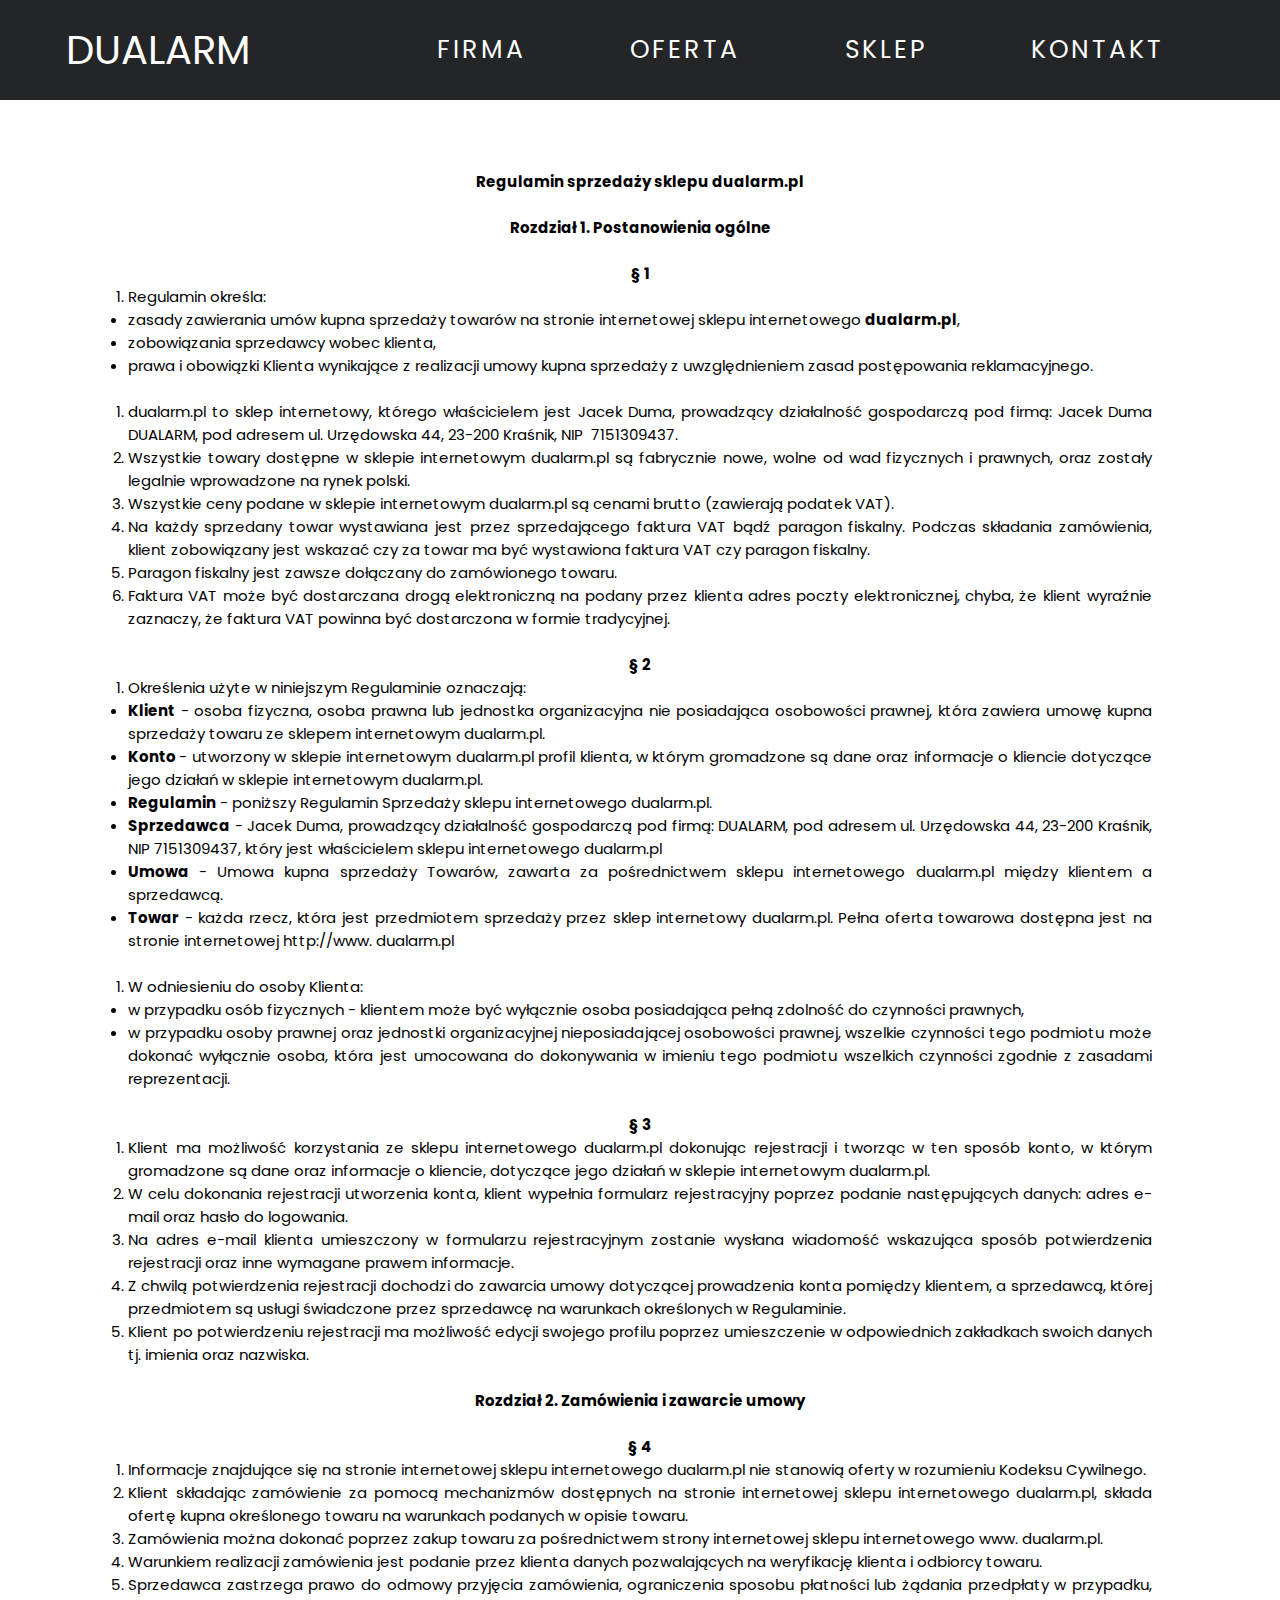
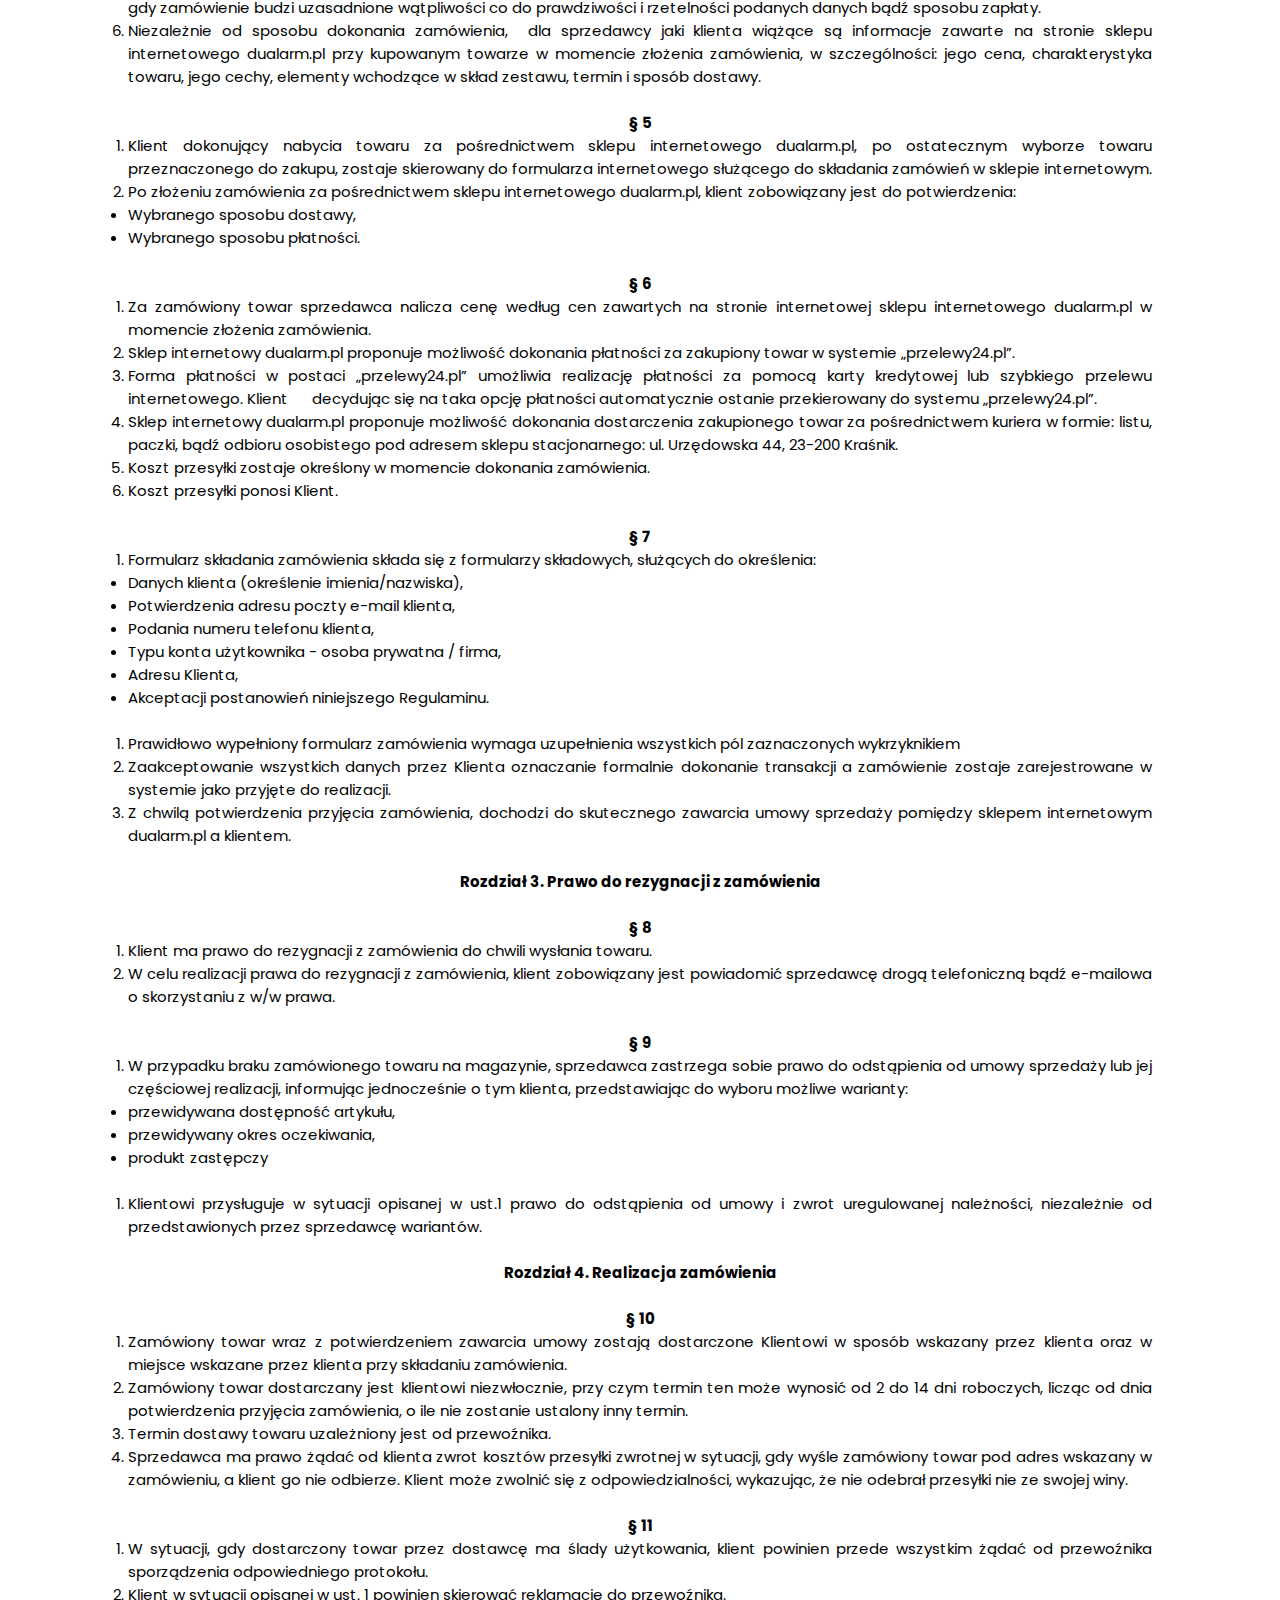
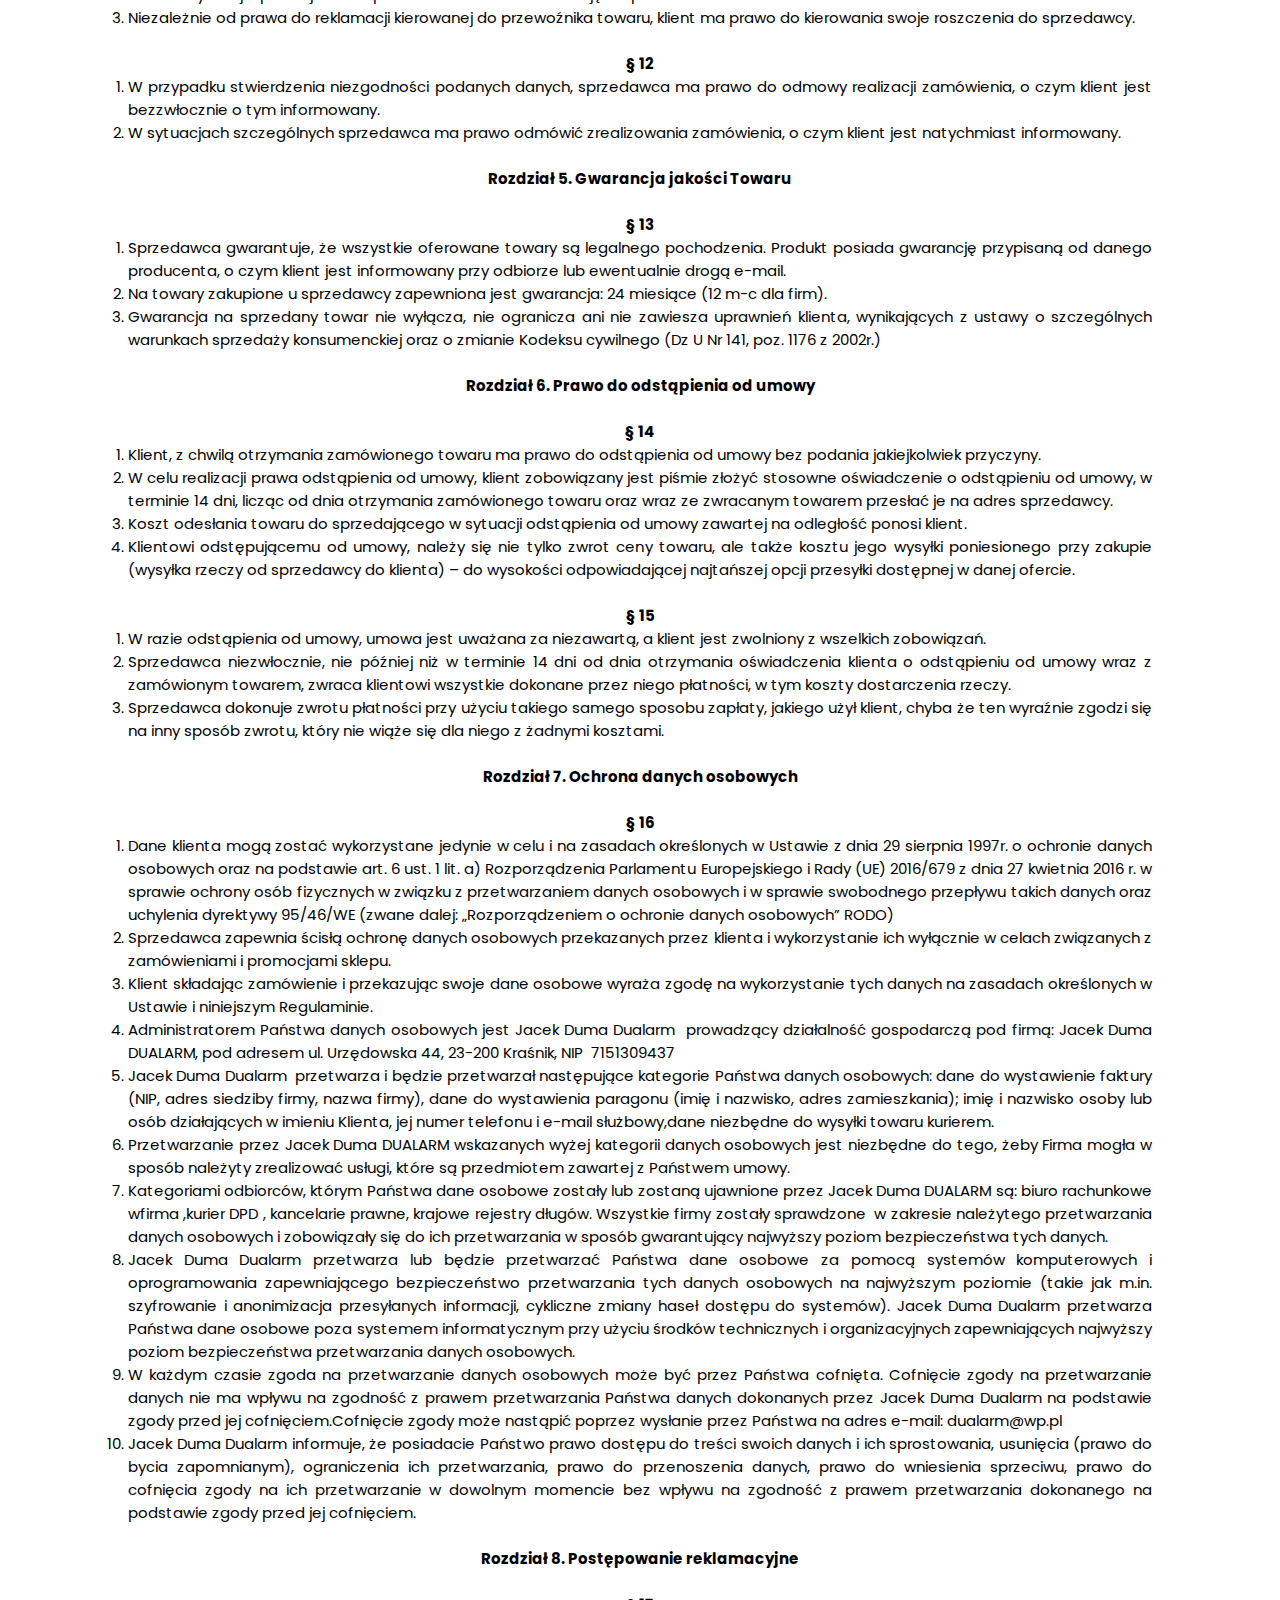
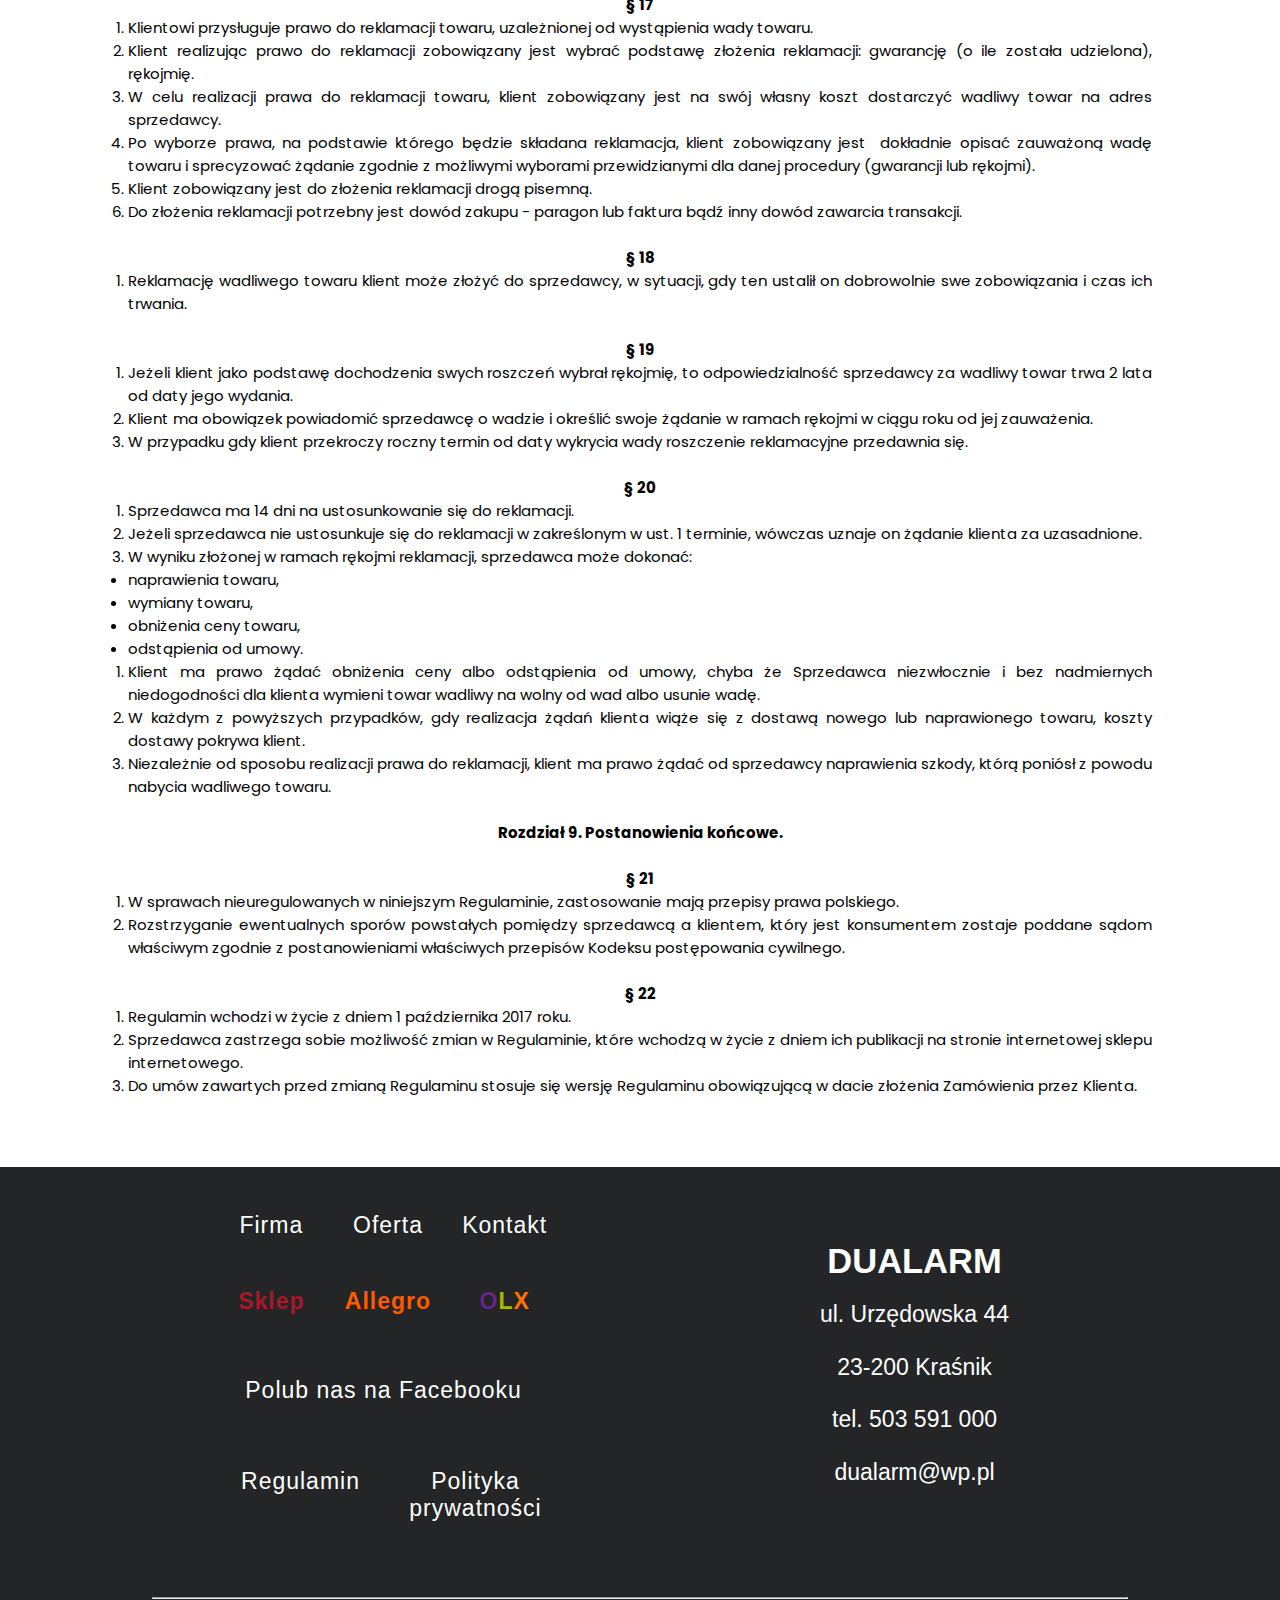
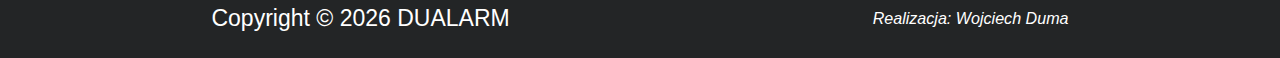
<file: subpages/regulamin.html>
<!DOCTYPE html>
<html lang="pl">

<head>
    <meta charset="UTF-8" />
    <meta name="viewport" content="width=device-width, initial-scale=1.0" />
    <meta http-equiv="X-UA-Compatible" content="ie=edge" />

    <meta name="description" content="Dualarm.pl - Systemy bezpieczeństwa i automayka" />
    <meta name="keywords"
        content="kamery, alarmy, automatyka domowa, systemy bezpieczeństwa, dom, bezpieczeństwo, ochrona" />
    <meta name="robots" content="index,follow" />

    <!-- Facebook metatagi -->
    <meta property="og:url" content="http://dularm.pl" />
    <meta property="og:type" content="website" />
    <meta property="og:title" content="Dualarm.pl" />
    <meta property="og:image" content="" />
    <meta property="og:description" content="Dualarm.pl - Systemy bezpieczeństwa i automayka" />
    <meta name="referrer" content="strict-origin" />
    <title>Dualarm.pl</title>

    <link href="https://cdnjs.cloudflare.com/ajax/libs/font-awesome/5.9.0/css/all.min.css"
        integrity="sha256-UzFD2WYH2U1dQpKDjjZK72VtPeWP50NoJjd26rnAdUI=" crossorigin="anonymous" rel="stylesheet" />

    <link rel="icon" href="images/favicon.ico" sizes="16x16" type="image/png" />

    <link rel="stylesheet" href="../css/style.css" />
    <style>
        header {
            background-image: none;
            display: inline;
        }
    </style>
</head>

<body>
    <header>
        <nav>
            <div class="logo">
                <a href="../index.html">Dualarm</a>
            </div>
            <ul class="nav-links">
                <li>
                    <a href="firma.html"><i class="fas fa-home"></i>Firma</a>
                </li>
                <li>
                    <a href="oferta.html"><i class="fas fa-clipboard-list"></i>Oferta</a>
                </li>
                <li>
                    <a href="https://dualarm.pl/" target="_blank"><i class="fas fa-shopping-cart"></i>Sklep</a>
                </li>
                <li>
                    <a href="kontakt.html"><i class="far fa-envelope"></i>Kontakt</a>
                </li>
            </ul>
            <div class="burger">
                <span></span>
                <span></span>
                <span></span>
            </div>
        </nav>
    </header>
    <main class="statute">
        <p> Regulamin sprzedaży sklepu dualarm.pl</p>
        <br>
        <p>Rozdział 1. Postanowienia ogólne</p>
        <br>
        <p>§ 1</p>
        <ol>
            <li>Regulamin określa:</li>
        </ol>
        <ul>
            <li>zasady zawierania umów kupna sprzedaży towarów na stronie internetowej sklepu
                internetowego <strong>dualarm.pl</strong>,</li>
            <li>zobowiązania sprzedawcy wobec klienta,</li>
            <li> prawa i obowiązki Klienta wynikające z realizacji umowy kupna sprzedaży z
                uwzględnieniem zasad postępowania reklamacyjnego.</li>
        </ul>
        <p><br></p>
        <ol>
            <li>dualarm.pl to sklep internetowy, którego właścicielem jest Jacek Duma,
                prowadzący
                działalność gospodarczą pod firmą: Jacek Duma DUALARM, pod adresem ul. Urzędowska 44, 23-200 Kraśnik,
                NIP&nbsp;
                7151309437.</li>
            <li>Wszystkie towary dostępne w sklepie internetowym dualarm.pl są fabrycznie
                nowe, wolne
                od wad fizycznych i prawnych, oraz zostały legalnie wprowadzone na rynek polski.</li>
            <li>Wszystkie ceny podane w sklepie internetowym dualarm.pl są cenami brutto
                (zawierają
                podatek VAT).</li>
            <li>Na każdy sprzedany towar wystawiana jest przez sprzedającego faktura VAT bądź
                paragon
                fiskalny. Podczas składania zamówienia, klient zobowiązany jest wskazać czy za towar ma być wystawiona
                faktura
                VAT czy paragon fiskalny.</li>
            <li>Paragon fiskalny jest zawsze dołączany do zamówionego towaru.</li>
            <li>Faktura VAT może być dostarczana drogą elektroniczną na podany przez klienta
                adres
                poczty elektronicznej, chyba, że klient wyraźnie zaznaczy, że faktura VAT powinna być dostarczona w
                formie
                tradycyjnej.</li>
        </ol>
        <br>
        <p>§ 2</p>
        <ol>
            <li>Określenia użyte w niniejszym Regulaminie oznaczają:</li>
        </ol>
        <ul>
            <li><strong>Klient</strong> - osoba fizyczna, osoba prawna lub jednostka
                organizacyjna nie
                posiadająca osobowości prawnej, która zawiera umowę kupna sprzedaży towaru ze sklepem internetowym
                dualarm.pl.
            </li>
            <li><strong>Konto&nbsp;</strong>- utworzony w sklepie internetowym dualarm.pl
                profil
                klienta, w którym gromadzone są dane oraz informacje o kliencie dotyczące jego działań w sklepie
                internetowym
                dualarm.pl.</li>
            <li><strong>Regulamin</strong> - poniższy Regulamin Sprzedaży sklepu internetowego
                dualarm.pl.</li>
            <li><strong>Sprzedawca</strong> - Jacek Duma, prowadzący działalność gospodarczą
                pod
                firmą: DUALARM, pod adresem ul. Urzędowska 44, 23-200 Kraśnik, NIP 7151309437, który jest właścicielem
                sklepu
                internetowego dualarm.pl</li>
            <li><strong>Umowa</strong> - Umowa kupna sprzedaży Towarów, zawarta za
                pośrednictwem
                sklepu internetowego dualarm.pl między klientem a sprzedawcą.</li>
            <li><strong>Towar</strong> - każda rzecz, która jest przedmiotem sprzedaży przez
                sklep
                internetowy dualarm.pl. Pełna oferta towarowa dostępna jest na stronie internetowej http://www.
                dualarm.pl</li>
        </ul>
        <br>
        <ol>
            <li>W odniesieniu do osoby Klienta:</li>
        </ol>
        <ul>
            <li>w przypadku osób fizycznych - klientem może być wyłącznie osoba posiadająca
                pełną
                zdolność do czynności prawnych,</li>
            <li>w przypadku osoby prawnej oraz jednostki organizacyjnej nieposiadającej
                osobowości
                prawnej, wszelkie czynności tego podmiotu może dokonać wyłącznie osoba, która jest umocowana do
                dokonywania w
                imieniu tego podmiotu wszelkich czynności zgodnie z zasadami reprezentacji.</li>
        </ul>
        <br>
        <p>§ 3</p>
        <ol>
            <li>Klient ma możliwość korzystania ze sklepu internetowego dualarm.pl dokonując
                rejestracji i tworząc w ten sposób konto, w którym gromadzone są dane oraz informacje o kliencie,
                dotyczące jego
                działań w sklepie internetowym dualarm.pl.</li>
            <li>W celu dokonania rejestracji utworzenia konta, klient wypełnia formularz
                rejestracyjny
                poprzez podanie następujących danych: adres e-mail oraz hasło do logowania.</li>
            <li>Na adres e-mail klienta umieszczony w formularzu rejestracyjnym zostanie
                wysłana
                wiadomość wskazująca sposób potwierdzenia rejestracji oraz inne wymagane prawem informacje.</li>
            <li>Z chwilą potwierdzenia rejestracji dochodzi do zawarcia umowy dotyczącej
                prowadzenia
                konta pomiędzy klientem, a sprzedawcą, której przedmiotem są usługi świadczone przez sprzedawcę na
                warunkach
                określonych w Regulaminie.</li>
            <li>Klient po potwierdzeniu rejestracji ma możliwość edycji swojego profilu
                poprzez
                umieszczenie w odpowiednich zakładkach swoich danych tj. imienia oraz nazwiska.</li>
        </ol>
        <br>
        <p>Rozdział 2. Zamówienia i zawarcie umowy</p>
        <br>
        <p>§ 4</p>
        <ol>
            <li>Informacje znajdujące się na stronie internetowej sklepu internetowego
                dualarm.pl nie
                stanowią oferty w rozumieniu Kodeksu Cywilnego.</li>
            <li>Klient składając zamówienie za pomocą mechanizmów dostępnych na stronie
                internetowej
                sklepu internetowego dualarm.pl, składa ofertę kupna określonego towaru na warunkach podanych w opisie
                towaru.
            </li>
            <li>Zamówienia można dokonać poprzez zakup towaru za pośrednictwem strony
                internetowej
                sklepu internetowego www. dualarm.pl.</li>
            <li>Warunkiem realizacji zamówienia jest podanie przez klienta danych
                pozwalających na
                weryfikację klienta i odbiorcy towaru.</li>
            <li>Sprzedawca zastrzega prawo do odmowy przyjęcia zamówienia, ograniczenia
                sposobu
                płatności lub żądania przedpłaty w przypadku, gdy zamówienie budzi uzasadnione wątpliwości co do
                prawdziwości i
                rzetelności podanych danych bądź sposobu zapłaty.</li>
            <li>Niezależnie od sposobu dokonania zamówienia,&nbsp; dla sprzedawcy jaki klienta
                wiążące
                są informacje zawarte na stronie sklepu internetowego dualarm.pl przy kupowanym towarze w momencie
                złożenia
                zamówienia, w szczególności: jego cena, charakterystyka towaru, jego cechy, elementy wchodzące w skład
                zestawu,
                termin i sposób dostawy.</li>
        </ol>
        <br>
        <p>§ 5</p>
        <ol>
            <li>Klient dokonujący nabycia towaru za pośrednictwem sklepu internetowego
                dualarm.pl, po
                ostatecznym wyborze towaru przeznaczonego do zakupu, zostaje skierowany do formularza internetowego
                służącego do
                składania zamówień w sklepie internetowym.</li>
            <li>Po złożeniu zamówienia za pośrednictwem sklepu internetowego dualarm.pl,
                klient
                zobowiązany jest do potwierdzenia:</li>
        </ol>
        <ul>
            <li>Wybranego sposobu dostawy,<br></li>
            <li>Wybranego sposobu płatności.</li>
        </ul>
        <br>
        <p>§ 6</p>
        <ol>
            <li>Za zamówiony towar sprzedawca nalicza cenę według cen zawartych na stronie
                internetowej sklepu internetowego dualarm.pl w momencie złożenia zamówienia.</li>
            <li>Sklep internetowy dualarm.pl proponuje możliwość dokonania płatności za
                zakupiony
                towar w systemie „przelewy24.pl”.</li>
            <li>Forma płatności w postaci „przelewy24.pl” umożliwia realizację płatności za
                pomocą
                karty kredytowej lub szybkiego przelewu internetowego. Klient&nbsp; &nbsp; &nbsp; decydując się na taka
                opcję
                płatności automatycznie ostanie przekierowany do systemu „przelewy24.pl”.</li>
            <li>Sklep internetowy dualarm.pl proponuje możliwość dokonania dostarczenia
                zakupionego
                towar za pośrednictwem kuriera w formie: listu, paczki, bądź odbioru osobistego pod adresem sklepu
                stacjonarnego: ul. Urzędowska 44, 23-200 Kraśnik.</li>
            <li>Koszt przesyłki zostaje określony w momencie dokonania zamówienia.</li>
            <li>Koszt przesyłki ponosi Klient.</li>
        </ol>
        <br>
        <p>§ 7</p>
        <ol>
            <li>Formularz składania zamówienia składa się z formularzy składowych, służących do określenia:</li>
        </ol>
        <ul>
            <li>Danych klienta (określenie imienia/nazwiska),</li>
            <li>Potwierdzenia adresu poczty e-mail klienta,</li>
            <li>Podania numeru telefonu klienta,</li>
            <li>Typu konta użytkownika - osoba prywatna / firma,</li>
            <li>Adresu Klienta,</li>
            <li>Akceptacji postanowień niniejszego Regulaminu.</li>
        </ul>
        <br>
        <ol>
            <li>Prawidłowo wypełniony formularz zamówienia wymaga uzupełnienia wszystkich pól
                zaznaczonych wykrzyknikiem</li>
            <li>Zaakceptowanie wszystkich danych przez Klienta oznaczanie formalnie dokonanie
                transakcji a zamówienie zostaje zarejestrowane w systemie jako przyjęte do realizacji.</li>
            <li>Z chwilą potwierdzenia przyjęcia zamówienia, dochodzi do skutecznego zawarcia
                umowy
                sprzedaży pomiędzy sklepem internetowym dualarm.pl a klientem.</li>
        </ol>
        <br>
        <p>Rozdział 3. Prawo do rezygnacji z zamówienia</p>
        <br>
        <p>§ 8</p>
        <ol>
            <li>Klient ma prawo do rezygnacji z zamówienia do chwili wysłania towaru.</li>
            <li>W celu realizacji prawa do rezygnacji z zamówienia, klient zobowiązany jest powiadomić sprzedawcę drogą
                telefoniczną bądź e-mailowa o skorzystaniu z w/w prawa.</li>
        </ol>
        <br>
        <p>§ 9</p>
        <ol>
            <li>W przypadku braku zamówionego towaru na magazynie, sprzedawca zastrzega sobie
                prawo do
                odstąpienia od umowy sprzedaży lub jej częściowej realizacji, informując jednocześnie o tym klienta,
                przedstawiając do wyboru możliwe warianty:</li>
        </ol>
        <ul>
            <li>przewidywana dostępność artykułu,</li>
            <li>przewidywany okres oczekiwania,<br></li>
            <li>produkt zastępczy<br></li>
        </ul>
        <br>
        <ol>
            <li>Klientowi przysługuje w sytuacji opisanej w ust.1 prawo do odstąpienia od umowy i zwrot uregulowanej
                należności, niezależnie od przedstawionych przez sprzedawcę wariantów.&nbsp;</li>
        </ol>
        <br>
        <p>Rozdział 4. Realizacja zamówienia</p>
        <br>
        <p>§ 10</p>
        <ol>
            <li>Zamówiony towar wraz z potwierdzeniem zawarcia umowy zostają dostarczone
                Klientowi w
                sposób wskazany przez klienta oraz w miejsce wskazane przez klienta przy składaniu zamówienia.</li>
            <li>Zamówiony towar dostarczany jest klientowi niezwłocznie, przy czym termin ten
                może
                wynosić od 2 do 14 dni roboczych, licząc od dnia potwierdzenia przyjęcia zamówienia, o ile nie zostanie
                ustalony
                inny termin.</li>
            <li>Termin dostawy towaru uzależniony jest od przewoźnika.</li>
            <li>Sprzedawca ma prawo żądać od klienta zwrot kosztów przesyłki zwrotnej w
                sytuacji, gdy
                wyśle zamówiony towar pod adres wskazany w zamówieniu, a klient go nie odbierze. Klient może zwolnić się
                z
                odpowiedzialności, wykazując, że nie odebrał przesyłki nie ze swojej winy.</li>
        </ol>
        <br>
        <p>§ 11</p>
        <ol>
            <li>W sytuacji, gdy dostarczony towar przez dostawcę ma ślady użytkowania, klient
                powinien
                przede wszystkim żądać od przewoźnika sporządzenia odpowiedniego protokołu.</li>
            <li>Klient w sytuacji opisanej w ust. 1 powinien skierować reklamację do
                przewoźnika.</li>
            <li>Niezależnie od prawa do reklamacji kierowanej do przewoźnika towaru, klient ma
                prawo
                do kierowania swoje roszczenia do sprzedawcy.</li>
        </ol>
        <br>
        <p>§ 12</p>
        <ol>
            <li>W przypadku stwierdzenia niezgodności podanych danych, sprzedawca ma prawo do
                odmowy
                realizacji zamówienia, o czym klient jest bezzwłocznie o tym informowany.</li>
            <li>W sytuacjach szczególnych sprzedawca ma prawo odmówić zrealizowania
                zamówienia, o czym
                klient jest natychmiast informowany.</li>
        </ol>
        <br>
        <p>Rozdział 5. Gwarancja jakości Towaru</p>
        <br>
        <p>§ 13</p>
        <ol>
            <li>Sprzedawca gwarantuje, że wszystkie oferowane towary są legalnego pochodzenia.
                Produkt
                posiada gwarancję przypisaną od danego producenta, o czym klient jest informowany przy odbiorze lub
                ewentualnie
                drogą e-mail.</li>
            <li>Na towary zakupione u sprzedawcy zapewniona jest gwarancja: 24 miesiące (12
                m-c dla
                firm).</li>
            <li>Gwarancja na sprzedany towar nie wyłącza, nie ogranicza ani nie zawiesza
                uprawnień
                klienta, wynikających z ustawy o szczególnych warunkach sprzedaży konsumenckiej oraz o zmianie Kodeksu
                cywilnego
                (Dz U Nr 141, poz. 1176 z 2002r.)</li>
        </ol>
        <br>
        <p>Rozdział 6. Prawo do odstąpienia od umowy</p>
        <br>
        <p>§ 14</p>
        <ol>
            <li>Klient, z chwilą otrzymania zamówionego towaru ma prawo do odstąpienia od
                umowy bez
                podania jakiejkolwiek przyczyny.</li>
            <li>W celu realizacji prawa odstąpienia od umowy, klient zobowiązany jest piśmie
                złożyć
                stosowne oświadczenie o odstąpieniu od umowy, w terminie 14 dni, licząc od dnia otrzymania zamówionego
                towaru
                oraz wraz ze zwracanym towarem przesłać je na adres sprzedawcy.</li>
            <li>Koszt odesłania towaru do sprzedającego w sytuacji odstąpienia od umowy
                zawartej na
                odległość ponosi klient.</li>
            <li>Klientowi odstępującemu od umowy, należy się nie tylko zwrot ceny towaru, ale
                także
                kosztu jego wysyłki poniesionego przy zakupie (wysyłka rzeczy od sprzedawcy do klienta) – do wysokości
                odpowiadającej najtańszej opcji przesyłki dostępnej w danej ofercie.</li>
        </ol>
        <br>
        <p>§ 15</p>
        <ol>
            <li>W razie odstąpienia od umowy, umowa jest uważana za niezawartą, a klient jest
                zwolniony z wszelkich zobowiązań.</li>
            <li>Sprzedawca niezwłocznie, nie później niż w terminie 14 dni od dnia otrzymania
                oświadczenia klienta o odstąpieniu od umowy wraz z zamówionym towarem, zwraca klientowi wszystkie
                dokonane przez
                niego płatności, w tym koszty dostarczenia rzeczy.</li>
            <li>Sprzedawca dokonuje zwrotu płatności przy użyciu takiego samego sposobu
                zapłaty,
                jakiego użył klient, chyba że ten wyraźnie zgodzi się na inny sposób zwrotu, który nie wiąże się dla
                niego z
                żadnymi kosztami.</li>
        </ol>
        <br>
        <p>Rozdział 7. Ochrona danych osobowych</p>
        <br>
        <p>§ 16</p>
        <ol>
            <li>Dane klienta mogą zostać wykorzystane jedynie w celu i na zasadach określonych
                w
                Ustawie z dnia 29 sierpnia 1997r. o ochronie danych osobowych oraz na podstawie art. 6 ust. 1 lit. a)
                Rozporządzenia Parlamentu Europejskiego i Rady (UE) 2016/679 z dnia 27 kwietnia 2016 r. w sprawie
                ochrony osób
                fizycznych w związku z przetwarzaniem danych osobowych i w sprawie swobodnego przepływu takich danych
                oraz
                uchylenia dyrektywy 95/46/WE (zwane dalej: „Rozporządzeniem o ochronie danych osobowych” RODO)</li>
            <li>Sprzedawca zapewnia ścisłą ochronę danych osobowych przekazanych przez klienta
                i
                wykorzystanie ich wyłącznie w celach związanych z zamówieniami i promocjami sklepu.</li>
            <li>Klient składając zamówienie i przekazując swoje dane osobowe wyraża zgodę na
                wykorzystanie tych danych na zasadach określonych w Ustawie i niniejszym Regulaminie.</li>
            <li>Administratorem Państwa danych osobowych jest Jacek Duma
                Dualarm&nbsp;&nbsp;prowadzący
                działalność gospodarczą pod firmą: Jacek Duma DUALARM, pod adresem ul. Urzędowska 44, 23-200 Kraśnik,
                NIP&nbsp;
                7151309437</li>
            <li>Jacek Duma Dualarm&nbsp; przetwarza i będzie przetwarzał następujące kategorie
                Państwa
                danych osobowych: dane do wystawienie faktury (NIP, adres siedziby firmy, nazwa firmy), dane do
                wystawienia
                paragonu (imię i nazwisko, adres zamieszkania); imię i nazwisko osoby lub osób działających w imieniu
                Klienta,
                jej numer telefonu i e-mail służbowy,dane niezbędne do wysyłki towaru kurierem.</li>
            <li>Przetwarzanie przez Jacek
                Duma
                DUALARM&nbsp;wskazanych wyżej kategorii danych osobowych jest niezbędne do tego, żeby Firma mogła w
                sposób
                należyty zrealizować usługi, które są przedmiotem zawartej z Państwem umowy.</li>
            <li>Kategoriami odbiorców,
                którym
                Państwa dane osobowe zostały lub zostaną ujawnione przez Jacek Duma DUALARM są: biuro rachunkowe
                wfirma
                ,kurier
                DPD , kancelarie prawne, krajowe rejestry długów. Wszystkie firmy zostały sprawdzone&nbsp; w
                zakresie
                należytego
                przetwarzania danych osobowych i zobowiązały się do ich przetwarzania w sposób gwarantujący
                najwyższy
                poziom
                bezpieczeństwa tych danych.</li>
            <li>Jacek Duma Dualarm
                przetwarza lub
                będzie przetwarzać Państwa dane osobowe za pomocą systemów komputerowych i oprogramowania
                zapewniającego
                bezpieczeństwo przetwarzania tych danych osobowych na najwyższym poziomie (takie jak m.in.
                szyfrowanie i
                anonimizacja przesyłanych informacji, cykliczne zmiany haseł dostępu do systemów). Jacek Duma
                Dualarm&nbsp;przetwarza Państwa dane osobowe poza systemem informatycznym przy użyciu środków
                technicznych i
                organizacyjnych zapewniających najwyższy poziom bezpieczeństwa przetwarzania danych osobowych.</li>
            <li>W każdym czasie zgoda na
                przetwarzanie danych osobowych może być przez Państwa cofnięta. Cofnięcie zgody na przetwarzanie
                danych
                nie ma
                wpływu na zgodność z prawem przetwarzania Państwa danych dokonanych przez Jacek Duma Dualarm&nbsp;na
                podstawie
                zgody przed jej cofnięciem.Cofnięcie zgody może nastąpić poprzez wysłanie przez Państwa na adres
                e-mail:
                dualarm@wp.pl</li>
            <li>Jacek Duma Dualarm
                informuje, że
                posiadacie Państwo prawo dostępu do treści swoich danych i ich sprostowania, usunięcia (prawo do
                bycia
                zapomnianym), ograniczenia ich przetwarzania, prawo do przenoszenia danych, prawo do wniesienia
                sprzeciwu, prawo
                do cofnięcia zgody na ich przetwarzanie w dowolnym momencie bez wpływu na zgodność z prawem
                przetwarzania
                dokonanego na podstawie zgody przed jej cofnięciem.<br></li>
        </ol>
        <br>
        <p>Rozdział 8. Postępowanie reklamacyjne</p>
        <br>
        <p>§ 17</p>
        <ol>
            <li>Klientowi przysługuje prawo do reklamacji towaru, uzależnionej od wystąpienia
                wady
                towaru.</li>
            <li>Klient realizując prawo do reklamacji zobowiązany jest wybrać podstawę
                złożenia
                reklamacji: gwarancję (o ile została udzielona), rękojmię.</li>
            <li>W celu realizacji prawa do reklamacji towaru, klient zobowiązany jest na swój
                własny
                koszt dostarczyć wadliwy towar na adres sprzedawcy.</li>
            <li>Po wyborze prawa, na podstawie którego będzie składana reklamacja, klient
                zobowiązany
                jest&nbsp; dokładnie opisać zauważoną wadę towaru i sprecyzować żądanie zgodnie z możliwymi wyborami
                przewidzianymi dla danej procedury (gwarancji lub rękojmi).</li>
            <li>Klient zobowiązany jest do złożenia reklamacji drogą pisemną.</li>
            <li>Do złożenia reklamacji potrzebny jest dowód zakupu - paragon lub faktura bądź
                inny
                dowód zawarcia transakcji.</li>
        </ol>
        <br>
        <p>§ 18</p>
        <ol>
            <li>Reklamację wadliwego towaru klient może złożyć do sprzedawcy, w sytuacji, gdy
                ten
                ustalił on dobrowolnie swe zobowiązania i czas ich trwania.</li>
        </ol>
        <br>
        <p>§ 19</p>
        <ol>
            <li>Jeżeli klient jako podstawę dochodzenia swych roszczeń wybrał rękojmię, to
                odpowiedzialność sprzedawcy za wadliwy towar trwa 2 lata od daty jego wydania.</li>
            <li>Klient ma obowiązek powiadomić sprzedawcę o wadzie i określić swoje żądanie w
                ramach
                rękojmi w ciągu roku od jej zauważenia.</li>
            <li>W przypadku gdy klient przekroczy roczny termin od daty wykrycia wady
                roszczenie
                reklamacyjne przedawnia się.</li>
        </ol>
        <br>
        <p>§ 20</p>
        <ol>
            <li>Sprzedawca ma 14 dni na ustosunkowanie się do reklamacji.</li>
            <li>Jeżeli sprzedawca nie ustosunkuje się do reklamacji w zakreślonym w ust. 1
                terminie,
                wówczas uznaje on żądanie klienta za uzasadnione.</li>
            <li>W wyniku złożonej w ramach rękojmi reklamacji, sprzedawca może
                dokonać:
            </li>
        </ol>
        <ul>
            <li>naprawienia towaru,</li>
            <li>wymiany towaru,</li>
            <li>obniżenia ceny towaru,<br></li>
            <li>odstąpienia od umowy.</li>
        </ul>
        <ol>
            <li>Klient ma prawo żądać obniżenia ceny albo odstąpienia od umowy, chyba że
                Sprzedawca
                niezwłocznie i bez nadmiernych niedogodności dla klienta wymieni towar wadliwy na wolny od wad albo
                usunie wadę.
            </li>
            <li>W każdym z powyższych przypadków, gdy realizacja żądań klienta wiąże się z
                dostawą
                nowego lub naprawionego towaru, koszty dostawy pokrywa klient.</li>
            <li>Niezależnie od sposobu realizacji prawa do reklamacji, klient ma prawo żądać
                od
                sprzedawcy naprawienia szkody, którą poniósł z powodu nabycia wadliwego towaru.</li>
        </ol>
        <br>
        <p>Rozdział 9. Postanowienia końcowe.</p>
        <br>
        <p>§ 21</p>
        <ol>
            <li>W sprawach nieuregulowanych w niniejszym Regulaminie, zastosowanie mają
                przepisy prawa
                polskiego.</li>
            <li>Rozstrzyganie ewentualnych sporów powstałych pomiędzy sprzedawcą a klientem,
                który
                jest konsumentem zostaje poddane sądom właściwym zgodnie z postanowieniami właściwych przepisów Kodeksu
                postępowania cywilnego.</li>
        </ol>
        <br>
        <p>§ 22</p>
        <ol>
            <li>Regulamin wchodzi w życie z dniem 1 października 2017 roku.</li>
            <li>Sprzedawca zastrzega sobie możliwość zmian w Regulaminie, które wchodzą w
                życie z
                dniem ich publikacji na stronie internetowej sklepu internetowego.</li>
            <li>Do umów zawartych przed zmianą Regulaminu stosuje się wersję Regulaminu
                obowiązującą w
                dacie złożenia Zamówienia przez Klienta.</li>
        </ol>
    </main>
    <footer>
        <div class="footerWrap">
            <div class="links">
                <a href="firma.html">Firma</a>
                <a href="oferta.html">Oferta</a>
                <a href="kontakt.html">Kontakt</a>
                <a href="https://dualarm.pl/" target="_blank">Sklep</a>
                <a href="https://allegro.pl/uzytkownik/dj-jimi" target="_blank">Allegro</a>
                <a href="https://dualarm.olx.pl/" target="_blank"
                    class="olx"><span>O</span><span>L</span><span>X</span></a>
                <a href="https://www.facebook.com/dualarm/" target="_blank">
                    Polub nas na Facebooku<i class="fab fa-facebook"></i></a>
                <a href="regulamin.html">Regulamin</a>
                <a href="polityka.html">Polityka prywatności</a>
            </div>
            <div class="contactData">
                <h2>DUALARM</h2>
                <p>ul. Urzędowska 44</p>
                <p>23-200 Kraśnik</p>
                <p>tel. 503 591 000</p>
                <p>dualarm@wp.pl</p>
            </div>
            <div class="copyright">
                <hr />
                <p>Copyright &copy; <span class="date"></span> DUALARM</p>
                <p>Realizacja: Wojciech Duma</p>
            </div>
        </div>
    </footer>

    <script src="../js/script.js"></script>
</body>

</html>
</file>
<file: css/style.css>
��/ *   G e n e r a l   * /  
 @ i m p o r t   u r l ( ' h t t p s : / / f o n t s . g o o g l e a p i s . c o m / c s s ? f a m i l y = C o u r g e t t e | P o p p i n s : 4 0 0 , 7 0 0 | S o u r c e + S a n s + P r o : 4 0 0 , 7 0 0 , 7 0 0 i & d i s p l a y = s w a p & s u b s e t = l a t i n - e x t ' ) ;  
  
 *   {  
     m a r g i n :   0 ;  
     p a d d i n g :   0 ;  
     b o x - s i z i n g :   b o r d e r - b o x ;  
 }  
  
 h t m l   {  
     f o n t - s i z e :   1 0 p x ;  
     f o n t - f a m i l y :   a r i a l ;  
     - - c o l o r D a r k :   # 2 3 2 5 2 6 ;  
     - - c o l o r T e x t :   # f f f f f f ;  
     - - c o l o r F e a t u r e :   # a 8 1 8 2 b ;  
     - - m a i n F o n t :   " P o p p i n s " ,   s a n s - s e r i f ;  
     - - s e c o n d F o n t :   " S o u r c e   S a n s   P r o " ,   s a n s - s e r i f ;  
     - - t h i r d F o n t :   " C o u r g e t t e " ,   c u r s i v e ;  
     o v e r f l o w - x :   h i d d e n ;  
 }  
  
 b o d y   {  
     o v e r f l o w - x :   h i d d e n ;  
 }  
  
 / *   H e a d e r :   * /  
 h e a d e r   {  
     w i d t h :   1 0 0 % ;  
     h e i g h t :   1 0 0 v h ;  
     o v e r f l o w - x :   h i d d e n ;  
     b a c k g r o u n d - i m a g e :   l i n e a r - g r a d i e n t ( t o   b o t t o m ,  
             # 2 3 2 5 2 6   1 5 % ,  
             # 5 0 5 3 5 5   4 0 % ,  
             # 8 1 8 7 8 a ,  
             # b 7 b e c 3 ,  
             # f f f f f f ) ;  
 }  
  
 / *   1 .   N a v i g a t i o n   * /  
 n a v   {  
     d i s p l a y :   f l e x ;  
     j u s t i f y - c o n t e n t :   s p a c e - a r o u n d ;  
     a l i g n - i t e m s :   c e n t e r ;  
     h e i g h t :   1 0 0 p x ;  
     b a c k g r o u n d - c o l o r :   v a r ( - - c o l o r D a r k ) ;  
     f o n t - f a m i l y :   v a r ( - - m a i n F o n t ) ;  
     t e x t - t r a n s f o r m :   u p p e r c a s e ;  
     p o s i t i o n :   r e l a t i v e ;  
     z - i n d e x :   1 ;  
 }  
  
 n a v   . l o g o   a   {  
     t e x t - d e c o r a t i o n :   n o n e ;  
     c o l o r :   v a r ( - - c o l o r T e x t ) ;  
     f o n t - s i z e :   2 . 3 e m ;  
     t r a n s i t i o n :   0 . 3 s ;  
 }  
  
 n a v   . l o g o   a : h o v e r   {  
     c o l o r :   v a r ( - - c o l o r F e a t u r e ) ;  
 }  
  
 n a v   . n a v - l i n k s   {  
     d i s p l a y :   f l e x ;  
     f l e x - d i r e c t i o n :   c o l u m n ;  
     j u s t i f y - c o n t e n t :   s p a c e - a r o u n d ;  
     a l i g n - i t e m s :   c e n t e r ;  
     p o s i t i o n :   a b s o l u t e ;  
     l e f t :   1 0 0 % ;  
     t o p :   1 0 0 p x ;  
     w i d t h :   6 0 v w ;  
     h e i g h t :   5 0 v h ;  
     b a c k g r o u n d - c o l o r :   v a r ( - - c o l o r D a r k ) ;  
     t r a n s i t i o n :   t r a n s f o r m   0 . 5 s   e a s e - i n ;  
 }  
  
 n a v   . n a v - l i n k s   l i   {  
     l i s t - s t y l e :   n o n e ;  
     o p a c i t y :   0 ;  
 }  
  
 n a v   . n a v - l i n k s   a   {  
     c o l o r :   v a r ( - - c o l o r T e x t ) ;  
     f o n t - s i z e :   2 e m ;  
     l e t t e r - s p a c i n g :   3 p x ;  
     t e x t - d e c o r a t i o n :   n o n e ;  
     t r a n s i t i o n :   0 . 4 s ;  
 }  
  
 n a v   . n a v - l i n k s   i   {  
     m a r g i n - r i g h t :   5 p x ;  
     c o l o r :   v a r ( - - c o l o r F e a t u r e ) ;  
 }  
  
 n a v   . n a v - l i n k s   a : h o v e r   {  
     c o l o r :   v a r ( - - c o l o r F e a t u r e ) ;  
 }  
  
 n a v   . n a v - l i n k s   a : h o v e r   i   {  
     c o l o r :   v a r ( - - c o l o r T e x t ) ;  
 }  
  
 n a v   . n a v - a c t i v e   {  
     t r a n s f o r m :   t r a n s l a t e X ( - 1 0 0 % ) ;  
 }  
  
 / *   2 .   M o b i l e   n a v i g a t i o n   * /  
 n a v   . b u r g e r   {  
     p o s i t i o n :   r e l a t i v e ;  
     w i d t h :   5 0 p x ;  
     h e i g h t :   4 0 p x ;  
     c u r s o r :   p o i n t e r ;  
 }  
  
 n a v   . b u r g e r   s p a n   {  
     p o s i t i o n :   a b s o l u t e ;  
     w i d t h :   1 0 0 % ;  
     h e i g h t :   8 p x ;  
     b a c k g r o u n d - c o l o r :   v a r ( - - c o l o r T e x t ) ;  
     b o r d e r - r a d i u s :   5 p x ;  
     t r a n s i t i o n :   t o p   0 . 2 s   0 . 2 s ,   b o t t o m   0 . 2 s   0 . 2 s ,   o p a c i t y   0 . 2 s   0 . 2 s ,  
         t r a n s f o r m   0 . 2 s   0 . 4 s ;  
 }  
  
 . b u r g e r   . a c t i v e   {  
     t r a n s f o r m :   r o t a t e ( - 9 0 d e g ) ;  
 }  
  
 . b u r g e r   s p a n : n t h - c h i l d ( 1 )   {  
     t o p :   0 ;  
 }  
  
 . b u r g e r   s p a n : n t h - c h i l d ( 2 )   {  
     t o p :   c a l c ( 5 0 %   -   4 p x ) ;  
 }  
  
 . b u r g e r   s p a n : n t h - c h i l d ( 3 )   {  
     b o t t o m :   0 ;  
 }  
  
 . b u r g e r . a c t i v e   s p a n : n t h - c h i l d ( 1 )   {  
     t o p :   c a l c ( 5 0 %   -   4 p x ) ;  
     t r a n s f o r m :   r o t a t e ( 4 5 d e g ) ;  
 }  
  
 . b u r g e r . a c t i v e   s p a n : n t h - c h i l d ( 2 )   {  
     o p a c i t y :   0 ;  
 }  
  
 . b u r g e r . a c t i v e   s p a n : n t h - c h i l d ( 3 )   {  
     b o t t o m :   c a l c ( 5 0 %   -   4 p x ) ;  
     t r a n s f o r m :   r o t a t e ( - 4 5 d e g ) ;  
 }  
  
 / *   S t i c k y   n a v i g a t i o n   * /  
 . s t i c k y   {  
     p o s i t i o n :   f i x e d ;  
     t o p :   0 ;  
     h e i g h t :   7 0 p x ;  
     w i d t h :   1 0 0 % ;  
     d i s p l a y :   f l e x ;  
     j u s t i f y - c o n t e n t :   s p a c e - a r o u n d ;  
     a l i g n - i t e m s :   c e n t e r ;  
     b a c k g r o u n d - c o l o r :   v a r ( - - c o l o r D a r k ) ;  
     f o n t - f a m i l y :   v a r ( - - m a i n F o n t ) ;  
     t e x t - t r a n s f o r m :   u p p e r c a s e ;  
     t r a n s i t i o n :   1 s ;  
     t r a n s f o r m :   t r a n s l a t e Z ( 0 ) ;  
 }  
  
 n a v . s t i c k y   . n a v - l i n k s   {  
     t o p :   7 0 p x ;  
 }  
  
 / *   T a g l i n e   * /  
  
 . t a g l i n e   {  
     p o s i t i o n :   a b s o l u t e ;  
     t o p :   4 0 % ;  
 }  
  
 . t a g l i n e   h 1   {  
     t e x t - a l i g n :   c e n t e r ;  
     t e x t - t r a n s f o r m :   u p p e r c a s e ;  
     f o n t - s i z e :   5 . 5 e m ;  
     f o n t - f a m i l y :   " P o p p i n s " ,   s a n s - s e r i f ;  
     c o l o r :   v a r ( - - c o l o r F e a t u r e ) ;  
     t e x t - s h a d o w :   8 p x   8 p x   6 p x   # 2 3 2 5 2 6 ;  
     l e t t e r - s p a c i n g :   3 p x ;  
 }  
  
 . t a g l i n e   h 2   {  
     m a r g i n :   1 0 p x   3 0 p x ;  
     t e x t - a l i g n :   c e n t e r ;  
     f o n t - s i z e :   2 . 3 e m ;  
     f o n t - f a m i l y :   v a r ( - - t h i r d F o n t ) ;  
     l e t t e r - s p a c i n g :   2 p x ;  
     t e x t - s h a d o w :   0   0   2 p x   w h i t e ;  
 }  
  
 @ m e d i a   ( m i n - w i d t h :   6 7 5 p x )   {  
     . t a g l i n e   {  
         w i d t h :   1 0 0 % ;  
         m a r g i n :   0   a u t o ;  
     }  
 }  
  
 @ m e d i a   ( m i n - w i d t h :   7 6 8 p x )   {  
     n a v   . l o g o   a   {  
         f o n t - s i z e :   3 . 5 e m ;  
     }  
  
     n a v   . n a v - l i n k s   {  
         f l e x - d i r e c t i o n :   r o w ;  
         j u s t i f y - c o n t e n t :   s p a c e - a r o u n d ;  
         p o s i t i o n :   s t a t i c ;  
         w i d t h :   6 5 % ;  
         h e i g h t :   1 0 0 p x ;  
         b a c k g r o u n d - c o l o r :   v a r ( - - c o l o r D a r k ) ;  
     }  
  
     n a v . s t i c k y   . n a v - l i n k s   {  
         h e i g h t :   7 0 p x ;  
     }  
  
     n a v   . n a v - l i n k s   l i   {  
         o p a c i t y :   1 ;  
         o v e r f l o w :   h i d d e n ;  
     }  
  
     n a v   . n a v - l i n k s   a   {  
         h e i g h t :   1 0 0 % ;  
         p o s i t i o n :   r e l a t i v e ;  
     }  
  
     n a v   . n a v - l i n k s   a : : a f t e r   {  
         c o n t e n t :   " " ;  
         p o s i t i o n :   a b s o l u t e ;  
         b o t t o m :   - 1 p x ;  
         l e f t :   - 1 0 0 % ;  
         w i d t h :   1 0 0 % ;  
         h e i g h t :   3 p x ;  
         b a c k g r o u n d - c o l o r :   v a r ( - - c o l o r F e a t u r e ) ;  
         t r a n s i t i o n :   0 . 4 s ;  
     }  
  
     n a v   . n a v - l i n k s   a : h o v e r : : a f t e r   {  
         l e f t :   0 ;  
     }  
  
     n a v   . b u r g e r   {  
         d i s p l a y :   n o n e ;  
     }  
  
     . t a g l i n e   {  
         p o s i t i o n :   r e l a t i v e ;  
         h e i g h t :   8 0 v h ;  
         t o p :   0 ;  
     }  
  
     . t a g l i n e   h 1   {  
         p o s i t i o n :   a b s o l u t e ;  
         t o p :   3 0 % ;  
         l e f t :   1 0 0 % ;  
         w i d t h :   5 0 0 p x ;  
         m a r g i n :   0   a u t o ;  
         f o n t - s i z e :   9 e m ;  
         l e t t e r - s p a c i n g :   5 p x ;  
         a n i m a t i o n :   t a g l i n e T e x t H 1   1 . 5 s   e a s e - o u t   f o r w a r d s ;  
     }  
  
     . t a g l i n e   h 2   {  
         p o s i t i o n :   a b s o l u t e ;  
         t o p :   5 0 % ;  
         r i g h t :   1 0 0 % ;  
         w i d t h :   6 0 0 p x ;  
         m a r g i n :   3 0 p x   a u t o ;  
         f o n t - s i z e :   4 e m ;  
         l e t t e r - s p a c i n g :   2 p x ;  
         a n i m a t i o n :   t a g l i n e T e x t H 2   1 s   0 . 5 s   e a s e - o u t   f o r w a r d s ;  
     }  
 }  
  
 @ m e d i a   ( m i n - w i d t h :   1 0 2 4 p x )   {  
     n a v   . l o g o   a   {  
         f o n t - s i z e :   4 e m ;  
     }  
  
     n a v   . n a v - l i n k s   a   {  
         f o n t - s i z e :   2 . 5 e m ;  
     }  
  
     . t a g l i n e   h 1   {  
         f o n t - s i z e :   1 0 e m ;  
         l e t t e r - s p a c i n g :   6 p x ;  
         t o p :   2 0 % ;  
     }  
 }  
  
 @ m e d i a   ( m i n - w i d t h :   1 3 6 6 p x )   {  
     n a v   . n a v - l i n k s   {  
         w i d t h :   5 0 % ;  
     }  
 }  
  
 @ m e d i a   ( m i n - w i d t h :   1 9 2 0 p x )   {  
     n a v   . n a v - l i n k s   {  
         w i d t h :   4 0 % ;  
     }  
 }  
  
 / *   A n i m a t i o n   * /  
 @ k e y f r a m e s   n a v L i n k F a d e   {  
     0 %   {  
         o p a c i t y :   0 ;  
         t r a n s f o r m :   t r a n s l a t e X ( 5 0 % ) ;  
     }  
  
     1 0 0 %   {  
         o p a c i t y :   1 ;  
         t r a n s f o r m :   t r a n s l a t e X ( 0 ) ;  
     }  
 }  
  
 @ k e y f r a m e s   t a g l i n e T e x t H 1   {  
     f r o m   {  
         t r a n s f o r m :   s k e w ( 6 0 d e g ) ;  
     }  
  
     t o   {  
         t r a n s f o r m :   s k e w ( 0 d e g ) ;  
         t r a n s f o r m :   t r a n s l a t e X ( c a l c ( - 2 5 0 p x   -   5 0 v w ) ) ;  
     }  
 }  
  
 @ k e y f r a m e s   t a g l i n e T e x t H 2   {  
     0 %   {  
         o p a c i t y :   0 ;  
     }  
  
     3 0 %   {  
         o p a c i t y :   0 . 1 ;  
     }  
  
     1 0 0 %   {  
         o p a c i t y :   1 ;  
         t r a n s f o r m :   t r a n s l a t e X ( c a l c ( 3 0 0 p x   +   5 0 v w ) ) ;  
     }  
 }  
  
 / *   G e n e r a l ,   s e c t i o n   * /  
 m a i n   {  
     w i d t h :   1 0 0 % ;  
     f o n t - f a m i l y :   v a r ( - - m a i n F o n t ) ;  
 }  
  
 . t i t l e   {  
     w i d t h :   2 5 0 p x ;  
     m a r g i n :   1 0 p x   a u t o   4 0 p x   a u t o ;  
     t e x t - a l i g n :   c e n t e r ;  
     f o n t - s i z e :   2 . 3 e m ;  
     f o n t - s t y l e :   i t a l i c ;  
     b o r d e r - t o p :   3 p x   s o l i d   v a r ( - - c o l o r D a r k ) ;  
     c o l o r :   v a r ( - - c o l o r F e a t u r e ) ;  
 }  
  
 / *   S e c t i o n   I   * /  
 . f i r s t S e c t i o n   {  
     m a x - w i d t h :   1 2 8 0 p x ;  
     m a r g i n :   0   a u t o ;  
 }  
  
 . f i r s t S e c t i o n   d i v   {  
     t e x t - a l i g n :   c e n t e r ;  
 }  
  
 . f i r s t S e c t i o n   i m g   {  
     w i d t h :   8 0 % ;  
     b o r d e r :   2 p x   s o l i d   b l a c k ;  
     b o r d e r - r a d i u s :   3 0 p x ;  
     / *   f i l t e r :   b r i g h t n e s s ( 9 0 % ) ;   * /  
     f i l t e r :   g r a y s c a l e ( 7 0 % ) ;  
     t r a n s i t i o n :   0 . 3 s ;  
 }  
  
 . f i r s t S e c t i o n   i m g : h o v e r   {  
     t r a n s f o r m :   r o t a t e ( 5 d e g ) ;  
     f i l t e r :   g r a y s c a l e ( 2 0 % ) ;  
 }  
  
 . f i r s t S e c t i o n   h 3   {  
     m a r g i n :   5 p x   0   2 0 p x   0 ;  
     f o n t - s i z e :   2 e m ;  
 }  
  
 @ m e d i a   ( m i n - w i d t h :   4 8 0 p x )   {  
     . t i t l e   {  
         f o n t - s i z e :   2 . 8 e m ;  
         w i d t h :   3 5 0 p x ;  
     }  
  
     . f i r s t S e c t i o n   i m g   {  
         w i d t h :   6 0 % ;  
     }  
  
     . f i r s t S e c t i o n   h 3   {  
         f o n t - s i z e :   2 . 5 e m ;  
     }  
 }  
  
 @ m e d i a   ( m i n - w i d t h :   6 4 0 p x )   {  
     . t i t l e   {  
         f o n t - s i z e :   3 . 3 e m ;  
         w i d t h :   4 0 0 p x ;  
     }  
  
     . f i r s t S e c t i o n   i m g   {  
         w i d t h :   5 5 % ;  
     }  
  
     . f i r s t S e c t i o n   h 3   {  
         f o n t - s i z e :   3 e m ;  
     }  
 }  
  
 @ m e d i a   ( m i n - w i d t h :   7 6 8 p x )   {  
     . w r a p F i r s t   {  
         d i s p l a y :   f l e x ;  
         j u s t i f y - c o n t e n t :   s p a c e - a r o u n d ;  
         a l i g n - i t e m s :   c e n t e r ;  
     }  
  
     . f i r s t S e c t i o n   i m g   {  
         w i d t h :   8 0 % ;  
         b o r d e r - r a d i u s :   4 0 p x ;  
     }  
 }  
  
 / *     P h o t o   B r e a k   * /  
  
 . p h o t o B r e a k   {  
     h e i g h t :   5 0 v h ;  
     w i d t h :   1 0 0 % ;  
     m a r g i n - t o p :   2 0 p x ;  
     b a c k g r o u n d - i m a g e :   u r l ( . . / i m a g e s / m o n i t o r i n g - k a m e r a _ 5 . j p g ) ;  
     b a c k g r o u n d - s i z e :   c o v e r ;  
     b a c k g r o u n d - p o s i t i o n :   c e n t e r ;  
     b a c k g r o u n d - a t t a c h m e n t :   f i x e d ;  
     f i l t e r :   g r a y s c a l e ( 1 0 0 % ) ;  
 }  
  
 . p h o t o B r e a k 2   {  
     h e i g h t :   5 0 v h ;  
     w i d t h :   1 0 0 % ;  
     m a r g i n - t o p :   2 0 p x ;  
     b a c k g r o u n d - i m a g e :   u r l ( . . / i m a g e s / m o n i t o r i n g - k a m e r a _ 6 . j p g ) ;  
     b a c k g r o u n d - s i z e :   c o v e r ;  
     b a c k g r o u n d - p o s i t i o n :   r i g h t   b o t t o m ;  
     b a c k g r o u n d - a t t a c h m e n t :   f i x e d ;  
     f i l t e r :   g r a y s c a l e ( 1 0 0 % ) ;  
 }  
  
 / *   S e c t i o n   I I   * /  
  
 . s e c o n d S e c t i o n   h 2   {  
     m a r g i n - t o p :   5 0 p x ;  
 }  
  
 . s e c o n d S e c t i o n   {  
     m a r g i n :   0   a u t o ;  
     t e x t - a l i g n :   c e n t e r ;  
     p o s i t i o n :   r e l a t i v e ;  
     / *   h e i g h t :   1 0 0 v h ;   * /  
 }  
  
 . s e c o n d S e c t i o n   . w r a p S e c o n d   {  
     d i s p l a y :   f l e x ;  
     f l e x - d i r e c t i o n :   c o l u m n ;  
 }  
  
 . s e c o n d S e c t i o n   . w r a p S e c o n d   d i v   {  
     w i d t h :   1 0 0 % ;  
 }  
  
 . s e c o n d S e c t i o n   i m g   {  
     w i d t h :   1 5 0 p x ;  
     p a d d i n g :   3 0 p x ;  
     b o r d e r :   3 p x   s o l i d   b l a c k ;  
     b o r d e r - r a d i u s :   5 0 % ;  
     m a r g i n - b o t t o m :   1 0 p x ;  
     t r a n s i t i o n :   0 . 5 s ;  
 }  
  
 . s e c o n d S e c t i o n   i m g : h o v e r   {  
     p a d d i n g :   1 5 p x ;  
     t r a n s f o r m :   r o t a t e ( 3 6 0 d e g ) ;  
     b a c k g r o u n d - c o l o r :   v a r ( - - c o l o r F e a t u r e ) ;  
 }  
  
 . s e c o n d S e c t i o n   h 3   {  
     f o n t - s i z e :   2 e m ;  
 }  
  
 . s e c o n d S e c t i o n   p   {  
     f o n t - s i z e :   1 . 7 e m ;  
     w i d t h :   2 5 0 p x ;  
     m a r g i n :   1 0 p x   a u t o   3 0 p x   a u t o ;  
 }  
  
 @ m e d i a   ( m i n - w i d t h :   6 0 0 p x )   {  
     . s e c o n d S e c t i o n   . w r a p S e c o n d   {  
         f l e x - d i r e c t i o n :   r o w ;  
         f l e x - w r a p :   w r a p ;  
     }  
  
     . s e c o n d S e c t i o n   i m g   {  
         w i d t h :   1 7 5 p x ;  
     }  
  
     . s e c o n d S e c t i o n   . w r a p S e c o n d   d i v   {  
         w i d t h :   5 0 % ;  
     }  
 }  
  
 @ m e d i a   ( m i n - w i d t h :   1 0 2 4 p x )   {  
     . s e c o n d S e c t i o n   i m g   {  
         w i d t h :   2 0 0 p x ;  
     }  
  
     . s e c o n d S e c t i o n   . w r a p S e c o n d   d i v : n t h - o f - t y p e ( 1 )   {  
         w i d t h :   1 0 0 % ;  
     }  
  
     . s e c o n d S e c t i o n   . w r a p S e c o n d   d i v : n t h - o f - t y p e ( 2 )   {  
         w i d t h :   5 0 % ;  
     }  
  
     . s e c o n d S e c t i o n   . w r a p S e c o n d   d i v : n t h - o f - t y p e ( 3 )   {  
         w i d t h :   5 0 % ;  
     }  
  
     . s e c o n d S e c t i o n   . w r a p S e c o n d   d i v : n t h - o f - t y p e ( 4 )   {  
         w i d t h :   1 0 0 % ;  
     }  
 }  
  
 / *   S e c t i o n   I I I   * /  
  
 . t h i r d S e c t i o n   {  
     w i d t h :   1 0 0 % ;  
     p a d d i n g - b o t t o m :   1 0 0 p x ;  
     b a c k g r o u n d - i m a g e :   l i n e a r - g r a d i e n t ( t o   t o p ,  
             # 2 3 2 5 2 6   1 5 % ,  
             # 5 0 5 3 5 5   4 0 % ,  
             # 8 1 8 7 8 a ,  
             # b 7 b e c 3 ,  
             # f f f f f f ) ;  
     o v e r f l o w :   h i d d e n ;  
 }  
  
 . t h i r d S e c t i o n   h 2   {  
     m a r g i n - t o p :   5 0 p x ;  
 }  
  
 . t h i r d S e c t i o n   . c o n t a i n e r G a l l e r y   {  
     b o r d e r :   3 p x   s o l i d   b l a c k ;  
     w i d t h :   3 0 0 p x ;  
     h e i g h t :   2 3 0 p x ;  
     m a r g i n :   0   a u t o ;  
     p o s i t i o n :   r e l a t i v e ;  
 }  
  
 . t h i r d S e c t i o n   . s l i d e r G a l l e r y   {  
     w i d t h :   1 0 0 % ;  
 }  
  
 . t h i r d S e c t i o n   . s l i d e r G a l l e r y   i m g   {  
     p o s i t i o n :   a b s o l u t e ;  
     t o p :   0 ;  
     l e f t :   0 ;  
     w i d t h :   1 0 0 % ;  
     h e i g h t :   1 0 0 % ;  
 }  
  
 . t h i r d S e c t i o n   . f a s   {  
     p o s i t i o n :   a b s o l u t e ;  
     t o p :   5 0 % ;  
     t r a n s f o r m :   t r a n s l a t e Y ( - 5 0 % ) ;  
     c o l o r :   v a r ( - - c o l o r F e a t u r e ) ;  
     f o n t - s i z e :   3 0 p x ;  
     c u r s o r :   p o i n t e r ;  
 }  
  
 . t h i r d S e c t i o n   . p r e v B t n   {  
     l e f t :   5 % ;  
 }  
  
 . t h i r d S e c t i o n   . n e x t B t n   {  
     r i g h t :   5 % ;  
 }  
  
 @ m e d i a   ( m i n - w i d t h :   5 0 0 p x )   {  
     . t h i r d S e c t i o n   . c o n t a i n e r G a l l e r y   {  
         w i d t h :   5 0 0 p x ;  
         h e i g h t :   3 5 0 p x ;  
     }  
 }  
  
 @ m e d i a   ( m i n - w i d t h :   7 6 8 p x )   {  
     . t h i r d S e c t i o n   . c o n t a i n e r G a l l e r y   {  
         w i d t h :   6 0 0 p x ;  
         h e i g h t :   4 0 0 p x ;  
         m a r g i n :   0   a u t o ;  
     }  
 }  
  
 @ m e d i a   ( m i n - w i d t h :   1 0 2 4 p x )   {  
     . t h i r d S e c t i o n   . c o n t a i n e r G a l l e r y   {  
         w i d t h :   7 0 0 p x ;  
         h e i g h t :   5 0 0 p x ;  
     }  
  
     . t h i r d S e c t i o n   . f a s   {  
         f o n t - s i z e :   4 0 p x ;  
     }  
  
     . t h i r d S e c t i o n   . s l i d e r G a l l e r y   {  
         h e i g h t :   5 0 0 p x ;  
     }  
 }  
  
 @ m e d i a   ( m i n - w i d t h :   1 3 6 6 p x )   {  
     . t h i r d S e c t i o n   . c o n t a i n e r G a l l e r y   {  
         w i d t h :   9 0 0 p x ;  
         h e i g h t :   6 5 0 p x ;  
     }  
 }  
  
 / *   F o o t e r   * /  
 f o o t e r   {  
     b a c k g r o u n d - c o l o r :   # 2 3 2 5 2 6 ;  
 }  
  
 . f o o t e r W r a p   {  
     w i d t h :   1 0 0 % ;  
     m a x - w i d t h :   1 2 8 0 p x ;  
     m a r g i n :   0   a u t o ;  
     p a d d i n g :   2 0 p x   3 0 p x ;  
     t e x t - a l i g n :   c e n t e r ;  
     f o n t - s i z e :   1 . 7 e m ;  
     c o l o r :   v a r ( - - c o l o r T e x t ) ;  
     o v e r f l o w - x :   h i d d e n ;  
 }  
  
 . l i n k s   {  
     d i s p l a y :   f l e x ;  
     f l e x - w r a p :   w r a p ;  
     h e i g h t :   5 0 v h ;  
     j u s t i f y - c o n t e n t :   s p a c e - a r o u n d ;  
     a l i g n - c o n t e n t :   s p a c e - a r o u n d ;  
     l e t t e r - s p a c i n g :   1 p x ;  
 }  
  
 . l i n k s   a   {  
     w i d t h :   3 3 % ;  
     t e x t - d e c o r a t i o n :   n o n e ;  
     c o l o r :   v a r ( - - c o l o r T e x t ) ;  
     t r a n s i t i o n :   0 . 4 s ;  
     c u r s o r :   p o i n t e r ;  
 }  
  
 . l i n k s   a : h o v e r   {  
     c o l o r :   v a r ( - - c o l o r F e a t u r e ) ;  
 }  
  
 / *   S k l e p   * /  
 . l i n k s   a : n t h - o f - t y p e ( 4 )   {  
     c o l o r :   v a r ( - - c o l o r F e a t u r e ) ;  
     f o n t - w e i g h t :   6 0 0 ;  
 }  
  
 . l i n k s   a : n t h - o f - t y p e ( 4 ) : h o v e r   {  
     t r a n s f o r m :   s c a l e ( 1 . 3 ) ;  
 }  
  
 / *   A l l e g r o   * /  
 . l i n k s   a : n t h - o f - t y p e ( 5 )   {  
     c o l o r :   # f f 5 a 0 0 ;  
     f o n t - w e i g h t :   6 0 0 ;  
 }  
  
 . l i n k s   a : n t h - o f - t y p e ( 5 ) : h o v e r   {  
     t r a n s f o r m :   s c a l e ( 1 . 3 ) ;  
 }  
  
 / *   O L X   * /  
 . o l x   {  
     f o n t - w e i g h t :   6 0 0 ;  
 }  
  
 . o l x : h o v e r   {  
     t r a n s f o r m :   s c a l e ( 1 . 3 ) ;  
 }  
  
 . o l x   s p a n : n t h - o f - t y p e ( 1 )   {  
     c o l o r :   # 6 7 2 4 8 5 ;  
 }  
  
 . o l x   s p a n : n t h - o f - t y p e ( 2 )   {  
     c o l o r :   # a 9 b 9 0 0 ;  
 }  
  
 . o l x   s p a n : n t h - o f - t y p e ( 3 )   {  
     c o l o r :   # f f 7 3 0 0 ;  
 }  
  
 / *   F a c e b o o k   * /  
 . l i n k s   a : n t h - o f - t y p e ( 7 )   {  
     w i d t h :   1 0 0 % ;  
 }  
  
 . l i n k s   a : n t h - o f - t y p e ( 7 ) : h o v e r   {  
     c o l o r :   # 3 b 5 9 9 8 ;  
 }  
  
 . l i n k s   i   {  
     c o l o r :   # 3 b 5 9 9 8 ;  
     f o n t - s i z e :   2 e m ;  
     v e r t i c a l - a l i g n :   m i d d l e ;  
     m a r g i n - l e f t :   9 p x ;  
 }  
  
 / *   R e g u l a m i n   * /  
 . l i n k s   a : n t h - l a s t - o f - t y p e ( 1 ) ,  
 . l i n k s   a : n t h - l a s t - o f - t y p e ( 2 )   {  
     w i d t h :   1 0 0 % ;  
 }  
  
 / *   D a n e   k o n t a k t o w e   * /  
 . c o n t a c t D a t a   {  
     m a r g i n - t o p :   3 0 p x ;  
     m a r g i n - b o t t o m :   3 0 p x ;  
     l i n e - h e i g h t :   2 . 3 e m ;  
 }  
  
 / *   C o p y r i g h t   * /  
 . c o p y r i g h t   {  
     l i n e - h e i g h t :   1 . 7 e m ;  
 }  
  
 . c o p y r i g h t   p : f i r s t - c h i l d   {  
     f o n t - s i z e :   1 . 1 e m ;  
 }  
  
 . c o p y r i g h t   p : l a s t - c h i l d   {  
     f o n t - s t y l e :   i t a l i c ;  
     f o n t - s i z e :   0 . 7 e m ;  
 }  
  
 @ m e d i a   ( m i n - w i d t h :   4 8 0 p x )   {  
     . f o o t e r W r a p   {  
         f o n t - s i z e :   2 . 3 e m ;  
     }  
  
     . l i n k s   {  
         m a r g i n :   0   4 0 p x ;  
     }  
 }  
  
 @ m e d i a   ( m i n - w i d t h :   7 6 8 p x )   {  
     . f o o t e r W r a p   {  
         d i s p l a y :   f l e x ;  
         f l e x - w r a p :   w r a p ;  
         j u s t i f y - c o n t e n t :   s p a c e - a r o u n d ;  
     }  
  
     . l i n k s   {  
         w i d t h :   5 0 % ;  
         h e i g h t :   4 0 v h ;  
     }  
  
     . l i n k s   a : n t h - l a s t - o f - t y p e ( 1 ) ,  
     . l i n k s   a : n t h - l a s t - o f - t y p e ( 2 )   {  
         w i d t h :   5 0 % ;  
     }  
  
     . c o n t a c t D a t a   {  
         w i d t h :   3 5 % ;  
         a l i g n - s e l f :   c e n t e r ;  
     }  
  
     . c o p y r i g h t   {  
         d i s p l a y :   f l e x ;  
         f l e x - w r a p :   w r a p ;  
         j u s t i f y - c o n t e n t :   s p a c e - a r o u n d ;  
         w i d t h :   1 0 0 % ;  
         m a r g i n - t o p :   5 0 p x ;  
     }  
  
     . c o p y r i g h t   h r   {  
         w i d t h :   1 0 0 % ;  
         m a r g i n :   0   1 0 % ;  
     }  
 }  
  
 @ m e d i a   ( m i n - w i d t h :   1 0 2 4 p x )   {  
     . l i n k s   {  
         w i d t h :   3 5 0 p x ;  
         m a r g i n - l e f t :   1 0 % ;  
     }  
  
     . c o n t a c t D a t a   {  
         m a r g i n - r i g h t :   1 0 % ;  
     }  
 }  
  
 @ m e d i a   ( m i n - w i d t h :   1 2 0 0 p x )   {  
     . f o o t e r W r a p   {  
         j u s t i f y - c o n t e n t :   s p a c e - b e t w e e n ;  
     }  
  
     . l i n k s   {  
         m a r g i n - l e f t :   1 5 % ;  
     }  
 }  
  
 / *   R e g u l a m i n   * /  
 . s t a t u t e   {  
     w i d t h :   8 0 % ;  
     m a x - w i d t h :   1 2 0 0 p x ;  
     m a r g i n :   7 0 p x   a u t o ;  
     f o n t - s i z e :   1 . 5 e m ;  
     t e x t - a l i g n :   j u s t i f y ;  
 }  
  
 . s t a t u t e   p   {  
     t e x t - a l i g n :   c e n t e r ;  
     f o n t - w e i g h t :   b o l d ;  
 } 
</file>
<file: style.css>
��/ *   C o l o r   T h e m e   S w a t c h e s   i n   H e x  
 . O d i l l e - F r a g a - 1 - h e x   {   c o l o r :   # F F F F F F ;   }   w h i t e  
 . O d i l l e - F r a g a - 2 - h e x   {   c o l o r :   # D C A 5 9 C ;   }   p i n k  
 . O d i l l e - F r a g a - 3 - h e x   {   c o l o r :   # 8 2 1 E 2 C ;   }   r e d  
 . O d i l l e - F r a g a - 4 - h e x   {   c o l o r :   # 4 D 4 D 4 D ;   }   g r e y  
 . O d i l l e - F r a g a - 5 - h e x   {   c o l o r :   # 0 0 0 0 0 0 ;   }   b l a c k    
  
 f o n t - f a m i l y :   ' P o p p i n s ' ,   s a n s - s e r i f ;  
 f o n t - f a m i l y :   ' S o u r c e   S a n s   P r o ' ,   s a n s - s e r i f ;  
 f o n t - f a m i l y :   ' C o u r g e t t e ' ,   c u r s i v e ;  
 * /  
  
 / *   G e n e r a l   * /  
 *   {  
     m a r g i n :   0 ;  
     p a d d i n g :   0 ;  
     b o x - s i z i n g :   b o r d e r - b o x ;  
 }  
  
 h t m l   {  
     f o n t - s i z e :   1 0 p x ;  
     f o n t - f a m i l y :   a r i a l ;  
     - - c o l o r D a r k :   # 2 3 2 5 2 6 ;  
     - - c o l o r T e x t :   # f f f f f f ;  
     - - c o l o r F e a t u r e :   # a 8 1 8 2 b ;  
     - - m a i n F o n t :   " P o p p i n s " ,   s a n s - s e r i f ;  
     - - s e c o n d F o n t :   " S o u r c e   S a n s   P r o " ,   s a n s - s e r i f ;  
     - - t h i r d F o n t :   " C o u r g e t t e " ,   c u r s i v e ;  
     o v e r f l o w - x :   h i d d e n ;  
 }  
  
 b o d y   {  
     o v e r f l o w - x :   h i d d e n ;  
 }  
  
 / *   H e a d e r :   * /  
 h e a d e r   {  
     w i d t h :   1 0 0 % ;  
     h e i g h t :   1 0 0 v h ;  
     o v e r f l o w - x :   h i d d e n ;  
     b a c k g r o u n d - i m a g e :   l i n e a r - g r a d i e n t ( t o   b o t t o m ,  
             # 2 3 2 5 2 6   1 5 % ,  
             # 5 0 5 3 5 5   4 0 % ,  
             # 8 1 8 7 8 a ,  
             # b 7 b e c 3 ,  
             # f f f f f f ) ;  
 }  
  
 / *   1 .   N a v i g a t i o n   * /  
 n a v   {  
     d i s p l a y :   f l e x ;  
     j u s t i f y - c o n t e n t :   s p a c e - a r o u n d ;  
     a l i g n - i t e m s :   c e n t e r ;  
     h e i g h t :   1 0 0 p x ;  
     b a c k g r o u n d - c o l o r :   v a r ( - - c o l o r D a r k ) ;  
     f o n t - f a m i l y :   v a r ( - - m a i n F o n t ) ;  
     t e x t - t r a n s f o r m :   u p p e r c a s e ;  
     p o s i t i o n :   r e l a t i v e ;  
     z - i n d e x :   1 ;  
 }  
  
 n a v   . l o g o   a   {  
     t e x t - d e c o r a t i o n :   n o n e ;  
     c o l o r :   v a r ( - - c o l o r T e x t ) ;  
     f o n t - s i z e :   2 . 3 e m ;  
     t r a n s i t i o n :   0 . 3 s ;  
 }  
  
 n a v   . l o g o   a : h o v e r   {  
     c o l o r :   v a r ( - - c o l o r F e a t u r e ) ;  
 }  
  
 n a v   . n a v - l i n k s   {  
     d i s p l a y :   f l e x ;  
     f l e x - d i r e c t i o n :   c o l u m n ;  
     j u s t i f y - c o n t e n t :   s p a c e - a r o u n d ;  
     a l i g n - i t e m s :   c e n t e r ;  
     p o s i t i o n :   a b s o l u t e ;  
     l e f t :   1 0 0 % ;  
     t o p :   1 0 0 p x ;  
     w i d t h :   6 0 v w ;  
     h e i g h t :   5 0 v h ;  
     b a c k g r o u n d - c o l o r :   v a r ( - - c o l o r D a r k ) ;  
     t r a n s i t i o n :   t r a n s f o r m   0 . 5 s   e a s e - i n ;  
 }  
  
 n a v   . n a v - l i n k s   l i   {  
     l i s t - s t y l e :   n o n e ;  
     o p a c i t y :   0 ;  
 }  
  
 n a v   . n a v - l i n k s   a   {  
     c o l o r :   v a r ( - - c o l o r T e x t ) ;  
     f o n t - s i z e :   2 e m ;  
     l e t t e r - s p a c i n g :   3 p x ;  
     t e x t - d e c o r a t i o n :   n o n e ;  
     t r a n s i t i o n :   0 . 4 s ;  
 }  
  
 n a v   . n a v - l i n k s   i   {  
     m a r g i n - r i g h t :   5 p x ;  
     c o l o r :   v a r ( - - c o l o r F e a t u r e ) ;  
 }  
  
 n a v   . n a v - l i n k s   a : h o v e r   {  
     c o l o r :   v a r ( - - c o l o r F e a t u r e ) ;  
 }  
  
 n a v   . n a v - l i n k s   a : h o v e r   i   {  
     c o l o r :   v a r ( - - c o l o r T e x t ) ;  
 }  
  
 n a v   . n a v - a c t i v e   {  
     t r a n s f o r m :   t r a n s l a t e X ( - 1 0 0 % ) ;  
 }  
  
 / *   2 .   M o b i l e   n a v i g a t i o n   * /  
 n a v   . b u r g e r   {  
     p o s i t i o n :   r e l a t i v e ;  
     w i d t h :   5 0 p x ;  
     h e i g h t :   4 0 p x ;  
     c u r s o r :   p o i n t e r ;  
 }  
  
 n a v   . b u r g e r   s p a n   {  
     p o s i t i o n :   a b s o l u t e ;  
     w i d t h :   1 0 0 % ;  
     h e i g h t :   8 p x ;  
     b a c k g r o u n d - c o l o r :   v a r ( - - c o l o r T e x t ) ;  
     b o r d e r - r a d i u s :   5 p x ;  
     t r a n s i t i o n :   t o p   0 . 2 s   0 . 2 s ,   b o t t o m   0 . 2 s   0 . 2 s ,   o p a c i t y   0 . 2 s   0 . 2 s ,  
         t r a n s f o r m   0 . 2 s   0 . 4 s ;  
 }  
  
 . b u r g e r   . a c t i v e   {  
     t r a n s f o r m :   r o t a t e ( - 9 0 d e g ) ;  
 }  
  
 . b u r g e r   s p a n : n t h - c h i l d ( 1 )   {  
     t o p :   0 ;  
 }  
  
 . b u r g e r   s p a n : n t h - c h i l d ( 2 )   {  
     t o p :   c a l c ( 5 0 %   -   4 p x ) ;  
 }  
  
 . b u r g e r   s p a n : n t h - c h i l d ( 3 )   {  
     b o t t o m :   0 ;  
 }  
  
 . b u r g e r . a c t i v e   s p a n : n t h - c h i l d ( 1 )   {  
     t o p :   c a l c ( 5 0 %   -   5 p x ) ;  
     t r a n s f o r m :   r o t a t e ( 4 5 d e g ) ;  
 }  
  
 . b u r g e r . a c t i v e   s p a n : n t h - c h i l d ( 2 )   {  
     o p a c i t y :   0 ;  
 }  
  
 . b u r g e r . a c t i v e   s p a n : n t h - c h i l d ( 3 )   {  
     b o t t o m :   c a l c ( 5 0 %   -   5 p x ) ;  
     t r a n s f o r m :   r o t a t e ( - 4 5 d e g ) ;  
 }  
  
 / *   S t i c k y   n a v i g a t i o n   * /  
 . s t i c k y   {  
     p o s i t i o n :   f i x e d ;  
     t o p :   0 ;  
     h e i g h t :   7 0 p x ;  
     w i d t h :   1 0 0 % ;  
     d i s p l a y :   f l e x ;  
     j u s t i f y - c o n t e n t :   s p a c e - a r o u n d ;  
     a l i g n - i t e m s :   c e n t e r ;  
     b a c k g r o u n d - c o l o r :   v a r ( - - c o l o r D a r k ) ;  
     f o n t - f a m i l y :   v a r ( - - m a i n F o n t ) ;  
     t e x t - t r a n s f o r m :   u p p e r c a s e ;  
     t r a n s i t i o n :   1 s ;  
 }  
  
 n a v . s t i c k y   . n a v - l i n k s   {  
     t o p :   7 0 p x ;  
 }  
  
 / *   T a g l i n e   * /  
  
 . t a g l i n e   {  
     p o s i t i o n :   a b s o l u t e ;  
     t o p :   4 0 % ;  
 }  
  
 . t a g l i n e   h 1   {  
     t e x t - a l i g n :   c e n t e r ;  
     t e x t - t r a n s f o r m :   u p p e r c a s e ;  
     f o n t - s i z e :   5 . 5 e m ;  
     f o n t - f a m i l y :   " P o p p i n s " ,   s a n s - s e r i f ;  
     c o l o r :   v a r ( - - c o l o r F e a t u r e ) ;  
     t e x t - s h a d o w :   8 p x   8 p x   6 p x   # 2 3 2 5 2 6 ;  
     l e t t e r - s p a c i n g :   3 p x ;  
 }  
  
 . t a g l i n e   h 2   {  
     m a r g i n :   1 0 p x   3 0 p x ;  
     t e x t - a l i g n :   c e n t e r ;  
     f o n t - s i z e :   2 . 3 e m ;  
     f o n t - f a m i l y :   v a r ( - - t h i r d F o n t ) ;  
     l e t t e r - s p a c i n g :   2 p x ;  
     t e x t - s h a d o w :   0   0   2 p x   w h i t e ;  
 }  
  
 @ m e d i a   ( m i n - w i d t h :   6 7 5 p x )   {  
     . t a g l i n e   {  
         w i d t h :   1 0 0 % ;  
         m a r g i n :   0   a u t o ;  
     }  
 }  
  
 @ m e d i a   ( m i n - w i d t h :   7 6 8 p x )   {  
     n a v   . l o g o   a   {  
         f o n t - s i z e :   3 . 5 e m ;  
     }  
  
     n a v   . n a v - l i n k s   {  
         f l e x - d i r e c t i o n :   r o w ;  
         j u s t i f y - c o n t e n t :   s p a c e - a r o u n d ;  
         p o s i t i o n :   s t a t i c ;  
         w i d t h :   6 5 % ;  
         h e i g h t :   1 0 0 p x ;  
         b a c k g r o u n d - c o l o r :   v a r ( - - c o l o r D a r k ) ;  
     }  
  
     n a v . s t i c k y   . n a v - l i n k s   {  
         h e i g h t :   7 0 p x ;  
     }  
  
     n a v   . n a v - l i n k s   l i   {  
         o p a c i t y :   1 ;  
         o v e r f l o w :   h i d d e n ;  
     }  
  
     n a v   . n a v - l i n k s   a   {  
         h e i g h t :   1 0 0 % ;  
         p o s i t i o n :   r e l a t i v e ;  
     }  
  
     n a v   . n a v - l i n k s   a : : a f t e r   {  
         c o n t e n t :   " " ;  
         p o s i t i o n :   a b s o l u t e ;  
         b o t t o m :   - 1 p x ;  
         l e f t :   - 1 0 0 % ;  
         w i d t h :   1 0 0 % ;  
         h e i g h t :   3 p x ;  
         b a c k g r o u n d - c o l o r :   v a r ( - - c o l o r F e a t u r e ) ;  
         t r a n s i t i o n :   0 . 4 s ;  
     }  
  
     n a v   . n a v - l i n k s   a : h o v e r : : a f t e r   {  
         l e f t :   0 ;  
     }  
  
     n a v   . b u r g e r   {  
         d i s p l a y :   n o n e ;  
     }  
  
     . t a g l i n e   {  
         p o s i t i o n :   r e l a t i v e ;  
         h e i g h t :   8 0 v h ;  
         t o p :   0 ;  
     }  
  
     . t a g l i n e   h 1   {  
         p o s i t i o n :   a b s o l u t e ;  
         t o p :   3 0 % ;  
         l e f t :   1 0 0 % ;  
         w i d t h :   5 0 0 p x ;  
         m a r g i n :   0   a u t o ;  
         f o n t - s i z e :   9 e m ;  
         l e t t e r - s p a c i n g :   5 p x ;  
         a n i m a t i o n :   t a g l i n e T e x t H 1   1 . 5 s   e a s e - o u t   f o r w a r d s ;  
     }  
  
     . t a g l i n e   h 2   {  
         p o s i t i o n :   a b s o l u t e ;  
         t o p :   5 0 % ;  
         r i g h t :   1 0 0 % ;  
         w i d t h :   6 0 0 p x ;  
         m a r g i n :   3 0 p x   a u t o ;  
         f o n t - s i z e :   4 e m ;  
         l e t t e r - s p a c i n g :   2 p x ;  
         a n i m a t i o n :   t a g l i n e T e x t H 2   1 s   0 . 5 s   e a s e - o u t   f o r w a r d s ;  
     }  
 }  
  
 @ m e d i a   ( m i n - w i d t h :   1 0 2 4 p x )   {  
     n a v   . l o g o   a   {  
         f o n t - s i z e :   4 e m ;  
     }  
  
     n a v   . n a v - l i n k s   a   {  
         f o n t - s i z e :   2 . 5 e m ;  
     }  
  
     . t a g l i n e   h 1   {  
         f o n t - s i z e :   1 0 e m ;  
         l e t t e r - s p a c i n g :   6 p x ;  
         t o p :   2 0 % ;  
     }  
 }  
  
 @ m e d i a   ( m i n - w i d t h :   1 3 6 6 p x )   {  
     n a v   . n a v - l i n k s   {  
         w i d t h :   5 0 % ;  
     }  
 }  
  
 @ m e d i a   ( m i n - w i d t h :   1 9 2 0 p x )   {  
     n a v   . n a v - l i n k s   {  
         w i d t h :   4 0 % ;  
     }  
 }  
  
 / *   A n i m a t i o n   * /  
 @ k e y f r a m e s   n a v L i n k F a d e   {  
     0 %   {  
         o p a c i t y :   0 ;  
         t r a n s f o r m :   t r a n s l a t e X ( 5 0 % ) ;  
     }  
  
     1 0 0 %   {  
         o p a c i t y :   1 ;  
         t r a n s f o r m :   t r a n s l a t e X ( 0 ) ;  
     }  
 }  
  
 @ k e y f r a m e s   t a g l i n e T e x t H 1   {  
     f r o m   {  
         t r a n s f o r m :   s k e w ( 6 0 d e g ) ;  
     }  
  
     t o   {  
         t r a n s f o r m :   s k e w ( 0 d e g ) ;  
         t r a n s f o r m :   t r a n s l a t e X ( c a l c ( - 2 5 0 p x   -   5 0 v w ) ) ;  
     }  
 }  
  
 @ k e y f r a m e s   t a g l i n e T e x t H 2   {  
     0 %   {  
         o p a c i t y :   0 ;  
     }  
  
     3 0 %   {  
         o p a c i t y :   0 . 1 ;  
     }  
  
     1 0 0 %   {  
         o p a c i t y :   1 ;  
         t r a n s f o r m :   t r a n s l a t e X ( c a l c ( 3 0 0 p x   +   5 0 v w ) ) ;  
     }  
 }  
  
 / *   G e n e r a l ,   s e c t i o n   * /  
 m a i n   {  
     w i d t h :   1 0 0 % ;  
     f o n t - f a m i l y :   v a r ( - - m a i n F o n t ) ;  
 }  
  
 . t i t l e   {  
     w i d t h :   2 5 0 p x ;  
     m a r g i n :   1 0 p x   a u t o   4 0 p x   a u t o ;  
     t e x t - a l i g n :   c e n t e r ;  
     f o n t - s i z e :   2 . 3 e m ;  
     f o n t - s t y l e :   i t a l i c ;  
     b o r d e r - t o p :   3 p x   s o l i d   v a r ( - - c o l o r D a r k ) ;  
     c o l o r :   v a r ( - - c o l o r F e a t u r e ) ;  
 }  
  
 / *   S e c t i o n   I   * /  
 . f i r s t S e c t i o n   {  
     m a x - w i d t h :   1 2 8 0 p x ;  
     m a r g i n :   0   a u t o ;  
 }  
  
 . f i r s t S e c t i o n   d i v   {  
     t e x t - a l i g n :   c e n t e r ;  
 }  
  
 . f i r s t S e c t i o n   i m g   {  
     w i d t h :   8 0 % ;  
     b o r d e r :   2 p x   s o l i d   b l a c k ;  
     b o r d e r - r a d i u s :   3 0 p x ;  
     / *   f i l t e r :   b r i g h t n e s s ( 9 0 % ) ;   * /  
     f i l t e r :   g r a y s c a l e ( 7 0 % ) ;  
     t r a n s i t i o n :   0 . 3 s ;  
 }  
  
 . f i r s t S e c t i o n   i m g : h o v e r   {  
     t r a n s f o r m :   r o t a t e ( 5 d e g ) ;  
     f i l t e r :   g r a y s c a l e ( 2 0 % ) ;  
 }  
  
 . f i r s t S e c t i o n   h 3   {  
     m a r g i n :   5 p x   0   2 0 p x   0 ;  
     f o n t - s i z e :   2 e m ;  
 }  
  
 @ m e d i a   ( m i n - w i d t h :   4 8 0 p x )   {  
     . t i t l e   {  
         f o n t - s i z e :   2 . 8 e m ;  
         w i d t h :   3 5 0 p x ;  
     }  
  
     . f i r s t S e c t i o n   i m g   {  
         w i d t h :   6 0 % ;  
     }  
  
     . f i r s t S e c t i o n   h 3   {  
         f o n t - s i z e :   2 . 5 e m ;  
     }  
 }  
  
 @ m e d i a   ( m i n - w i d t h :   6 4 0 p x )   {  
     . t i t l e   {  
         f o n t - s i z e :   3 . 3 e m ;  
         w i d t h :   4 0 0 p x ;  
     }  
  
     . f i r s t S e c t i o n   i m g   {  
         w i d t h :   5 5 % ;  
     }  
  
     . f i r s t S e c t i o n   h 3   {  
         f o n t - s i z e :   3 e m ;  
     }  
 }  
  
 @ m e d i a   ( m i n - w i d t h :   7 6 8 p x )   {  
     . w r a p F i r s t   {  
         d i s p l a y :   f l e x ;  
         j u s t i f y - c o n t e n t :   s p a c e - a r o u n d ;  
         a l i g n - i t e m s :   c e n t e r ;  
     }  
  
     . f i r s t S e c t i o n   i m g   {  
         w i d t h :   8 0 % ;  
         b o r d e r - r a d i u s :   4 0 p x ;  
     }  
 }  
  
 / *     P h o t o   B r e a k   * /  
  
 . p h o t o B r e a k   {  
     h e i g h t :   5 0 v h ;  
     w i d t h :   1 0 0 % ;  
     m a r g i n - t o p :   2 0 p x ;  
     b a c k g r o u n d - i m a g e :   u r l ( i m a g e s / m o n i t o r i n g - k a m e r a _ 5 . j p g ) ;  
     b a c k g r o u n d - s i z e :   c o v e r ;  
     b a c k g r o u n d - p o s i t i o n :   c e n t e r ;  
     b a c k g r o u n d - a t t a c h m e n t :   f i x e d ;  
     f i l t e r :   g r a y s c a l e ( 1 0 0 % ) ;  
 }  
  
 . p h o t o B r e a k 2   {  
     h e i g h t :   5 0 v h ;  
     w i d t h :   1 0 0 % ;  
     m a r g i n - t o p :   2 0 p x ;  
     b a c k g r o u n d - i m a g e :   u r l ( i m a g e s / m o n i t o r i n g - k a m e r a _ 6 . j p g ) ;  
     b a c k g r o u n d - s i z e :   c o v e r ;  
     b a c k g r o u n d - p o s i t i o n :   r i g h t   b o t t o m ;  
     b a c k g r o u n d - a t t a c h m e n t :   f i x e d ;  
     f i l t e r :   g r a y s c a l e ( 1 0 0 % ) ;  
 }  
  
 / *   S e c t i o n   I I   * /  
  
 . s e c o n d S e c t i o n   h 2   {  
     m a r g i n - t o p :   5 0 p x ;  
 }  
  
 . s e c o n d S e c t i o n   {  
     m a r g i n :   0   a u t o ;  
     t e x t - a l i g n :   c e n t e r ;  
     p o s i t i o n :   r e l a t i v e ;  
     / *   h e i g h t :   1 0 0 v h ;   * /  
 }  
  
 . s e c o n d S e c t i o n   . w r a p S e c o n d   {  
     d i s p l a y :   f l e x ;  
     f l e x - d i r e c t i o n :   c o l u m n ;  
 }  
  
 . s e c o n d S e c t i o n   . w r a p S e c o n d   d i v   {  
     w i d t h :   1 0 0 % ;  
 }  
  
 . s e c o n d S e c t i o n   i m g   {  
     w i d t h :   1 5 0 p x ;  
     p a d d i n g :   3 0 p x ;  
     b o r d e r :   3 p x   s o l i d   b l a c k ;  
     b o r d e r - r a d i u s :   5 0 % ;  
     m a r g i n - b o t t o m :   1 0 p x ;  
     t r a n s i t i o n :   0 . 5 s ;  
 }  
  
 . s e c o n d S e c t i o n   i m g : h o v e r   {  
     p a d d i n g :   1 5 p x ;  
     t r a n s f o r m :   r o t a t e ( 3 6 0 d e g ) ;  
     b a c k g r o u n d - c o l o r :   v a r ( - - c o l o r F e a t u r e ) ;  
 }  
  
 . s e c o n d S e c t i o n   h 3   {  
     f o n t - s i z e :   2 e m ;  
 }  
  
 . s e c o n d S e c t i o n   p   {  
     f o n t - s i z e :   1 . 7 e m ;  
     w i d t h :   2 5 0 p x ;  
     m a r g i n :   1 0 p x   a u t o   3 0 p x   a u t o ;  
 }  
  
 @ m e d i a   ( m i n - w i d t h :   6 0 0 p x )   {  
     . s e c o n d S e c t i o n   . w r a p S e c o n d   {  
         f l e x - d i r e c t i o n :   r o w ;  
         f l e x - w r a p :   w r a p ;  
     }  
  
     . s e c o n d S e c t i o n   i m g   {  
         w i d t h :   1 7 5 p x ;  
     }  
  
     . s e c o n d S e c t i o n   . w r a p S e c o n d   d i v   {  
         w i d t h :   5 0 % ;  
     }  
 }  
  
 @ m e d i a   ( m i n - w i d t h :   1 0 2 4 p x )   {  
     . s e c o n d S e c t i o n   i m g   {  
         w i d t h :   2 0 0 p x ;  
     }  
  
     . s e c o n d S e c t i o n   . w r a p S e c o n d   d i v : n t h - o f - t y p e ( 1 )   {  
         w i d t h :   1 0 0 % ;  
     }  
  
     . s e c o n d S e c t i o n   . w r a p S e c o n d   d i v : n t h - o f - t y p e ( 2 )   {  
         w i d t h :   5 0 % ;  
     }  
  
     . s e c o n d S e c t i o n   . w r a p S e c o n d   d i v : n t h - o f - t y p e ( 3 )   {  
         w i d t h :   5 0 % ;  
     }  
  
     . s e c o n d S e c t i o n   . w r a p S e c o n d   d i v : n t h - o f - t y p e ( 4 )   {  
         w i d t h :   1 0 0 % ;  
     }  
 }  
  
 / *   S e c t i o n   I I I   * /  
  
 . t h i r d S e c t i o n   {  
     w i d t h :   1 0 0 % ;  
     p a d d i n g - b o t t o m :   1 0 0 p x ;  
     b a c k g r o u n d - i m a g e :   l i n e a r - g r a d i e n t ( t o   t o p ,  
             # 2 3 2 5 2 6   1 5 % ,  
             # 5 0 5 3 5 5   4 0 % ,  
             # 8 1 8 7 8 a ,  
             # b 7 b e c 3 ,  
             # f f f f f f ) ;  
     o v e r f l o w :   h i d d e n ;  
 }  
  
 . t h i r d S e c t i o n   h 2   {  
     m a r g i n - t o p :   5 0 p x ;  
 }  
  
 . t h i r d S e c t i o n   . c o n t a i n e r G a l l e r y   {  
     b o r d e r :   3 p x   s o l i d   b l a c k ;  
     w i d t h :   3 0 0 p x ;  
     h e i g h t :   2 3 0 p x ;  
     m a r g i n :   0   a u t o ;  
     p o s i t i o n :   r e l a t i v e ;  
 }  
  
 . t h i r d S e c t i o n   . s l i d e r G a l l e r y   {  
     w i d t h :   1 0 0 % ;  
 }  
  
 . t h i r d S e c t i o n   . s l i d e r G a l l e r y   i m g   {  
     p o s i t i o n :   a b s o l u t e ;  
     t o p :   0 ;  
     l e f t :   0 ;  
     w i d t h :   1 0 0 % ;  
     h e i g h t :   1 0 0 % ;  
 }  
  
 . t h i r d S e c t i o n   . f a s   {  
     p o s i t i o n :   a b s o l u t e ;  
     t o p :   5 0 % ;  
     t r a n s f o r m :   t r a n s l a t e Y ( - 5 0 % ) ;  
     c o l o r :   v a r ( - - c o l o r F e a t u r e ) ;  
     f o n t - s i z e :   3 0 p x ;  
     c u r s o r :   p o i n t e r ;  
 }  
  
 . t h i r d S e c t i o n   . p r e v B t n   {  
     l e f t :   5 % ;  
 }  
  
 . t h i r d S e c t i o n   . n e x t B t n   {  
     r i g h t :   5 % ;  
 }  
  
 @ m e d i a   ( m i n - w i d t h :   5 0 0 p x )   {  
     . t h i r d S e c t i o n   . c o n t a i n e r G a l l e r y   {  
         w i d t h :   5 0 0 p x ;  
         h e i g h t :   3 5 0 p x ;  
     }  
 }  
  
 @ m e d i a   ( m i n - w i d t h :   7 6 8 p x )   {  
     . t h i r d S e c t i o n   . c o n t a i n e r G a l l e r y   {  
         w i d t h :   6 0 0 p x ;  
         h e i g h t :   4 0 0 p x ;  
         m a r g i n :   0   a u t o ;  
     }  
 }  
  
 @ m e d i a   ( m i n - w i d t h :   1 0 2 4 p x )   {  
     . t h i r d S e c t i o n   . c o n t a i n e r G a l l e r y   {  
         w i d t h :   7 0 0 p x ;  
         h e i g h t :   5 0 0 p x ;  
     }  
  
     . t h i r d S e c t i o n   . f a s   {  
         f o n t - s i z e :   4 0 p x ;  
     }  
  
     . t h i r d S e c t i o n   . s l i d e r G a l l e r y   {  
         h e i g h t :   5 0 0 p x ;  
     }  
 }  
  
 @ m e d i a   ( m i n - w i d t h :   1 3 6 6 p x )   {  
     . t h i r d S e c t i o n   . c o n t a i n e r G a l l e r y   {  
         w i d t h :   9 0 0 p x ;  
         h e i g h t :   6 5 0 p x ;  
     }  
 }  
  
 / *   F o o t e r   * /  
 f o o t e r   {  
     b a c k g r o u n d - c o l o r :   # 2 3 2 5 2 6 ;  
 }  
  
 . f o o t e r W r a p   {  
     w i d t h :   1 0 0 % ;  
     m a x - w i d t h :   1 2 8 0 p x ;  
     m a r g i n :   0   a u t o ;  
     p a d d i n g :   2 0 p x   3 0 p x ;  
     t e x t - a l i g n :   c e n t e r ;  
     f o n t - s i z e :   1 . 7 e m ;  
     c o l o r :   v a r ( - - c o l o r T e x t ) ;  
     o v e r f l o w - x :   h i d d e n ;  
 }  
  
 . l i n k s   {  
     d i s p l a y :   f l e x ;  
     f l e x - w r a p :   w r a p ;  
     h e i g h t :   5 0 v h ;  
     j u s t i f y - c o n t e n t :   s p a c e - a r o u n d ;  
     a l i g n - c o n t e n t :   s p a c e - a r o u n d ;  
     l e t t e r - s p a c i n g :   1 p x ;  
 }  
  
 . l i n k s   a   {  
     w i d t h :   3 3 % ;  
     t e x t - d e c o r a t i o n :   n o n e ;  
     c o l o r :   v a r ( - - c o l o r T e x t ) ;  
     t r a n s i t i o n :   0 . 4 s ;  
     c u r s o r :   p o i n t e r ;  
 }  
  
 . l i n k s   a : h o v e r   {  
     c o l o r :   v a r ( - - c o l o r F e a t u r e ) ;  
 }  
  
 / *   S k l e p   * /  
 . l i n k s   a : n t h - o f - t y p e ( 4 )   {  
     c o l o r :   v a r ( - - c o l o r F e a t u r e ) ;  
     f o n t - w e i g h t :   6 0 0 ;  
 }  
  
 . l i n k s   a : n t h - o f - t y p e ( 4 ) : h o v e r   {  
     t r a n s f o r m :   s c a l e ( 1 . 3 ) ;  
 }  
  
 / *   A l l e g r o   * /  
 . l i n k s   a : n t h - o f - t y p e ( 5 )   {  
     c o l o r :   # f f 5 a 0 0 ;  
     f o n t - w e i g h t :   6 0 0 ;  
 }  
  
 . l i n k s   a : n t h - o f - t y p e ( 5 ) : h o v e r   {  
     t r a n s f o r m :   s c a l e ( 1 . 3 ) ;  
 }  
  
 / *   O L X   * /  
 . o l x   {  
     f o n t - w e i g h t :   6 0 0 ;  
 }  
  
 . o l x : h o v e r   {  
     t r a n s f o r m :   s c a l e ( 1 . 3 ) ;  
 }  
  
 . o l x   s p a n : n t h - o f - t y p e ( 1 )   {  
     c o l o r :   # 6 7 2 4 8 5 ;  
 }  
  
 . o l x   s p a n : n t h - o f - t y p e ( 2 )   {  
     c o l o r :   # a 9 b 9 0 0 ;  
 }  
  
 . o l x   s p a n : n t h - o f - t y p e ( 3 )   {  
     c o l o r :   # f f 7 3 0 0 ;  
 }  
  
 / *   F a c e b o o k   * /  
 . l i n k s   a : n t h - o f - t y p e ( 7 )   {  
     w i d t h :   1 0 0 % ;  
 }  
  
 . l i n k s   a : n t h - o f - t y p e ( 7 ) : h o v e r   {  
     c o l o r :   # 3 b 5 9 9 8 ;  
 }  
  
 . l i n k s   i   {  
     c o l o r :   # 3 b 5 9 9 8 ;  
     f o n t - s i z e :   2 e m ;  
     v e r t i c a l - a l i g n :   m i d d l e ;  
     m a r g i n - l e f t :   9 p x ;  
 }  
  
 / *   R e g u l a m i n   * /  
 . l i n k s   a : n t h - l a s t - o f - t y p e ( 1 ) ,  
 . l i n k s   a : n t h - l a s t - o f - t y p e ( 2 )   {  
     w i d t h :   1 0 0 % ;  
 }  
  
 / *   D a n e   k o n t a k t o w e   * /  
 . c o n t a c t D a t a   {  
     m a r g i n - t o p :   3 0 p x ;  
     m a r g i n - b o t t o m :   3 0 p x ;  
     l i n e - h e i g h t :   2 . 3 e m ;  
 }  
  
 / *   C o p y r i g h t   * /  
 . c o p y r i g h t   {  
     l i n e - h e i g h t :   1 . 7 e m ;  
 }  
  
 . c o p y r i g h t   p : f i r s t - c h i l d   {  
     f o n t - s i z e :   1 . 1 e m ;  
 }  
  
 . c o p y r i g h t   p : l a s t - c h i l d   {  
     f o n t - s t y l e :   i t a l i c ;  
     f o n t - s i z e :   0 . 7 e m ;  
 }  
  
 @ m e d i a   ( m i n - w i d t h :   4 8 0 p x )   {  
     . f o o t e r W r a p   {  
         f o n t - s i z e :   2 . 3 e m ;  
     }  
  
     . l i n k s   {  
         m a r g i n :   0   4 0 p x ;  
     }  
 }  
  
 @ m e d i a   ( m i n - w i d t h :   7 6 8 p x )   {  
     . f o o t e r W r a p   {  
         d i s p l a y :   f l e x ;  
         f l e x - w r a p :   w r a p ;  
         j u s t i f y - c o n t e n t :   s p a c e - a r o u n d ;  
     }  
  
     . l i n k s   {  
         w i d t h :   5 0 % ;  
         h e i g h t :   4 0 v h ;  
     }  
  
     . l i n k s   a : n t h - l a s t - o f - t y p e ( 1 ) ,  
     . l i n k s   a : n t h - l a s t - o f - t y p e ( 2 )   {  
         w i d t h :   5 0 % ;  
     }  
  
     . c o n t a c t D a t a   {  
         w i d t h :   3 5 % ;  
         a l i g n - s e l f :   c e n t e r ;  
     }  
  
     . c o p y r i g h t   {  
         d i s p l a y :   f l e x ;  
         f l e x - w r a p :   w r a p ;  
         j u s t i f y - c o n t e n t :   s p a c e - a r o u n d ;  
         w i d t h :   1 0 0 % ;  
         m a r g i n - t o p :   5 0 p x ;  
     }  
  
     . c o p y r i g h t   h r   {  
         w i d t h :   1 0 0 % ;  
         m a r g i n :   0   1 0 % ;  
     }  
 }  
  
 @ m e d i a   ( m i n - w i d t h :   1 0 2 4 p x )   {  
     . l i n k s   {  
         w i d t h :   3 5 0 p x ;  
         m a r g i n - l e f t :   1 0 % ;  
     }  
  
     . c o n t a c t D a t a   {  
         m a r g i n - r i g h t :   1 0 % ;  
     }  
 }  
  
 @ m e d i a   ( m i n - w i d t h :   1 2 0 0 p x )   {  
     . f o o t e r W r a p   {  
         j u s t i f y - c o n t e n t :   s p a c e - b e t w e e n ;  
     }  
  
     . l i n k s   {  
         m a r g i n - l e f t :   1 5 % ;  
     }  
 }  
  
 / *   R e g u l a m i n   * /  
 . s t a t u t e   {  
     w i d t h :   8 0 % ;  
     m a x - w i d t h :   1 2 0 0 p x ;  
     m a r g i n :   7 0 p x   a u t o ;  
     f o n t - s i z e :   1 . 5 e m ;  
     t e x t - a l i g n :   j u s t i f y ;  
 }  
  
 . s t a t u t e   p   {  
     t e x t - a l i g n :   c e n t e r ;  
     f o n t - w e i g h t :   b o l d ;  
 } 
</file>
<file: oferta.css>
header {
    background-image: none;
    display: inline;
}

.title {
    margin: 70px auto 30px auto;
}

.offerInfo {
    width: 80%;
    margin: 0 auto;
}

.offerInfo ol {
    margin: 40px 10px;
    list-style-type: none;
    list-style-position: inside;
    font-family: var(--secondFont);
    font-size: 1.8em;
    line-height: 2em;
}

.offerInfo ol li::before {
    content: "\21E8";
    color: var(--colorFeature);
    font-weight: bold;
    margin-right: 10px;
}

.offerInfo .secondList li {
    /* font-style: italic; */
    font-size: 0.9em;
    line-height: 1.5em;
}

.offerInfo .secondList li::before {
    content: "";
}

.offerInfo p {
    margin: 0 10px;
    letter-spacing: 0.5px;
    font-size: 1.5em;
    text-align: left;
}

.otherInfo {
    width: 90%;
    max-width: 1280px;
    margin: 50px auto;
}

.otherInfo .question {
    width: 100%;
    padding: 20px;
    margin: 10px auto;
    border-radius: 10px;
    text-align: left;
    font-size: 1.5em;
    background-color: var(--colorDark);
    color: var(--colorText);
    cursor: pointer;
    transition: 0.3s;
}

.otherInfo .question:hover {
    background-color: var(--colorFeature);
}

.otherInfo .answer {
    max-height: 0;
    padding: 0 20px;
    margin: 0 auto;
    font-size: 1.5em;
    list-style-position: inside;
    overflow: hidden;
    transition: max-height 0.4s ease-out;
}

@media (min-width: 480px) {
    .offerInfo {
        width: 450px;
    }

    .title {
        width: 320px;
    }

    .offerInfo ol {
        margin: 40px 30px;
        font-size: 2em;
    }

    .offerInfo p {
        text-align: justify;
        font-size: 1.8em;
    }

    .otherInfo .question {
        font-size: 1.8em;
    }

    .otherInfo .answer {
        font-size: 1.7em;
    }
}

@media (min-width: 768px) {
    .offerInfo {
        width: 700px;
    }

    title {
        width: 410px;
        font-size: 2.6em;
    }

    .offerInfo ol {
        font-size: 2.4em;
    }

    .offerInfo p {
        font-size: 1.9em;
    }

    .otherInfo .question {
        width: 80%;
    }

    .otherInfo .answer {
        width: 80%;
    }

    .otherInfo .question::after {
        content: "\002B";
        color: white;
        font-weight: bold;
        float: right;
    }

    .otherInfo .answerActive::after {
        content: "\2212";
    }
}

@media (min-width: 1024px) {
    .offerInfo {
        width: 1000px;
    }

    .title {
        width: 650px;
        font-size: 3em;
    }

    .offerInfo ol {
        font-size: 2.8em;
        line-height: 2.5em;

    }

    .offerInfo p {
        font-size: 2.3em;
    }

    .otherInfo .question {
        width: 900px;
        font-size: 2em;
    }

    .otherInfo .answer {
        width: 900px;
        font-size: 1.9em;
    }
}
</file>
<file: css/kontakt.css>
header {
    background-image: none;
    display: inline;
}

.title {
    margin: 70px auto 30px auto;
}

.contact {
    width: 90%;
    max-width: 1280px;
    margin: 0 auto;
    text-align: center;
}

.contact .contactAddress {
    margin: 30px 0;
    font-family: var(--secondFont);
    font-size: 2em;
    font-weight: bold;
    line-height: 2em;
}

.contact .contactAddress a {
    text-decoration: none;
    color: black;
    cursor: pointer;
    transition: 0.3s;
}

.contact .contactAddress p:nth-of-type(5) a:hover {
    color: var(--colorFeature);
}

.contactAddress p:nth-of-type(6) a {
    color: var(--colorFeature);
    font-size: 1.3em;
}

.contactAddress p:nth-of-type(7) a {
    color: #ff5a00;
    font-weight: 600;
    font-size: 1.3em;
}

.contactAddress p:nth-of-type(8) a {
    font-size: 1.3em;
}

.contactAddress p:nth-of-type(6):hover,
.contactAddress p:nth-of-type(7):hover,
.contactAddress p:nth-of-type(8):hover {
    transform: scale(1.3);
}

fieldset {
    font-size: 2em;
    border: 2px solid var(--colorFeature);
}

legend {
    color: var(--colorFeature);
    text-transform: uppercase;
    font-weight: bold;
    padding: 0 10px;
}

.inputContainer {
    display: flex;
    width: 90%;
    margin: 20px auto 15px auto;
}

.inputContainer .fas {
    width: 50px;
    padding: 15px;
    background-color: var(--colorFeature);
    color: white;
}

.inputContainer input,
.inputContainer textarea {
    width: 100%;
    padding: 15px;
    outline: none;
}

.inputContainer textarea {
    height: 150px;
    max-height: 200px;
}

.inputContainer input:focus,
.inputContainer textarea:focus {
    border: 2px solid var(--colorFeature);
}

.submit {
    padding: 15px 50px;
    margin-bottom: 20px;
    color: white;
    background-color: var(--colorFeature);
    border: none;
    font-size: 1.2em;
    text-transform: uppercase;
}

.location iframe {
    width: 100%;
    height: 50vh;
    margin-top: 100px;
    border: 2px solid black;
}

@media (min-width: 768px) {
    .contact {
        display: flex;
        flex-direction: row;
        flex-wrap: wrap;
        justify-content: space-around;
    }

    .title {
        width: 100%;
        margin: 70px 30% 30px 30%;
    }

    .contact .contactAddress {
        width: 40%;
        font-size: 2.3em;
    }

    form {
        width: 60%;
    }
}

@media (min-width: 1024px) {
    .title {
        margin: 70px 35% 30px 35%;
    }

    .contact .contactAddress {
        font-size: 2.6em;
    }

    .location iframe {
        height: 60vh;
    }
}
</file>
<file: css/oferta.css>
header {
    background-image: none;
    display: inline;
}

.title {
    margin: 70px auto 30px auto;
}

.offerInfo {
    width: 80%;
    margin: 0 auto;
}

.offerInfo ol {
    margin: 40px 10px;
    list-style-type: none;
    list-style-position: inside;
    font-family: var(--secondFont);
    font-size: 1.8em;
    line-height: 2em;
}

.offerInfo ol li::before {
    content: "\21E8";
    color: var(--colorFeature);
    font-weight: bold;
    margin-right: 10px;
}

.offerInfo .secondList li {
    /* font-style: italic; */
    font-size: 0.9em;
    line-height: 1.5em;
}

.offerInfo .secondList li::before {
    content: "";
}

.offerInfo p {
    margin: 0 10px;
    letter-spacing: 0.5px;
    font-size: 1.5em;
    text-align: left;
}

.otherInfo {
    width: 90%;
    max-width: 1280px;
    margin: 50px auto;
}

.otherInfo .question {
    width: 100%;
    padding: 20px;
    margin: 10px auto;
    border-radius: 10px;
    text-align: left;
    font-size: 1.5em;
    background-color: var(--colorDark);
    color: var(--colorText);
    cursor: pointer;
    transition: 0.3s;
}

.otherInfo .question:hover {
    background-color: var(--colorFeature);
}

.otherInfo .answer {
    max-height: 0;
    padding: 0 20px;
    margin: 0 auto;
    font-size: 1.5em;
    list-style-position: inside;
    overflow: hidden;
    transition: max-height 0.4s ease-out;
}

@media (min-width: 480px) {
    .offerInfo {
        width: 450px;
    }

    .title {
        width: 320px;
    }

    .offerInfo ol {
        margin: 40px 30px;
        font-size: 2em;
    }

    .offerInfo p {
        text-align: justify;
        font-size: 1.8em;
    }

    .otherInfo .question {
        font-size: 1.8em;
    }

    .otherInfo .answer {
        font-size: 1.7em;
    }
}

@media (min-width: 768px) {
    .offerInfo {
        width: 700px;
    }

    title {
        width: 410px;
        font-size: 2.6em;
    }

    .offerInfo ol {
        font-size: 2.4em;
    }

    .offerInfo p {
        font-size: 1.9em;
    }

    .otherInfo .question {
        width: 80%;
    }

    .otherInfo .answer {
        width: 80%;
    }

    .otherInfo .question::after {
        content: "\002B";
        color: white;
        font-weight: bold;
        float: right;
    }

    .otherInfo .answerActive::after {
        content: "\2212";
    }
}

@media (min-width: 1024px) {
    .offerInfo {
        width: 1000px;
    }

    .title {
        width: 650px;
        font-size: 3em;
    }

    .offerInfo ol {
        font-size: 2.8em;
        line-height: 2.5em;

    }

    .offerInfo p {
        font-size: 2.3em;
    }

    .otherInfo .question {
        width: 900px;
        font-size: 2em;
    }

    .otherInfo .answer {
        width: 900px;
        font-size: 1.9em;
    }
}
</file>
